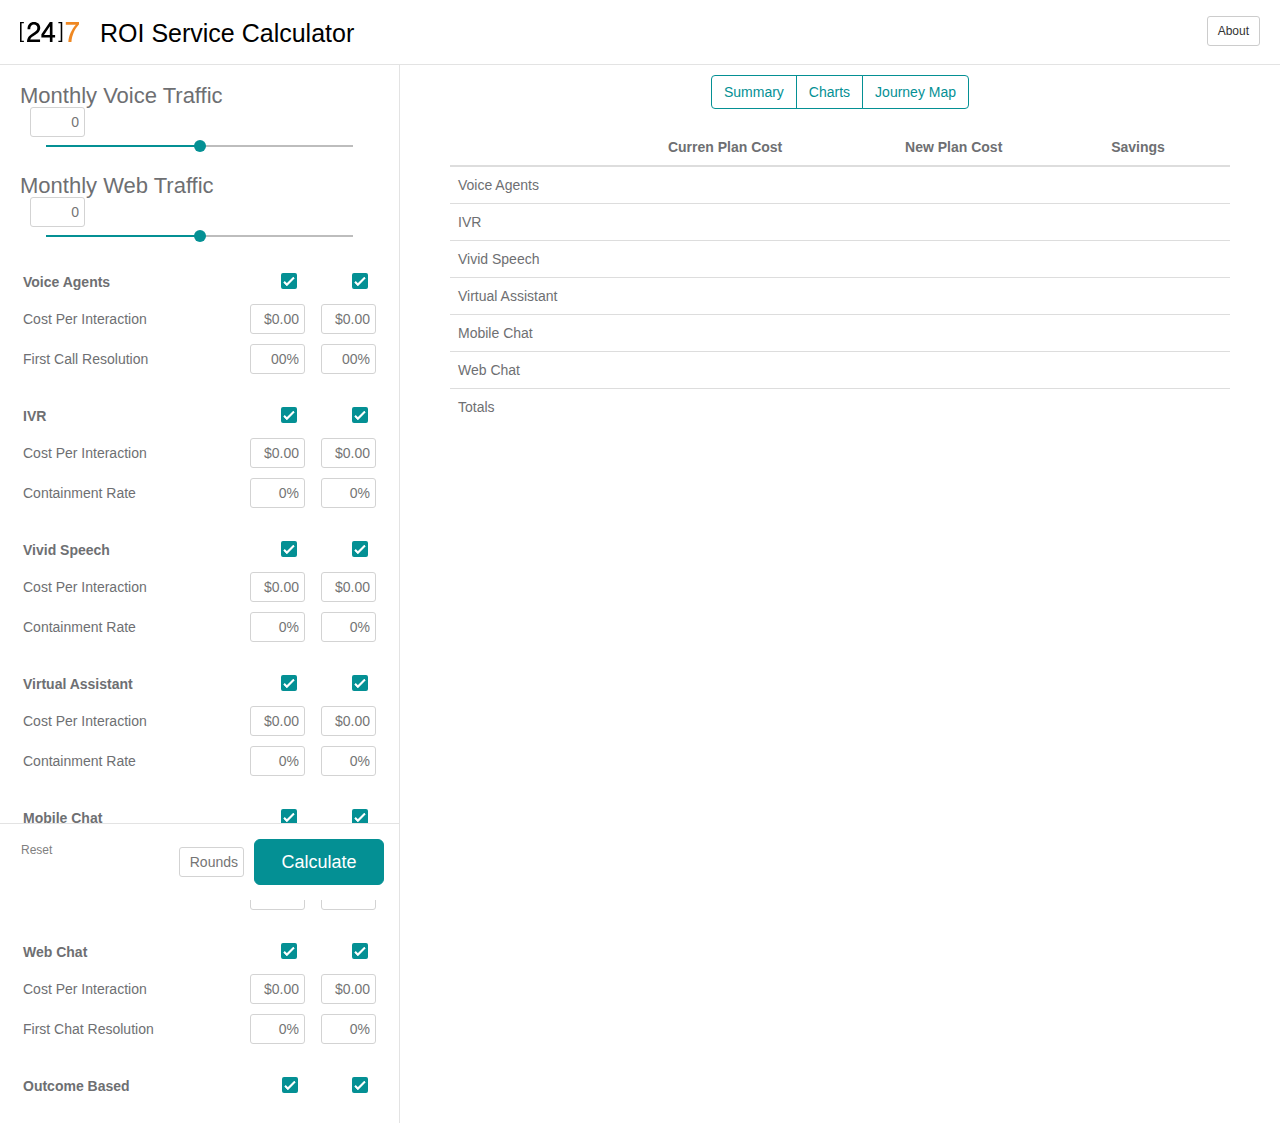
<file: 4.0/index.html>
<!doctype html>
<html>
<head>

	<!--jquery-->
	<script src="https://code.jquery.com/jquery-1.10.2.js"></script>
	<!--google charts related-->
	<script type="text/javascript" src="http://www.google.com/jsapi"></script>
	<!--bootstrap-->
	<link rel="stylesheet" href="bootstrap/css/bootstrap.css">
	<!-- <link rel="stylesheet" href="https://maxcdn.bootstrapcdn.com/bootstrap/3.3.5/css/bootstrap-theme.min.css"> -->
	<script src="bootstrap/js/bootstrap.min.js"></script>

	<link rel="stylesheet" type="text/css" href="style.css">
	<script type="text/javascript" src="app.js"></script>

	<!--material design library-->
	<link rel="stylesheet" href="mdl/material.css">
	<script src="mdl/material.js"></script>
	<link rel="stylesheet" href="https://fonts.googleapis.com/icon?family=Material+Icons">
	<meta name="viewport" content="width=device-width, initial-scale=1.0">
</head>
<body>

	<div class="topbar">
		<a onclick="move2();">
			<img id="logo" src="img/24_7_LOGO.svg">
			<div id="app-title">ROI Service Calculator</div>
		</a>
		<button id="about-btn" class="btn btn-default btn-sm">About</button>
	</div>
	<div class="lowersegment">
		<div class="lowerleft" id="lowerleft">
			<div class="settingsbar" id="settingsbar">
				<div class="channel-input-section monthly-section">
					<h2>Monthly Voice Traffic</h2>
					<input type="text" class="inputbox monthly-inputbox" placeholder="0" id="voicetraffic">
					<input class="mdl-slider mdl-js-slider" type="range" min="0" max="100" value="50" id="voicesplit">
				</div>
				<div class="channel-input-section monthly-section">
					<h2>Monthly Web Traffic</h2>
					<input type="text" class="inputbox monthly-inputbox" placeholder="0" id="webtraffic">
					<input class="mdl-slider mdl-js-slider" type="range" min="0" max="100" value="50" id="websplit">
				</div>
				<!--voice Agents-->
					<table class="channel-input-section">
						<tr>
							<td class="column-label channel-label">Voice Agents</td>
							<td class="column-before"><label class="mdl-checkbox mdl-js-checkbox mdl-js-ripple-effect" for="cbvoi1"><input type="checkbox" id="cbvoi1" class="mdl-checkbox__input" checked /><span class="mdl-checkbox__label"></span></label></td>
							<td class="column-after"><label class="mdl-checkbox mdl-js-checkbox" for="cbvoi2"><input type="checkbox" id="cbvoi2" class="mdl-checkbox__input" checked /><span class="mdl-checkbox__label"></span></label></td>
						</tr>
						<tr>
							<td class="column-label">Cost Per Interaction</td>
							<td class="column-before"><input type="text" class="inputbox" placeholder="$0.00" id="cpivoi1"></td>
							<td class="column-after"><input type="text" class="inputbox" placeholder="$0.00" id="cpivoi2"></td>
						</tr>
						<tr>
							<td class="column-label">First Call Resolution</td>
							<td class="column-before"><input type="text" class="inputbox" placeholder="00%" id="convoi1"></td>
							<td class="column-after"><input type="text" class="inputbox" placeholder="00%" id="convoi2"></td>
						</tr>
					</table>
				<!--IVR-->
					<table class="channel-input-section">
						<tr>
							<td class="column-label channel-label">IVR</td>
							<td class="column-before"><label class="mdl-checkbox mdl-js-checkbox mdl-js-ripple-effect" for="cbivr1"><input type="checkbox" id="cbivr1" class="mdl-checkbox__input" checked /><span class="mdl-checkbox__label"></span></label></td>
							<td class="column-after"><label class="mdl-checkbox mdl-js-checkbox mdl-js-ripple-effect" for="cbivr2"><input type="checkbox" id="cbivr2" class="mdl-checkbox__input" checked /><span class="mdl-checkbox__label"></span></label></td>
						</tr>
						<tr>
							<td class="column-label">Cost Per Interaction</td>
							<td class="column-before"><input type="text" class="inputbox" placeholder="$0.00" id="cpiivr1"></td>
							<td class="column-after"><input type="text" class="inputbox" placeholder="$0.00" id="cpiivr2"></td>
						</tr>
						<tr>
							<td class="column-label">Containment Rate</td>
							<td class="column-before"><input type="text" class="inputbox" placeholder="0%" id="conivr1"></td>
							<td class="column-after"><input type="text" class="inputbox" placeholder="0%" id="conivr2"></td>
						</tr>
					</table>
				<!--Vivid Speech-->
					<table class="channel-input-section">
						<tr>
							<td class="column-label channel-label">Vivid Speech</td>
							<td class="column-before"><label class="mdl-checkbox mdl-js-checkbox mdl-js-ripple-effect" for="cbvs1"><input type="checkbox" id="cbvs1" class="mdl-checkbox__input" checked /><span class="mdl-checkbox__label"></span></label></td>
							<td class="column-after"><label class="mdl-checkbox mdl-js-checkbox mdl-js-ripple-effect" for="cbvs2"><input type="checkbox" id="cbvs2" class="mdl-checkbox__input" checked /><span class="mdl-checkbox__label"></span></label></td>
						</tr>
						<tr>
							<td class="column-label">Cost Per Interaction</td>
							<td class="column-before"><input type="text" class="inputbox" placeholder="$0.00" id="cpivs1"></td>
							<td class="column-after"><input type="text" class="inputbox" placeholder="$0.00" id="cpivs2"></td>
						</tr>
						<tr>
							<td class="column-label">Containment Rate</td>
							<td class="column-before"><input type="text" class="inputbox" placeholder="0%" id="convs1"></td>
							<td class="column-after"><input type="text" class="inputbox" placeholder="0%" id="convs2"></td>
						</tr>
					</table>
				<!--Virtual Assistant-->
					<table class="channel-input-section">
						<tr>
							<td class="column-label channel-label">Virtual Assistant</td>
							<td class="column-before"><label class="mdl-checkbox mdl-js-checkbox mdl-js-ripple-effect" for="cbva1"><input type="checkbox" id="cbva1" class="mdl-checkbox__input" checked /><span class="mdl-checkbox__label"></span></label></td>
							<td class="column-after"><label class="mdl-checkbox mdl-js-checkbox mdl-js-ripple-effect" for="cbva2"><input type="checkbox" id="cbva2" class="mdl-checkbox__input" checked /><span class="mdl-checkbox__label"></span></label></td>
						</tr>
						<tr>
							<td class="column-label">Cost Per Interaction</td>
							<td class="column-before"><input type="text" class="inputbox" placeholder="$0.00" id="cpiva1"></td>
							<td class="column-after"><input type="text" class="inputbox" placeholder="$0.00" id="cpiva2"></td>
						</tr>
						<tr>
							<td class="column-label">Containment Rate</td>
							<td class="column-before"><input type="text" class="inputbox" placeholder="0%" id="conva1"></td>
							<td class="column-after"><input type="text" class="inputbox" placeholder="0%" id="conva2"></td>
						</tr>
					</table>
				<!--Mobile Chat-->
					<table class="channel-input-section">
						<tr>
							<td class="column-label channel-label">Mobile Chat</td>
							<td class="column-before"><label class="mdl-checkbox mdl-js-checkbox mdl-js-ripple-effect" for="cbmc1"><input type="checkbox" id="cbmc1" class="mdl-checkbox__input" checked /><span class="mdl-checkbox__label"></span></label></td>
							<td class="column-after"><label class="mdl-checkbox mdl-js-checkbox mdl-js-ripple-effect" for="cbmc2"><input type="checkbox" id="cbmc2" class="mdl-checkbox__input" checked /><span class="mdl-checkbox__label"></span></label></td>
						</tr>
						<tr>
							<td class="column-label">Cost Per Interaction</td>
							<td class="column-before"><input type="text" class="inputbox" placeholder="$0.00" id="cpimc1"></td>
							<td class="column-after"><input type="text" class="inputbox" placeholder="$0.00" id="cpimc2"></td>
						</tr>
						<tr>
							<td class="column-label">First Chat Resolution</td>
							<td class="column-before"><input type="text" class="inputbox" placeholder="0%" id="conmc1"></td>
							<td class="column-after"><input type="text" class="inputbox" placeholder="0%" id="conmc2"></td>
						</tr>
					</table>
				<!--Web Chat-->
					<table class="channel-input-section">
						<tr>
							<td class="column-label channel-label">Web Chat</td>
							<td class="column-before"><label class="mdl-checkbox mdl-js-checkbox mdl-js-ripple-effect" for="cbwc1"><input type="checkbox" id="cbwc1" class="mdl-checkbox__input" checked /><span class="mdl-checkbox__label"></span></label></td>
							<td class="column-after"><label class="mdl-checkbox mdl-js-checkbox mdl-js-ripple-effect" for="cbwc2"><input type="checkbox" id="cbwc2" class="mdl-checkbox__input" checked /><span class="mdl-checkbox__label"></span></label></td>
						</tr>
						<tr>
							<td class="column-label">Cost Per Interaction</td>
							<td class="column-before"><input type="text" class="inputbox" placeholder="$0.00" id="cpiwc1"></td>
							<td class="column-after"><input type="text" class="inputbox" placeholder="$0.00" id="cpiwc2"></td>
						</tr>
						<tr>
							<td class="column-label">First Chat Resolution</td>
							<td class="column-before"><input type="text" class="inputbox" placeholder="0%" id="conwc1"></td>
							<td class="column-after"><input type="text" class="inputbox" placeholder="0%" id="conwc2"></td>
						</tr>
					</table>
				<!--outcome based?-->
					<table class="channel-input-section">
						<tr>
							<td class="column-label channel-label">Outcome Based</td>
							<td class="column-before"><label class="mdl-checkbox mdl-js-checkbox mdl-js-ripple-effect" for="cbob1"><input type="checkbox" id="cbob1" class="mdl-checkbox__input" checked /><span class="mdl-checkbox__label"></span></label></td>
							<td class="column-after"><label class="mdl-checkbox mdl-js-checkbox mdl-js-ripple-effect" for="cbob2"><input type="checkbox" id="cbob2" class="mdl-checkbox__input" checked /><span class="mdl-checkbox__label"></span></label></td>
						</tr>
					</table>
			</div>
			<div class="calc-buttons-container">
				<button class="btn btn-link btn-xs" id="reset-btn" style="">Reset</button>

				<button class="btn btn-primary btn-lg" id="calculate-btn" style="">Calculate</button><input type="text" class="inputbox" placeholder="Rounds" id="rounds" style="float:right; margin-right:10px;margin-top:8px;width:65px;">
			</div>
		</div>
		<div class = "lowerright" id="lowerright">

			<div style="text-align:center; margin-top:10px;">
				<div class="btn-group tab-btn-group" role="group" style="display:inline-block;">
				  <button type="button" class="btn btn-default"><a href="#summary" data-toggle="pill" role="button">Summary</a></button>
				  <button type="button" class="btn btn-default"><a href="#chart" data-toggle="pill" role="button">Charts</a></button>
				  <button type="button" class="btn btn-default"><a href="#map" data-toggle="pill" role="button">Journey Map</a></button>
				</div>
			</div>

			<div class="tab-content">
			  <div id="summary" class="tab-pane fade in active">
			  	<br>
			    <div style="margin: 0 50px 0 50px;">
				    <table class="table">
					    <thead>
					      <tr>
					        <th></th>
					        <th>Curren Plan Cost</th>
					        <th>New Plan Cost</th>
					        <th>Savings</th>
					      </tr>
					    </thead>
				    <tbody>
				      <tr>
				        <td>Voice Agents</td>
				        <td id="voib"></td>
				        <td id="voia"></td>
				        <td id="vois"></td>
				      </tr>
				      <tr>
				        <td>IVR</td>
				        <td id="ivrb"></td>
				        <td id="ivra"></td>
				        <td id="ivrs"></td>
				      </tr>
				      <tr>
				        <td>Vivid Speech</td>
				        <td id="vsb"></td>
				        <td id="vsa"></td>
				        <td id="vss"></td>
				      </tr>
				      <tr>
				        <td>Virtual Assistant</td>
				        <td id="vab"></td>
				        <td id="vaa"></td>
				        <td id="vas"></td>
				      </tr>
				      <tr>
				        <td>Mobile Chat</td>
				        <td id="mcb"></td>
				        <td id="mca"></td>
				        <td id="mcs"></td>
				      </tr>
				      <tr>
				        <td>Web Chat</td>
				        <td id="wcb"></td>
				        <td id="wca"></td>
				        <td id="wcs"></td>
				      </tr>
				      <tr>
				        <td>Totals</td>
				        <td id="totalb"></td>
				        <td id="totala"></td>
				        <td id="totals"></td>
				      </tr>
				    </tbody>
				  </table>
				</div>
			  </div>
			  <div id="chart" class="tab-pane fade">
			    <div id="chart3"></div>
			    <div id="volumechart"></div>
			  </div>
			  <div id="map" class="tab-pane fade">
			  	<h2 style="text-align:center;">New Journey Map</h2>
			    <svg version="1.0" id="Layer_1" xmlns="http://www.w3.org/2000/svg" xmlns:xlink="http://www.w3.org/1999/xlink"   viewBox="-50 0 1395 446.5" xml:space="preserve">
							<!--22-->
									<path fill="none" stroke="#912370" class="22a"stroke-width="20" stroke-miterlimit="10" d="M1047,151h-27.2c-10.6,0-20.8,4.2-28.3,11.7L796.9,357.3c-15.2,15.2-35.8,23.7-57.3,23.7H711"/>
						    <!--1-->
									<path fill="none" stroke="#666666" class="1a" stroke-width="20" stroke-miterlimit="10" d="M229,140.5h-31.2c-15.9,0-31.2,6.3-42.4,17.6l-50.7,50.7c-7.5,7.5-17.7,11.7-28.3,11.7H13"/>
							<!--2-->
									<line fill="none" stroke="#666666" class="2a"stroke-width="20" stroke-miterlimit="10" x1="245" y1="221" x2="60" y2="221"/>
							<!--3-->
									<path fill="none" stroke="#666666" class="3a"stroke-width="20" stroke-miterlimit="10" d="M231,301.5h-33.4c-15.9,0-31.2-6.3-42.4-17.6l-50.7-50.7c-7.5-7.5-17.7-11.7-28.3-11.7H12.7"/>
							<!--7-->
									<line fill="none" stroke="#666666" class="7a"stroke-width="20" stroke-miterlimit="10" x1="360" y1="141" x2="230" y2="141"/>
							<!--8-->
									<line fill="none" stroke="#666666" class="8a"stroke-width="20" stroke-miterlimit="10" x1="334" y1="221" x2="245" y2="221"/>
							<!--9-->
									<line fill="none" stroke="#666666" class="9a"stroke-width="20" stroke-miterlimit="10" x1="360" y1="302" x2="230" y2="302"/>
							<!--11-->

									<path fill="none" stroke="#ffb972" class="11a" stroke-width="20" stroke-miterlimit="10" d="M789.3,60.7H597.4c-15.9,0-31.2,6.3-42.4,17.6L504.3,129c-7.5,7.5-17.7,11.7-28.3,11.7H374"/>
							<!--12-->
									<line fill="none" stroke="#ef8822" class="12a"stroke-width="20" stroke-miterlimit="10" x1="537.4" y1="220.7" x2="374" y2="220.7"/>
							<!--13-->
									<path fill="none" stroke="#ffb972" class="13a"stroke-width="20" stroke-miterlimit="10" d="M789.3,381H597.4c-15.9,0-31.2-6.3-42.4-17.6l-50.7-50.7c-7.5-7.5-17.7-11.7-28.3-11.7H374"/>
							<!--17-->
									<line fill="none" stroke="#ef8822" class="17a"stroke-width="5" stroke-miterlimit="10" stroke-dasharray="5" x1="563.6" y1="221" x2="703.6" y2="81"/>
							<!--18-->
									<line fill="none" stroke="#ef8822" class="18a"stroke-width="5" stroke-miterlimit="10" stroke-dasharray="5" x1="563.6" y1="221" x2="703.6" y2="361"/>
							<!--19-->
									<path fill="none" stroke="#912370" class="19a"stroke-width="20" stroke-miterlimit="10" d="M1056,151h-47.7c-10.6,0-20.8-4.2-28.3-11.7
											l-60.7-60.7C908,67.3,892.8,61,876.9,61H734.4"/>
							<!--20-->
									<path fill="none" stroke="#912370" class="20a"stroke-width="20" stroke-miterlimit="10" d="M1046,151H869H711.9c-15.9,0-31.2,6.3-42.4,17.6l-40.7,40.7c-7.5,7.5-17.7,11.7-28.3,11.7H597"/>
							<!--21-->
									<path fill="none" stroke="#049094" class="21a"stroke-width="20" stroke-miterlimit="10" d="M1046,291H869H711.9c-15.9,0-31.2-6.3-42.4-17.6l-40.7-40.7c-7.5-7.5-17.7-11.7-28.3-11.7H597"/>

							<!--23-->
									<path fill="none" stroke="#049094" class="23a" stroke-width="20" stroke-miterlimit="10" d="M1056,290.7h-33.4c-10.6,0-20.8,4.2-28.3,11.7l-60.7,60.7c-11.3,11.2-26.5,17.6-42.4,17.6H698.7"/>
							<!--26-->
									<path fill="none" stroke="#912370" class="26a"stroke-width="20" stroke-miterlimit="10" d="M1236,221h-33.4c-10.6,0-20.8-4.2-28.3-11.7l-40.4-40.4c-11.4-11.4-27-17.9-43.1-17.9H1077h-20"/>

							<!--27-->
									<path fill="none" stroke="#049094" class="27a" stroke-width="20" stroke-miterlimit="10" d="M1236,220.7h-33.4c-10.6,0-20.8,4.2-28.3,11.7l-40.4,40.4c-11.4,11.4-27,17.9-43.1,17.9H1077h-18h-3h-6"/>

							<!--0-->
									<g>

										<path fill="#FFFFFF" d="M50,268.5c-26.2,0-47.5-21.3-47.5-47.5s21.3-47.5,47.5-47.5s47.5,21.3,47.5,47.5S76.2,268.5,50,268.5z"/>

										<path fill="#666666" class="0a"d="M50,176c24.8,0,45,20.2,45,45s-20.2,45-45,45S5,245.8,5,221S25.2,176,50,176 M50,171
											c-27.6,0-50,22.4-50,50s22.4,50,50,50s50-22.4,50-50S77.6,171,50,171L50,171z"/>

										<circle fill="#666666" class="0a"cx="50" cy="221" r="40"/>

										<circle fill="#FFFFFF" cx="46" cy="217" r="5.6"/>

										<path fill="#FFFFFF" d="M56,233.2v-1.5c0-3.4-2.8-6.2-6.2-6.2h-7.5c-3.4,0-6.2,2.8-6.2,6.2v1.5H56z"/>

										<path fill="#FFFFFF" d="M53,209.4c0-0.7,0.2-1.4,0.7-2.1c0.4-0.7,1.1-1.3,2-1.8c0.9-0.5,1.9-0.7,3-0.7c1.1,0,2,0.2,2.8,0.6
											c0.8,0.4,1.4,0.9,1.9,1.6c0.4,0.7,0.7,1.4,0.7,2.2c0,0.6-0.1,1.2-0.4,1.6c-0.3,0.5-0.6,0.9-0.9,1.2c-0.3,0.3-1,0.9-1.9,1.7
											c-0.2,0.2-0.4,0.4-0.6,0.6s-0.3,0.3-0.3,0.5c-0.1,0.1-0.1,0.3-0.2,0.4c0,0.1-0.1,0.4-0.2,0.8c-0.1,0.8-0.6,1.1-1.3,1.1
											c-0.4,0-0.7-0.1-1-0.4s-0.4-0.6-0.4-1.1c0-0.6,0.1-1.1,0.3-1.6s0.4-0.8,0.8-1.2c0.3-0.3,0.7-0.7,1.3-1.2c0.5-0.4,0.8-0.7,1-0.9
											s0.4-0.4,0.5-0.7c0.1-0.3,0.2-0.5,0.2-0.8c0-0.6-0.2-1.1-0.7-1.5c-0.4-0.4-1-0.6-1.7-0.6c-0.8,0-1.4,0.2-1.8,0.6
											c-0.4,0.4-0.7,1-1,1.8c-0.2,0.8-0.7,1.2-1.4,1.2c-0.4,0-0.8-0.1-1-0.4C53.1,210,53,209.7,53,209.4z M58.4,221.4
											c-0.4,0-0.8-0.1-1.2-0.4c-0.3-0.3-0.5-0.7-0.5-1.2c0-0.5,0.2-0.9,0.5-1.2c0.3-0.3,0.7-0.5,1.2-0.5c0.5,0,0.9,0.2,1.2,0.5
											c0.3,0.3,0.5,0.7,0.5,1.2c0,0.5-0.2,0.9-0.5,1.2C59.2,221.3,58.8,221.4,58.4,221.4z"/>
									</g>
							<!--end 0-->

							<!--4-->
									<g>
										<path fill="#FFFFFF" d="M230,173.5c-17.9,0-32.5-14.6-32.5-32.5s14.6-32.5,32.5-32.5s32.5,14.6,32.5,32.5S247.9,173.5,230,173.5z"/>
										<path fill="#666666" class="4a"d="M230,111c16.5,0,30,13.5,30,30s-13.5,30-30,30s-30-13.5-30-30S213.5,111,230,111 M230,106c-19.3,0-35,15.7-35,35s15.7,35,35,35c19.3,0,35-15.7,35-35S249.3,106,230,106L230,106z"/>
										<circle fill="#666666" cx="230" class="4a"cy="141" r="25"/>
										<path fill="#FFFFFF" d="M216,146.5c0,1.1,0.9,2,2,2h24c1.1,0,2-0.9,2-2v-16c0-1.1-0.9-2-2-2h-24c-1.1,0-2,0.9-2,2V146.5z
											 M219,131.5h22v14h-22V131.5z"/>
										<path fill="#FFFFFF" d="M221.1,153.5c0.6-2,2-3,3.6-3h10c1.6,0,3,1,3.6,3H221.1z"/>
									</g>
							<!--end 4-->

							<!--5-->
									<g>
										<path fill="#FFFFFF" d="M230,253.5c-17.9,0-32.5-14.6-32.5-32.5s14.6-32.5,32.5-32.5s32.5,14.6,32.5,32.5S247.9,253.5,230,253.5z"/>
										<path fill="#666666" class="5a"d="M230,191c16.5,0,30,13.5,30,30s-13.5,30-30,30s-30-13.5-30-30S213.5,191,230,191 M230,186c-19.3,0-35,15.7-35,35s15.7,35,35,35c19.3,0,35-15.7,35-35S249.3,186,230,186L230,186z"/>
										<circle fill="#666666" class="5a"cx="230" cy="221" r="25"/>
										<path fill="#FFFFFF" d="M222,232c0,1.1,0.9,2,2,2h12c1.1,0,2-0.9,2-2v-22c0-1.1-0.9-2-2-2h-12c-1.1,0-2,0.9-2,2V232z M228.2,230.8c0-0.8,0.7-1.5,1.5-1.5s1.5,0.7,1.5,1.5s-0.7,1.5-1.5,1.5S228.2,231.6,228.2,230.8z M224,211h12v16h-12V211z"/>
									</g>
							<!--end 5-->

							<!--6-->
									<g>
										<path fill="#FFFFFF" d="M230,333.5c-17.9,0-32.5-14.6-32.5-32.5s14.6-32.5,32.5-32.5s32.5,14.6,32.5,32.5S247.9,333.5,230,333.5z"/>
										<path fill="#666666" class="6a"d="M230,271c16.5,0,30,13.5,30,30s-13.5,30-30,30s-30-13.5-30-30S213.5,271,230,271 M230,266c-19.3,0-35,15.7-35,35s15.7,35,35,35c19.3,0,35-15.7,35-35S249.3,266,230,266L230,266z"/>
										<circle fill="#666666" class="6a"cx="230" cy="301" r="25"/>
										<path fill="#FFFFFF" d="M241.8,308.7c-1.4,3.3-4.5,3.8-5.6,3.8c-0.3,0-5.1,0.3-11.9-6.2c-5.5-5.2-6.2-10.8-6.2-11.9c-0.1-1,0.2-3.6,3.8-5.6c0.4-0.2,1.3-0.3,1.6-0.1c0.1,0.1,3.1,5.1,3.2,5.2c0.1,0.2,0.1,0.3,0.1,0.5c0,0.2-0.2,0.5-0.5,0.8c-0.3,0.3-0.7,0.7-1.1,0.9c-0.4,0.3-0.7,0.6-1.1,0.9c-0.3,0.3-0.5,0.6-0.5,0.8c0,0.5,0.5,2.4,3.8,5.3c3.3,2.9,4.9,3.7,5,3.8c0.2,0.1,0.3,0.1,0.4,0.1c0.2,0,0.5-0.2,0.8-0.5c0.3-0.3,1.4-1.8,1.7-2.1c0.3-0.3,0.6-0.5,0.8-0.5c0.2,0,0.3,0,0.5,0.1c0.2,0.1,5.1,3,5.2,3.1C242.2,307.4,242,308.2,241.8,308.7"/>
									</g>
							<!--end 6-->

							<!--10-->
									<g>
										<path fill="#FFFFFF" d="M390,318.5c-53.8,0-97.5-43.7-97.5-97.5s43.7-97.5,97.5-97.5c53.8,0,97.5,43.7,97.5,97.5
											S443.8,318.5,390,318.5z"/>
										<path fill="#ef8822" class="10a"d="M390,126c52.4,0,95,42.6,95,95s-42.6,95-95,95s-95-42.6-95-95S337.6,126,390,126 M390,121c-55.2,0-100,44.8-100,100s44.8,100,100,100s100-44.8,100-100S445.2,121,390,121L390,121z"/>
										<circle fill="#ef8822" class="10a"cx="390" cy="221" r="90"/>
										<polygon fill="none"stroke="#FFFFFF" stroke-linejoin="round" stroke-miterlimit="10" points="410.5,215.5 390.3,226
											368.5,215.5 368.5,190.2 389.5,179.7 410.5,190.2 			"/>
										<circle fill="#FFFFFF" cx="368.9" cy="190.8" r="3.5"/>
										<circle fill="#FFFFFF"  cx="410.5" cy="190.8" r="3.5"/>
										<circle fill="#FFFFFF" cx="368.9" cy="215.2" r="3.5"/>
										<circle fill="#FFFFFF" cx="410.5" cy="215.2" r="3.5"/>
										<circle fill="#FFFFFF" cx="390" cy="200.9" r="3.5"/>
										<circle fill="#FFFFFF" cx="390" cy="226.2" r="3.5"/>
										<circle fill="#FFFFFF" cx="390" cy="179.8" r="3.5"/>


										<line fill="none" stroke="#FFFFFF" stroke-linejoin="round" stroke-miterlimit="10" x1="389.6" y1="200.7" x2="368.5" y2="190.2"/>

										<line fill="none" stroke="#FFFFFF" stroke-linejoin="round" stroke-miterlimit="10" x1="410.6" y1="190.2" x2="389.6" y2="200.7"/>
										<line fill="none"  stroke="#FFFFFF" stroke-linejoin="round" stroke-miterlimit="10" x1="389.5" y1="201" x2="389.5" y2="227"/>
										<text transform="matrix(1 0 0 1 380.0278 256.0078)" fill="#FFFFFF"   class="10alt"font-family="'HelveticaNeue-Bold'" font-size="16">Platform</text>
										<polygon fill="#FFFFFF"  class="10alt" name='1'points="361.8,256.3 361.8,255.5 363.2,255.5 363.2,245.1 361.8,245.1 361.8,244.3 364.2,244.3 364.2,256.3 				"/>
										<polygon fill="#FFFFFF" class="10alt"  points="338.5,256.3 338.5,244.3 340.9,244.3 340.9,245.1 339.5,245.1 339.5,255.5 340.9,255.5 340.9,256.3 				"/>
										<path fill="#FFFFFF"  class="10alt" d="M347.4,252.2c0.2-0.1,0.3-0.2,0.5-0.3c1.5-0.9,2.9-2,2.9-4.1c0-2.1-1.5-3.5-3.8-3.5c-1.2,0-2.2,0.4-2.9,1.1c-0.7,0.8-1.1,1.9-1,3.2l0,0.1h1.7l0-0.1c0-0.9,0.2-1.7,0.7-2.2c0.4-0.4,0.9-0.6,1.4-0.6c1.2,0,2.1,0.8,2.1,2c0,1.5-0.8,2.2-2.9,3.5c-1.8,1.1-3.1,2.1-3.4,4.9l0,0.1h7.9v-1.5h-6C345,253.6,346.2,253,347.4,252.2z"/>
										<path fill="#FFFFFF"  class="10alt" d="M358.2,252v-7.7h-1.6l-5.1,7.4l0,0.3v1.5h5.1v2.7h1.6v-2.7h1.6V252H358.2z M353.1,252l3.5-5.2v5.2H353.1z"/>
										<path fill="#FFFFFF"  class="10alt" d="M366.3,244.3v1.6h6.1c-2.6,2.9-4.3,6.6-4.5,10.2l0,0.1h1.9l0-0.1c0.2-3.6,2.1-8,4.5-10.4l0,0v-1.4H366.3z"/>
										<circle fill="none" class="10alt2"cx="390" cy="221" r="90"/>
									</g>
							<!--end 10-->

							<!--14-->
									<g>
										<path fill="#FFFFFF" d="M560,268.5c-26.2,0-47.5-21.3-47.5-47.5s21.3-47.5,47.5-47.5c26.2,0,47.5,21.3,47.5,47.5
											S586.2,268.5,560,268.5z"/>
										<path fill="#ef8822" class="14a"d="M560,176c24.8,0,45,20.2,45,45s-20.2,45-45,45s-45-20.2-45-45S535.2,176,560,176 M560,171
											c-27.6,0-50,22.4-50,50s22.4,50,50,50s50-22.4,50-50S587.6,171,560,171L560,171z"/>
										<circle fill="#ef8822"class="14a" cx="560" cy="221" r="40"/>
										<path fill="#FFFFFF" d="M560,235c-7.7,0-14-6.3-14-14s6.3-14,14-14s14,6.3,14,14S567.7,235,560,235z M560,209.3
											c-6.4,0-11.7,5.2-11.7,11.7s5.2,11.7,11.7,11.7s11.7-5.2,11.7-11.7S566.4,209.3,560,209.3z"/>
										<rect x="558.6" y="213.4" fill="#FFFFFF" width="2.8" height="2.6"/>
										<rect x="558.6" y="218.6" fill="#FFFFFF" width="2.8" height="10"/>
									</g>
							<!--end 14-->

							<!--15-->
									<g>
										<path fill="#FFFFFF" d="M710,123.5c-26.2,0-47.5-21.3-47.5-47.5s21.3-47.5,47.5-47.5c26.2,0,47.5,21.3,47.5,47.5S736.2,123.5,710,123.5z"/>
										<path fill="#ef8822" class="15a"d="M710,31c24.8,0,45,20.2,45,45s-20.2,45-45,45s-45-20.2-45-45S685.2,31,710,31 M710,26c-27.6,0-50,22.4-50,50s22.4,50,50,50s50-22.4,50-50S737.6,26,710,26L710,26z"/>
										<circle fill="#ef8822" class="15a"cx="710" cy="76" r="40"/>
										<circle fill="#FFFFFF" cx="703.6" cy="76.7" r="5.1"/>
										<path fill="#FFFFFF" d="M707,85h-6.8c-3.1,0-6.2,2-6.2,5.1V92h19v-1.9C713,87,710.1,85,707,85z"/>
										<path fill="#FFFFFF" d="M706.1,72.3v0.4c0,0.9,0.4,1.6,1.3,1.6h0.6C707.6,73.4,706.9,72.7,706.1,72.3z"/>
										<path fill="#FFFFFF" d="M726.9,60h-19.5c-0.9,0-1.5-0.4-1.5,0.5V70c2,0.7,3.5,3,4.3,5h3.4l0.1,5.1l4.6-4.2l1.2-0.9h7.4c0.9,0,1.1-1.5,1.1-2.4v-7.8v-4.3C728,59.6,727.8,60,726.9,60z M722,66h-2v-1h-2v5h2v2h-6v-2h2v-5h-2v1h-2v-3h10V66z"/>
									</g>
							<!--end 15-->

							<!--16-->
									<g>
										<path fill="#FFFFFF" d="M710,413.5c-26.2,0-47.5-21.3-47.5-47.5s21.3-47.5,47.5-47.5c26.2,0,47.5,21.3,47.5,47.5
											S736.2,413.5,710,413.5z"/>
										<path fill="#ef8822" class="16a"d="M710,321c24.8,0,45,20.2,45,45s-20.2,45-45,45s-45-20.2-45-45S685.2,321,710,321 M710,316
											c-27.6,0-50,22.4-50,50s22.4,50,50,50s50-22.4,50-50S737.6,316,710,316L710,316z"/>
										<circle fill="#ef8822"class="16a" cx="710" cy="366" r="40"/>
										<circle fill="#FFFFFF" cx="702.1" cy="366.5" r="5.1"/>
										<path fill="#FFFFFF" d="M705.5,374h-6.8c-3.1,0-5.7,2.8-5.7,5.9v1.1h18v-1.1C711,376.8,708.6,374,705.5,374z"/>
										<path fill="#FFFFFF" d="M725.4,349h-19.5c-0.9,0-0.9,0.5-0.9,1.3v9.5c2,0.7,3,2.2,3.7,4.2h3.4l0.1,5.5l4.6-4.4l1.2-1.1h7.4c0.9,0,1.6-0.6,1.6-1.5v-7.8v-4.3C727,349.5,726.3,349,725.4,349z M712.3,358c-0.1,0.1-0.3,0.2-0.5,0.2c-0.2,0-0.4-0.1-0.5-0.2c-0.3-0.3-0.3-0.7,0-1c0.2-0.2,0.3-0.4,0.3-0.7c0-0.3-0.1-0.5-0.3-0.7c-0.1-0.1-0.2-0.3-0.2-0.5c0-0.2,0.1-0.4,0.2-0.5c0.3-0.3,0.7-0.3,1,0c0.5,0.5,0.7,1.1,0.7,1.7C713,357,712.7,357.6,712.3,358z M714.1,360c-0.2,0-0.4-0.1-0.5-0.2c-0.3-0.3-0.3-0.7,0-1c0.7-0.7,1.1-1.6,1.1-2.5c0-1-0.4-1.8-1.1-2.5c-0.3-0.3-0.3-0.7,0-1c0.3-0.3,0.7-0.3,1,0c1,0.9,1.5,2.2,1.5,3.5c0,1.3-0.5,2.6-1.5,3.5C714.5,360,714.3,360,714.1,360z M716.9,361.6c-0.1,0.1-0.3,0.2-0.5,0.2c-0.2,0-0.4-0.1-0.5-0.2c-0.1-0.1-0.2-0.3-0.2-0.5c0-0.2,0.1-0.4,0.2-0.5c1.2-1.2,1.8-2.7,1.8-4.3c0-1.6-0.6-3.2-1.8-4.3c-0.3-0.3-0.3-0.7,0-1c0.3-0.3,0.7-0.3,1,0c1.4,1.4,2.2,3.3,2.2,5.3C719.2,358.3,718.4,360.2,716.9,361.6z"/>
									</g>
							<!--end 16-->

							<!--24-->
									<g>
										<path fill="#FFFFFF" d="M1050,188.5c-20.7,0-37.5-16.8-37.5-37.5s16.8-37.5,37.5-37.5s37.5,16.8,37.5,37.5S1070.7,188.5,1050,188.5z"/>
										<path fill="#912370" class="24a"d="M1050,116c19.3,0,35,15.7,35,35s-15.7,35-35,35s-35-15.7-35-35S1030.7,116,1050,116 M1050,111c-22.1,0-40,17.9-40,40s17.9,40,40,40c22.1,0,40-17.9,40-40S1072.1,111,1050,111L1050,111z"/>
										<circle fill="#912370" class="24a"cx="1050" cy="151" r="30"/>
										<path fill="#FFFFFF" d="M1050,161.2c-8.6,0-14.6-9.1-14.8-9.5c-0.3-0.4-0.3-0.9,0-1.3c0.2-0.4,6-9.5,14.8-9.5c8.6,0,14.6,9.1,14.8,9.5c0.3,0.4,0.3,0.9,0,1.4C1064.5,152.1,1058.4,161.2,1050,161.2z M1037.8,151c1.5,2,6.2,7.7,12.2,7.7c5.8,0,10.7-5.7,12.2-7.7c-1.5-2-6.2-7.7-12.2-7.7C1043.9,143.3,1039.2,149,1037.8,151z"/>
										<path fill="#FFFFFF" d="M1050.2,156.1c-2.9,0-5.2-2.3-5.2-5.2c0-2.9,2.3-5.2,5.2-5.2c2.9,0,5.2,2.3,5.2,5.2C1055.4,153.8,1053,156.1,1050.2,156.1z M1050.2,148.2c-1.5,0-2.7,1.2-2.7,2.7c0,1.5,1.2,2.7,2.7,2.7c1.5,0,2.7-1.2,2.7-2.7C1052.9,149.4,1051.7,148.2,1050.2,148.2z"/>
									</g>
							<!--end 24-->

							<!--25-->
									<g>
										<path fill="#FFFFFF" d="M1050,328.5c-20.7,0-37.5-16.8-37.5-37.5s16.8-37.5,37.5-37.5s37.5,16.8,37.5,37.5
											S1070.7,328.5,1050,328.5z"/>
										<path fill="#049094"class="25a" d="M1050,256c19.3,0,35,15.7,35,35s-15.7,35-35,35s-35-15.7-35-35S1030.7,256,1050,256 M1050,251
											c-22.1,0-40,17.9-40,40c0,22.1,17.9,40,40,40c22.1,0,40-17.9,40-40C1090,268.9,1072.1,251,1050,251L1050,251z"/>
										<circle fill="#049094"class="25a" cx="1050" cy="291" r="30"/>
										<path fill="#FFFFFF" d="M1043.8,287.3c-0.6-0.6-1.6-0.6-2.2,0c-0.3,0.3-0.5,0.7-0.5,1.1c0,0.4,0.2,0.8,0.5,1.1c0.4,0.4,0.7,1,0.7,1.5c0,0.6-0.2,1.1-0.7,1.6c-0.6,0.6-0.6,1.5,0,2.1c0.3,0.3,0.7,0.4,1.1,0.4c0.4,0,0.8-0.2,1.1-0.4c1-1,1.6-2.3,1.6-3.7C1045.3,289.6,1044.8,288.3,1043.8,287.3"/>
										<path fill="#FFFFFF" d="M1048.9,283.4c-0.6-0.6-1.6-0.6-2.2,0c-0.6,0.6-0.6,1.5,0,2.1c1.5,1.5,2.3,3.4,2.3,5.5c0,2.1-0.8,4-2.3,5.5c-0.6,0.6-0.6,1.6,0,2.1c0.3,0.3,0.7,0.4,1.1,0.4c0.4,0,0.8-0.2,1.1-0.4c2.1-2,3.2-4.7,3.2-7.6C1052.1,288.1,1051,285.4,1048.9,283.4"/>
										<path fill="#FFFFFF" d="M1051.8,279.4c-0.6,0.6-0.6,1.6,0,2.1c2.6,2.5,4,5.9,4,9.4c0,3.6-1.4,6.9-4,9.4c-0.3,0.3-0.5,0.7-0.5,1.1c0,0.4,0.2,0.8,0.5,1.1c0.3,0.3,0.7,0.4,1.1,0.4c0.4,0,0.8-0.1,1.1-0.4c3.2-3.1,4.9-7.2,4.9-11.6c0-4.4-1.7-8.5-4.9-11.6C1053.4,278.9,1052.4,278.9,1051.8,279.4"/>
									</g>
							<!--end 25-->

							<!--28-->
									<g>
										<path fill="#FFFFFF" d="M1246,268.5c-26.2,0-47.5-21.3-47.5-47.5s21.3-47.5,47.5-47.5s47.5,21.3,47.5,47.5
											S1272.2,268.5,1246,268.5z"/>
										<path fill="#666666" class="28a"d="M1246,176c24.8,0,45,20.2,45,45s-20.2,45-45,45s-45-20.2-45-45S1221.2,176,1246,176 M1246,171
												c-27.6,0-50,22.4-50,50s22.4,50,50,50s50-22.4,50-50S1273.6,171,1246,171L1246,171z"/>
										<circle fill="#666666" class="28a"cx="1246" cy="221" r="40"/>
										<circle fill="#FFFFFF" cx="1242.3" cy="217.2" r="5.6"/>
										<path fill="#FFFFFF" d="M1252.3,233.5V232c0-3.4-2.8-6.2-6.2-6.2h-7.5c-3.4,0-6.2,2.8-6.2,6.2v1.5H1252.3z"/>
										<polyline fill="none" stroke="#FFFFFF" stroke-width="2.7" stroke-linecap="round" stroke-linejoin="round" stroke-miterlimit="10" points="1251.9,213.7 1255.7,218.5 1262.9,208.1 		"/>
									</g>
							<!--end 28-->
						</svg>
				<img src="img/labels.png" style="width:94%; margin-left:3%">
			  </div>
			</div>

		</div>
	</div>
</body>
</html>
</file>
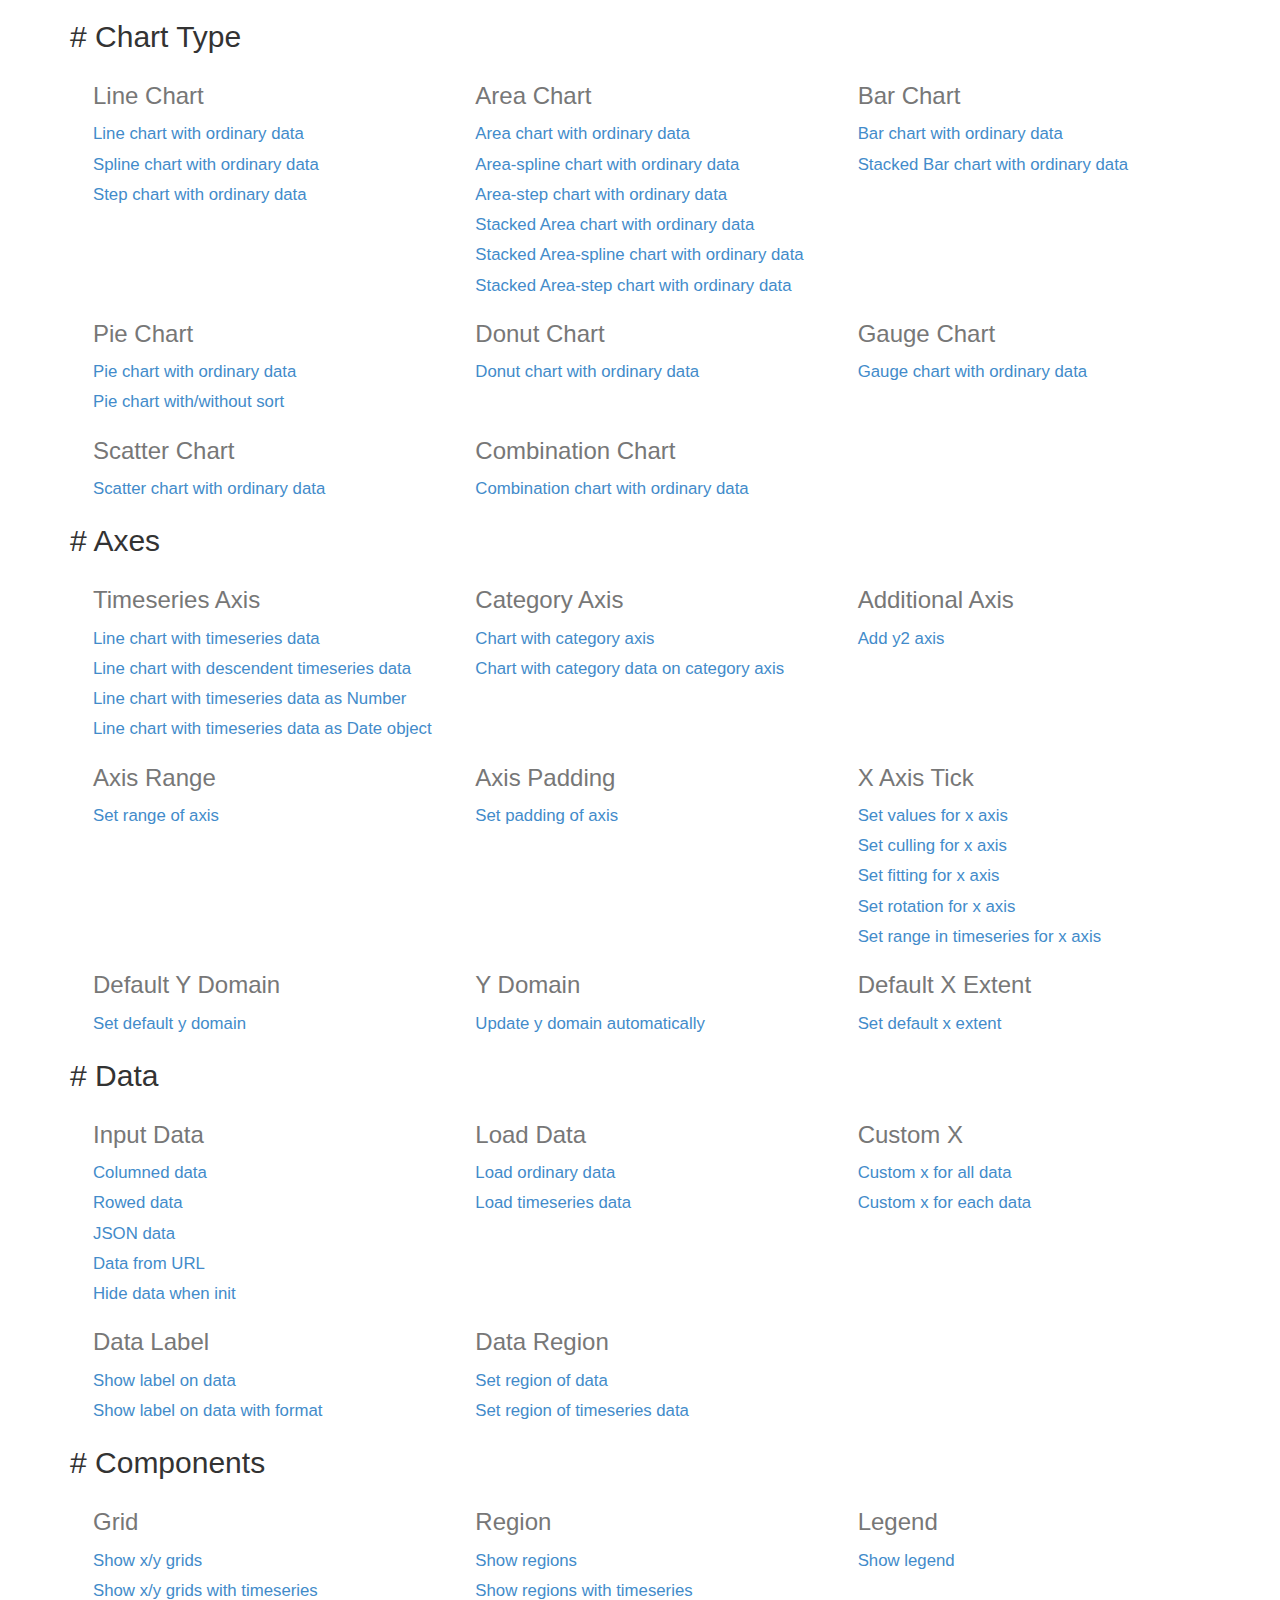
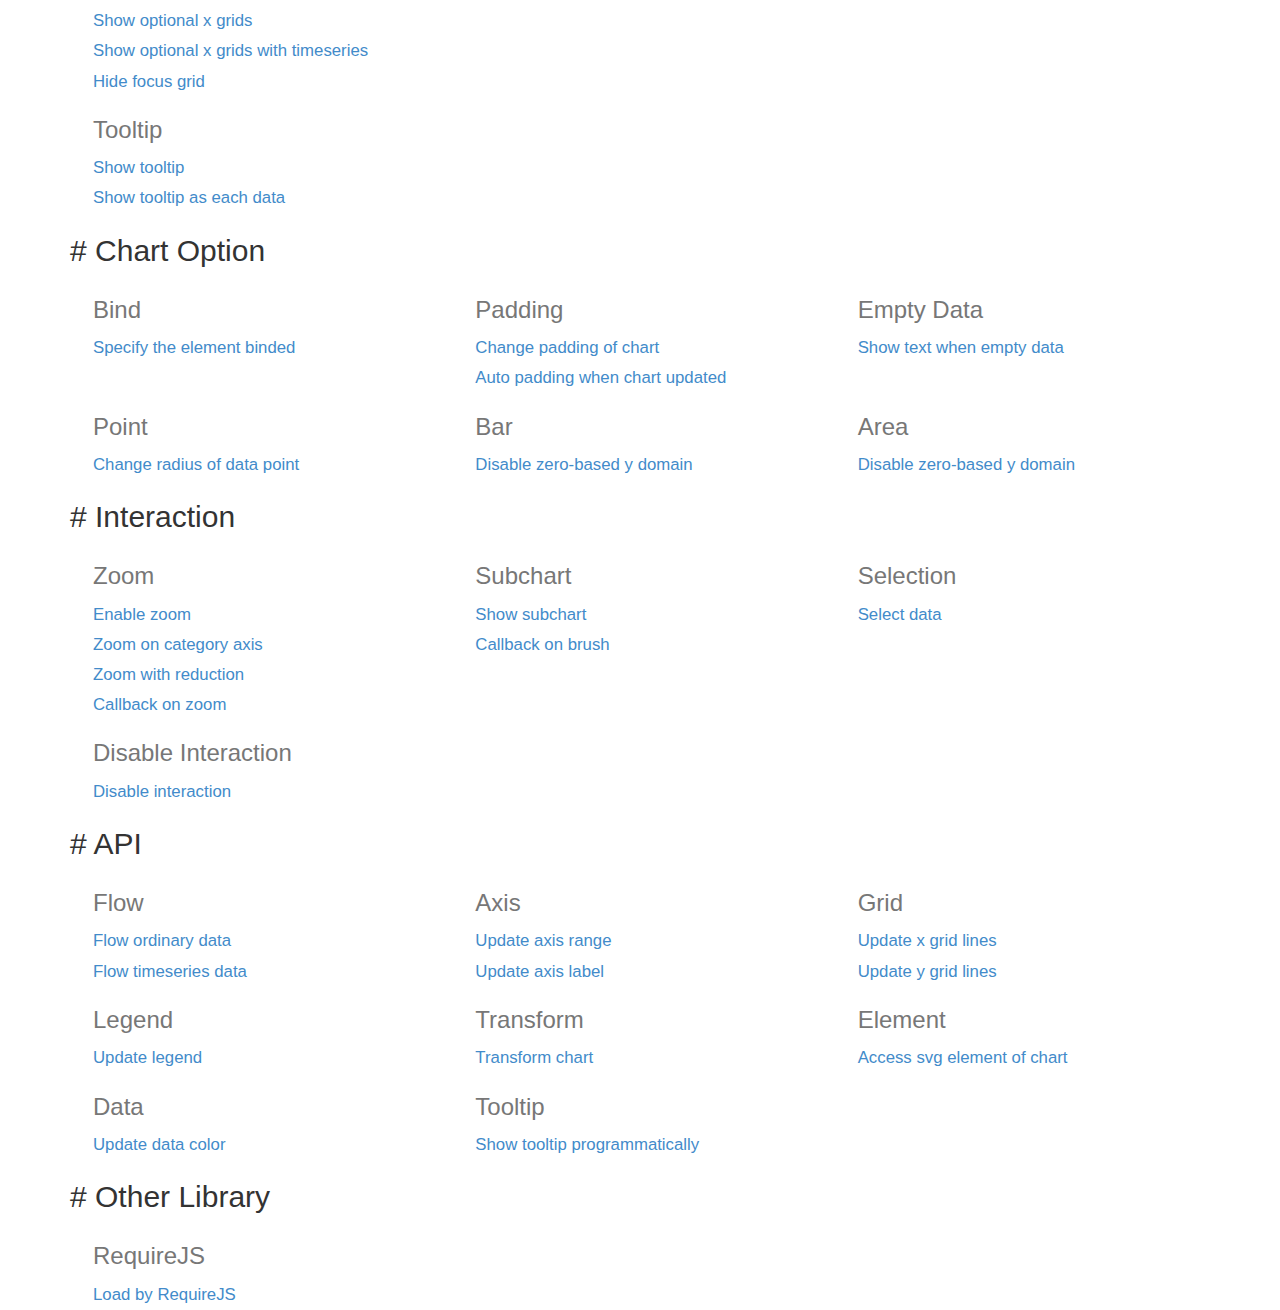
<file: c3/htdocs/index.html>
<html>
  <head>
    <link href="./css/bootstrap.min.css" rel="stylesheet">
    <link href="./css/index.css" rel="stylesheet">
  </head>
  <body>
    <div class="container">
      <div class="section">
        <h2># <span>Chart Type</span></h2>
        <div>
          <div class="row">
            <div class="col-md-4">
              <h3>Line Chart</h3>
              <a href="./samples/simple.html">
                Line chart with ordinary data
              </a>
              <a href="./samples/chart_spline.html">
                Spline chart with ordinary data
              </a>
              <a href="./samples/chart_step.html">
                Step chart with ordinary data
              </a>
            </div>
            <div class="col-md-4">
              <h3>Area Chart</h3>
              <a href="./samples/chart_area.html">
                Area chart with ordinary data
              </a>
              <a href="./samples/chart_area_spline.html">
                Area-spline chart with ordinary data
              </a>
              <a href="./samples/chart_area_step.html">
                Area-step chart with ordinary data
              </a>
              <a href="./samples/chart_area_stacked.html">
                Stacked Area chart with ordinary data
              </a>
              <a href="./samples/chart_area_spline_stacked.html">
                Stacked Area-spline chart with ordinary data
              </a>
              <a href="./samples/chart_area_step_stacked.html">
                Stacked Area-step chart with ordinary data
              </a>
            </div>
            <div class="col-md-4">
              <h3>Bar Chart</h3>
              <a href="./samples/chart_bar.html">
                Bar chart with ordinary data
              </a>
              <a href="./samples/chart_bar_stacked.html">
                Stacked Bar chart with ordinary data
              </a>
            </div>
          </div>
          <div class="row">
            <div class="col-md-4">
              <h3>Pie Chart</h3>
              <a href="./samples/chart_pie.html">
                Pie chart with ordinary data
              </a>
              <a href="./samples/chart_pie_sort.html">
                Pie chart with/without sort
              </a>
            </div>
            <div class="col-md-4">
              <h3>Donut Chart</h3>
              <a href="./samples/chart_donut.html">
                Donut chart with ordinary data
              </a>
            </div>
            <div class="col-md-4">
              <h3>Gauge Chart</h3>
              <a href="./samples/chart_gauge.html">
                Gauge chart with ordinary data
              </a>
            </div>
          </div>
          <div class="row">
            <div class="col-md-4">
              <h3>Scatter Chart</h3>
              <a href="./samples/chart_scatter.html">
                Scatter chart with ordinary data
              </a>
            </div>
            <div class="col-md-4">
              <h3>Combination Chart</h3>
              <a href="./samples/chart_combination.html">
                Combination chart with ordinary data
              </a>
            </div>
          </div>
        </div>
      </div>

      <div class="section">
        <h2># <span>Axes</span></h2>
        <div>
          <div class="row">
            <div class="col-md-4">
              <h3>Timeseries Axis</h3>
              <a href="./samples/timeseries.html">
                Line chart with timeseries data
              </a>
              <a href="./samples/timeseries_descendent.html">
                Line chart with descendent timeseries data
              </a>
              <a href="./samples/timeseries_raw.html">
                Line chart with timeseries data as Number
              </a>
              <a href="./samples/timeseries_date.html">
                Line chart with timeseries data as Date object
              </a>
            </div>
            <div class="col-md-4">
              <h3>Category Axis</h3>
              <a href="./samples/categorized.html">
                Chart with category axis
              </a>
              <a href="./samples/custom_x_categorized.html">
                Chart with category data on category axis
              </a>
            </div>
            <div class="col-md-4">
              <h3>Additional Axis</h3>
              <a href="./samples/axes_y2.html">
                Add y2 axis
              </a>
            </div>
          </div>
          <div class="row">
            <div class="col-md-4">
              <h3>Axis Range</h3>
              <a href="./samples/axes_range.html">
                Set range of axis
              </a>
            </div>
            <div class="col-md-4">
              <h3>Axis Padding</h3>
              <a href="./samples/axes_padding.html">
                Set padding of axis
              </a>
            </div>
            <div class="col-md-4">
              <h3>X Axis Tick</h3>
              <a href="./samples/axes_x_tick_values.html">
                Set values for x axis
              </a>
              <a href="./samples/axes_x_tick_culling.html">
                Set culling for x axis
              </a>
              <a href="./samples/axes_x_tick_fit.html">
                Set fitting for x axis
              </a>
              <a href="./samples/axes_x_tick_rotate.html">
                Set rotation for x axis
              </a>
              <a href="./samples/axes_x_range_timeseries.html">
                Set range in timeseries for x axis
              </a>
            </div>
          </div>
          <div class="row">
            <div class="col-md-4">
              <h3>Default Y Domain</h3>
              <a href="./samples/axes_y_default.html">
                Set default y domain
              </a>
            </div>
            <div class="col-md-4">
              <h3>Y Domain</h3>
              <a href="./samples/domain_y.html">
                Update y domain automatically
              </a>
            </div>
            <div class="col-md-4">
              <h3>Default X Extent</h3>
              <a href="./samples/axes_x_extent.html">
                Set default x extent
              </a>
            </div>
          </div>
        </div>
      </div>

      <div class="section">
        <h2># <span>Data</span></h2>
        <div>
          <div class="row">
            <div class="col-md-4">
              <h3>Input Data</h3>
              <a href="./samples/data_columned.html">
                Columned data
              </a>
              <a href="./samples/data_rowed.html">
                Rowed data
              </a>
              <a href="./samples/data_json.html">
                JSON data
              </a>
              <a href="./samples/data_url.html">
                Data from URL
              </a>
              <a href="./samples/data_hide.html">
                Hide data when init
              </a>
            </div>
            <div class="col-md-4">
              <h3>Load Data</h3>
              <a href="./samples/data_load.html">
                Load ordinary data
              </a>
              <a href="./samples/data_load_timeseries.html">
                Load timeseries data
              </a>
            </div>
            <div class="col-md-4">
              <h3>Custom X</h3>
              <a href="./samples/custom_x_scale.html">
                Custom x for all data
              </a>
              <a href="./samples/custom_xs_scale.html">
                Custom x for each data
              </a>
            </div>
          </div>
          <div class="row">
            <div class="col-md-4">
              <h3>Data Label</h3>
              <a href="./samples/data_label.html">
                Show label on data
              </a>
              <a href="./samples/data_label_format.html">
                Show label on data with format
              </a>
            </div>
            <div class="col-md-4">
              <h3>Data Region</h3>
              <a href="./samples/data_region.html">
                Set region of data
              </a>
              <a href="./samples/data_region_timeseries.html">
                Set region of timeseries data
              </a>
            </div>
          </div>
        </div>
      </div>

      <div class="section">
        <h2># <span>Components</span></h2>
        <div>
          <div class="row">
            <div class="col-md-4">
              <h3>Grid</h3>
              <a href="./samples/grids.html">
                 Show x/y grids
              </a>
              <a href="./samples/grids_timeseries.html">
                 Show x/y grids with timeseries
              </a>
              <a href="./samples/grid_x_lines.html">
                 Show optional x grids
              </a>
              <a href="./samples/grid_x_lines_timeseries.html">
                 Show optional x grids with timeseries
              </a>
              <a href="./samples/grid_focus.html">
                 Hide focus grid
              </a>
            </div>
            <div class="col-md-4">
              <h3>Region</h3>
              <a href="./samples/regions.html">
                 Show regions
              </a>
              <a href="./samples/regions_timeseries.html">
                 Show regions with timeseries
              </a>
            </div>
            <div class="col-md-4">
              <h3>Legend</h3>
              <a href="./samples/legend.html">
                 Show legend
              </a>
            </div>
          </div>
          <div class="row">
            <div class="col-md-4">
              <h3>Tooltip</h3>
              <a href="./samples/tooltip_show.html">
                Show tooltip
              </a>
              <a href="./samples/tooltip_grouped.html">
                Show tooltip as each data
              </a>
            </div>
          </div>
        </div>
      </div>

      <div class="section">
        <h2># <span>Chart Option</span></h2>
        <div>
          <div class="row">
            <div class="col-md-4">
              <h3>Bind</h3>
              <a href="./samples/bindto.html">
                Specify the element binded
              </a>
            </div>
            <div class="col-md-4">
              <h3>Padding</h3>
              <a href="./samples/padding.html">
                Change padding of chart
              </a>
              <a href="./samples/padding_update.html">
                Auto padding when chart updated
              </a>
            </div>
            <div class="col-md-4">
              <h3>Empty Data</h3>
              <a href="./samples/emptydata.html">
                Show text when empty data
              </a>
            </div>
          </div>
          <div class="row">
            <div class="col-md-4">
              <h3>Point</h3>
              <a href="./samples/point_r.html">
                Change radius of data point
              </a>
            </div>
            <div class="col-md-4">
              <h3>Bar</h3>
              <a href="./samples/bar_zerobased.html">
                Disable zero-based y domain
              </a>
            </div>
            <div class="col-md-4">
              <h3>Area</h3>
              <a href="./samples/area_zerobased.html">
                Disable zero-based y domain
              </a>
            </div>
          </div>
        </div>
      </div>

      <div class="section">
        <h2># <span>Interaction</span></h2>
        <div>
          <div class="row">
            <div class="col-md-4">
              <h3>Zoom</h3>
              <a href="./samples/zoom.html">
                Enable zoom
              </a>
              <a href="./samples/zoom.html">
                Zoom on category axis
              </a>
              <a href="./samples/zoom_reduction.html">
                Zoom with reduction
              </a>
              <a href="./samples/zoom_onzoom.html">
                Callback on zoom
              </a>
            </div>
            <div class="col-md-4">
              <h3>Subchart</h3>
              <a href="./samples/subchart.html">
                Show subchart
              </a>
              <a href="./samples/subchart_onbrush.html">
                Callback on brush
              </a>
            </div>
            <div class="col-md-4">
              <h3>Selection</h3>
              <a href="./samples/selection.html">
                Select data
              </a>
            </div>
          </div>
          <div class="row">
            <div class="col-md-4">
              <h3>Disable Interaction</h3>
              <a href="./samples/interaction_enabled.html">
                Disable interaction
              </a>
            </div>
          </div>
        </div>
      </div>

      <div class="section">
        <h2># <span>API</span></h2>
        <div>
          <div class="row">
            <div class="col-md-4">
              <h3>Flow</h3>
              <a href="./samples/api_flow.html">
                Flow ordinary data
              </a>
              <a href="./samples/api_flow_timeseries.html">
                Flow timeseries data
              </a>
            </div>
            <div class="col-md-4">
              <h3>Axis</h3>
              <a href="./samples/api_axis_range.html">
                Update axis range
              </a>
              <a href="./samples/api_axis_label.html">
                Update axis label
              </a>
            </div>
            <div class="col-md-4">
              <h3>Grid</h3>
              <a href="./samples/api_xgrid_lines.html">
                Update x grid lines
              </a>
              <a href="./samples/api_ygrid_lines.html">
                Update y grid lines
              </a>
            </div>
          </div>
          <div class="row">
            <div class="col-md-4">
              <h3>Legend</h3>
              <a href="./samples/api_legend.html">
                Update legend
              </a>
            </div>
            <div class="col-md-4">
              <h3>Transform</h3>
              <a href="./samples/api_transform.html">
                Transform chart
              </a>
            </div>
            <div class="col-md-4">
              <h3>Element</h3>
              <a href="./samples/element.html">
                Access svg element of chart
              </a>
            </div>
          </div>
          <div class="row">
            <div class="col-md-4">
              <h3>Data</h3>
              <a href="./samples/api_data_colors.html">
                Update data color
              </a>
            </div>
            <div class="col-md-4">
              <h3>Tooltip</h3>
              <a href="./samples/api_tooltip_show.html">
                Show tooltip programmatically
              </a>
            </div>
          </div>
        </div>
      </div>

      <div class="section">
        <h2># <span>Other Library</span></h2>
        <div>
          <div class="row">
            <div class="col-md-4">
              <h3>RequireJS</h3>
              <a href="./samples/requirejs.html">
                Load by RequireJS
              </a>
            </div>
          </div>
        </div>
      </div>

    </div>
  </body>
</html>
</file>
<file: 4.0/style.css>
body{
	font-family:Arial;
	color: #6E6F72;
	font-weight: 300;
	margin:0;
	padding:0;
	background-color:white;
	height:100%;
	width:100%;
}
a {
	color:black;
}
.primary{
	background-color:#049094 !important;
}
.secondary{
	background-color:#ef8822 !important;
}

/*Header bar*/
.topbar {
	background-color: white;
	height:65px;
	position: fixed;
	top:0;
	left:0;
	width:100%;
	z-index: 20;
	border-bottom: 1px solid #e3e3e3;
}
.topbar > * {
	display: block;
}
#logo{
	height: 20px;
	position: absolute; top: 22px; left: 20px;
}
#app-title{
	font-size:25px;
	font-weight: 300;
	position: absolute; top: 23px; left: 100px;
}
#about-btn{
	position: absolute; top: 16px; right: 20px;
}

/*End Header bar*/



.lowersegments{
	background-color:#e5e6e7;
	margin-top:65px;
}

/*Side bar*/
.lowerleft{
	width:400px;
	border-right: 1px solid #e3e3e3;
	float:left;
	height: 100%;
}
.lowerleft h2 {
	font-size:22px;
	line-height:22px;
	margin:0;
	font-weight: 300;
}
.settingsbar {
	overflow-y:scroll;
	overflow-x:hidden;
	padding:85px 20px 0px 20px;
}

/*Monthlies*/
.monthly-section{
	margin: 0px 20px 0px 0px;
}
.monthly-inputbox{
}

.channel-input-section{
	margin: 0px 0px 20px 0px;
	width: 100%;
}
.column-label, .column-before, .column-after{
	padding: 5px 3px;
}
tr:hover{
	background-color: #E6F4F4;
}
.channel-label{
	font-weight: bold;
}
.column-before, .column-after{
	width:70px;
	text-align: right;
}
.mdl-checkbox{
	width: auto !important; 	/*to override the 100% width from mdl*/
}
.customcheckbox{
	margin:0 auto;
}
.inputbox{
	border:1px solid lightgrey;
	background-color:white;
	border-radius:3px;
	text-align:right;
	padding:0;
	margin:0;
	height:30px;
	width:55px;
	margin-left:10px;
	padding:5px;
}

/*Buttons*/

.btn-primary{
	background-color:#049094 !important;
	border-color:#049094 !important;
}

/*Calculate and Reset buttons and container*/
.calc-buttons-container{
	position:fixed;
	bottom:0px;
	left:0px;
	padding: 15px;
	width:400px;
	border-top: 1px solid #e3e3e3;
	border-right: 1px solid #e3e3e3;
	z-index: 20;
	background-color: white;
}
#calculate-btn{
	float: right;
	min-width: 130px;
}
#reset-btn, #reset-btn:hover{
	color: #808080;
}

/*Tab Control Button Group */
.tab-btn-group button{
	border-color:#049094 !important;
}
button.active{
	background-color:#049094 !important;
	border-color:#049094 !important;
}
button a, button a:hover{
	text-decoration: none;
	color: #049094 !important;
}
button.active a, .active a:hover{
	color: white !important;
}



.lowerright{
	padding-top:65px;
	float:left;
	background-color:#e5e6e7;
	width:calc(100% - 400px);
	background-color:white;
	height: calc(100% - 65px);
}


/* Let's get this party started */
::-webkit-scrollbar {
    width: 4px;
}

/* Track */
::-webkit-scrollbar-track {
    -webkit-box-shadow: inset 0 0 6px rgba(0,0,0,0.3);
    -webkit-border-radius: 10px;
    border-radius: 10px;
}

/* Handle */
::-webkit-scrollbar-thumb {
    -webkit-border-radius: 10px;
    border-radius: 10px;
    background: rgba(4,144,148,0.8);
}
::-webkit-scrollbar-thumb:window-inactive {
	background: rgba(255,0,0,0.0);
}
</file>
<file: 4.0/mdl/material.css>
/**
 * material-design-lite - Material Design Components in CSS, JS and HTML
 * @version v1.0.2
 * @license Apache-2.0
 * @copyright 2015 Google, Inc.
 * @link https://github.com/google/material-design-lite
 */
@charset "UTF-8";
/**
 * Copyright 2015 Google Inc. All Rights Reserved.
 *
 * Licensed under the Apache License, Version 2.0 (the "License");
 * you may not use this file except in compliance with the License.
 * You may obtain a copy of the License at
 *
 *      http://www.apache.org/licenses/LICENSE-2.0
 *
 * Unless required by applicable law or agreed to in writing, software
 * distributed under the License is distributed on an "AS IS" BASIS,
 * WITHOUT WARRANTIES OR CONDITIONS OF ANY KIND, either express or implied.
 * See the License for the specific language governing permissions and
 * limitations under the License.
 */
/**
 * Copyright 2015 Google Inc. All Rights Reserved.
 *
 * Licensed under the Apache License, Version 2.0 (the "License");
 * you may not use this file except in compliance with the License.
 * You may obtain a copy of the License at
 *
 *      http://www.apache.org/licenses/LICENSE-2.0
 *
 * Unless required by applicable law or agreed to in writing, software
 * distributed under the License is distributed on an "AS IS" BASIS,
 * WITHOUT WARRANTIES OR CONDITIONS OF ANY KIND, either express or implied.
 * See the License for the specific language governing permissions and
 * limitations under the License.
 */
/* Material Design Lite */
/**
 * Copyright 2015 Google Inc. All Rights Reserved.
 *
 * Licensed under the Apache License, Version 2.0 (the "License");
 * you may not use this file except in compliance with the License.
 * You may obtain a copy of the License at
 *
 *      http://www.apache.org/licenses/LICENSE-2.0
 *
 * Unless required by applicable law or agreed to in writing, software
 * distributed under the License is distributed on an "AS IS" BASIS,
 * WITHOUT WARRANTIES OR CONDITIONS OF ANY KIND, either express or implied.
 * See the License for the specific language governing permissions and
 * limitations under the License.
 */
/*------------------------------------*    $CONTENTS
\*------------------------------------*/
/**
 * STYLE GUIDE VARIABLES------------------Declarations of Sass variables
 * -----Typography
 * -----Colors
 * -----Textfield
 * -----Switch
 * -----Spinner
 * -----Radio
 * -----Menu
 * -----List
 * -----Layout
 * -----Icon toggles
 * -----Footer
 * -----Column
 * -----Checkbox
 * -----Card
 * -----Button
 * -----Animation
 * -----Progress
 * -----Badge
 * -----Shadows
 * -----Grid
 * -----Data table
 */
/* ==========  TYPOGRAPHY  ========== */
/* We're splitting fonts into "preferred" and "performance" in order to optimize
   page loading. For important text, such as the body, we want it to load
   immediately and not wait for the web font load, whereas for other sections,
   such as headers and titles, we're OK with things taking a bit longer to load.
   We do have some optional classes and parameters in the mixins, in case you
   definitely want to make sure you're using the preferred font and don't mind
   the performance hit.
   We should be able to improve on this once CSS Font Loading L3 becomes more
   widely available.
*/
/* ==========  COLORS  ========== */
/**
*
* Material design color palettes.
* @see http://www.google.com/design/spec/style/color.html
*
**/
/**
 * Copyright 2015 Google Inc. All Rights Reserved.
 *
 * Licensed under the Apache License, Version 2.0 (the "License");
 * you may not use this file except in compliance with the License.
 * You may obtain a copy of the License at
 *
 *      http://www.apache.org/licenses/LICENSE-2.0
 *
 * Unless required by applicable law or agreed to in writing, software
 * distributed under the License is distributed on an "AS IS" BASIS,
 * WITHOUT WARRANTIES OR CONDITIONS OF ANY KIND, either express or implied.
 * See the License for the specific language governing permissions and
 * limitations under the License.
 */
/* ==========  Color Palettes  ========== */
/* colors.scss */
/* ==========  Color & Themes  ========== */
/* ==========  Typography  ========== */
/* ==========  Components  ========== */
/* ==========  Standard Buttons  ========== */
/* ==========  Icon Toggles  ========== */
/* ==========  Radio Buttons  ========== */
/* ==========  Ripple effect  ========== */
/* ==========  Layout  ========== */
/* ==========  Content Tabs  ========== */
/* ==========  Checkboxes  ========== */
/* ==========  Switches  ========== */
/* ==========  Spinner  ========== */
/* ==========  Text fields  ========== */
/* ==========  Card  ========== */
/* ==========  Sliders ========== */
/* ========== Progress ========== */
/* ==========  List ========== */
/* ==========  Item ========== */
/* ==========  Dropdown menu ========== */
/* ==========  Tooltips  ========== */
/* ==========  Footer  ========== */
/* TEXTFIELD */
/* SWITCH */
/* SPINNER */
/* RADIO */
/* MENU */
/* LIST */
/* ICONS */
/* ICON TOGGLE */
/* FOOTER */
/*mega-footer*/
/**************
 *
 * Sizes
 *
 *************/
/*mini-footer*/
/**************
 *
 * Sizes
 *
 *************/
/* COLUMN LAYOUT */
/* CHECKBOX */
/* CARD */
/* Card dimensions */
/* Cover image */
/* BUTTON */
/**
 *
 * Dimensions
 *
 */
/* ANIMATION */
/* PROGRESS */
/* BADGE */
/* SHADOWS */
/* GRID */
/* DATA TABLE */
/**
 * Copyright 2015 Google Inc. All Rights Reserved.
 *
 * Licensed under the Apache License, Version 2.0 (the "License");
 * you may not use this file except in compliance with the License.
 * You may obtain a copy of the License at
 *
 *      http://www.apache.org/licenses/LICENSE-2.0
 *
 * Unless required by applicable law or agreed to in writing, software
 * distributed under the License is distributed on an "AS IS" BASIS,
 * WITHOUT WARRANTIES OR CONDITIONS OF ANY KIND, either express or implied.
 * See the License for the specific language governing permissions and
 * limitations under the License.
 */
/* Typography */
/* Shadows */
/* Animations */
/**
 * Copyright 2015 Google Inc. All Rights Reserved.
 *
 * Licensed under the Apache License, Version 2.0 (the "License");
 * you may not use this file except in compliance with the License.
 * You may obtain a copy of the License at
 *
 *      http://www.apache.org/licenses/LICENSE-2.0
 *
 * Unless required by applicable law or agreed to in writing, software
 * distributed under the License is distributed on an "AS IS" BASIS,
 * WITHOUT WARRANTIES OR CONDITIONS OF ANY KIND, either express or implied.
 * See the License for the specific language governing permissions and
 * limitations under the License.
 */
/**
 * Copyright 2015 Google Inc. All Rights Reserved.
 *
 * Licensed under the Apache License, Version 2.0 (the "License");
 * you may not use this file except in compliance with the License.
 * You may obtain a copy of the License at
 *
 *      http://www.apache.org/licenses/LICENSE-2.0
 *
 * Unless required by applicable law or agreed to in writing, software
 * distributed under the License is distributed on an "AS IS" BASIS,
 * WITHOUT WARRANTIES OR CONDITIONS OF ANY KIND, either express or implied.
 * See the License for the specific language governing permissions and
 * limitations under the License.
 */
/**
 * Copyright 2015 Google Inc. All Rights Reserved.
 *
 * Licensed under the Apache License, Version 2.0 (the "License");
 * you may not use this file except in compliance with the License.
 * You may obtain a copy of the License at
 *
 *      http://www.apache.org/licenses/LICENSE-2.0
 *
 * Unless required by applicable law or agreed to in writing, software
 * distributed under the License is distributed on an "AS IS" BASIS,
 * WITHOUT WARRANTIES OR CONDITIONS OF ANY KIND, either express or implied.
 * See the License for the specific language governing permissions and
 * limitations under the License.
 */
/*------------------------------------*    $CONTENTS
\*------------------------------------*/
/**
 * STYLE GUIDE VARIABLES------------------Declarations of Sass variables
 * -----Typography
 * -----Colors
 * -----Textfield
 * -----Switch
 * -----Spinner
 * -----Radio
 * -----Menu
 * -----List
 * -----Layout
 * -----Icon toggles
 * -----Footer
 * -----Column
 * -----Checkbox
 * -----Card
 * -----Button
 * -----Animation
 * -----Progress
 * -----Badge
 * -----Shadows
 * -----Grid
 * -----Data table
 */
/* ==========  TYPOGRAPHY  ========== */
/* We're splitting fonts into "preferred" and "performance" in order to optimize
   page loading. For important text, such as the body, we want it to load
   immediately and not wait for the web font load, whereas for other sections,
   such as headers and titles, we're OK with things taking a bit longer to load.
   We do have some optional classes and parameters in the mixins, in case you
   definitely want to make sure you're using the preferred font and don't mind
   the performance hit.
   We should be able to improve on this once CSS Font Loading L3 becomes more
   widely available.
*/
/* ==========  COLORS  ========== */
/**
*
* Material design color palettes.
* @see http://www.google.com/design/spec/style/color.html
*
**/
/**
 * Copyright 2015 Google Inc. All Rights Reserved.
 *
 * Licensed under the Apache License, Version 2.0 (the "License");
 * you may not use this file except in compliance with the License.
 * You may obtain a copy of the License at
 *
 *      http://www.apache.org/licenses/LICENSE-2.0
 *
 * Unless required by applicable law or agreed to in writing, software
 * distributed under the License is distributed on an "AS IS" BASIS,
 * WITHOUT WARRANTIES OR CONDITIONS OF ANY KIND, either express or implied.
 * See the License for the specific language governing permissions and
 * limitations under the License.
 */
/* ==========  Color Palettes  ========== */
/* colors.scss */
/* ==========  Color & Themes  ========== */
/* ==========  Typography  ========== */
/* ==========  Components  ========== */
/* ==========  Standard Buttons  ========== */
/* ==========  Icon Toggles  ========== */
/* ==========  Radio Buttons  ========== */
/* ==========  Ripple effect  ========== */
/* ==========  Layout  ========== */
/* ==========  Content Tabs  ========== */
/* ==========  Checkboxes  ========== */
/* ==========  Switches  ========== */
/* ==========  Spinner  ========== */
/* ==========  Text fields  ========== */
/* ==========  Card  ========== */
/* ==========  Sliders ========== */
/* ========== Progress ========== */
/* ==========  List ========== */
/* ==========  Item ========== */
/* ==========  Dropdown menu ========== */
/* ==========  Tooltips  ========== */
/* ==========  Footer  ========== */
/* TEXTFIELD */
/* SWITCH */
/* SPINNER */
/* RADIO */
/* MENU */
/* LIST */
/* ICONS */
/* ICON TOGGLE */
/* FOOTER */
/*mega-footer*/
/**************
 *
 * Sizes
 *
 *************/
/*mini-footer*/
/**************
 *
 * Sizes
 *
 *************/
/* COLUMN LAYOUT */
/* CHECKBOX */
/* CARD */
/* Card dimensions */
/* Cover image */
/* BUTTON */
/**
 *
 * Dimensions
 *
 */
/* ANIMATION */
/* PROGRESS */
/* BADGE */
/* SHADOWS */
/* GRID */
/* DATA TABLE */
/*
 * What follows is the result of much research on cross-browser styling.
 * Credit left inline and big thanks to Nicolas Gallagher, Jonathan Neal,
 * Kroc Camen, and the H5BP dev community and team.
 */
/* ==========================================================================
   Base styles: opinionated defaults
   ========================================================================== */
html {
  color: rgba(0,0,0, 0.87);
  font-size: 1em;
  line-height: 1.4; }

/*
 * Remove text-shadow in selection highlight: h5bp.com/i
 * These selection rule sets have to be separate.
 * Customize the background color to match your design.
 */
::-moz-selection {
  background: #b3d4fc;
  text-shadow: none; }

::selection {
  background: #b3d4fc;
  text-shadow: none; }

/*
 * A better looking default horizontal rule
 */
hr {
  display: block;
  height: 1px;
  border: 0;
  border-top: 1px solid #ccc;
  margin: 1em 0;
  padding: 0; }

/*
 * Remove the gap between images, videos, audio and canvas and the bottom of
 * their containers: h5bp.com/i/440
 */
audio,
canvas,
img,
svg,
video {
  vertical-align: middle; }

/*
 * Remove default fieldset styles.
 */
fieldset {
  border: 0;
  margin: 0;
  padding: 0; }

/*
 * Allow only vertical resizing of textareas.
 */
textarea {
  resize: vertical; }

/* ==========================================================================
   Browse Happy prompt
   ========================================================================== */
.browsehappy {
  margin: 0.2em 0;
  background: #ccc;
  color: #000;
  padding: 0.2em 0; }

/* ==========================================================================
   Author's custom styles
   ========================================================================== */
/* ==========================================================================
   Helper classes
   ========================================================================== */
/*
 * Hide visually and from screen readers: h5bp.com/u
 */
.hidden {
  display: none !important;
  visibility: hidden; }

/*
 * Hide only visually, but have it available for screen readers: h5bp.com/v
 */
.visuallyhidden {
  border: 0;
  clip: rect(0 0 0 0);
  height: 1px;
  margin: -1px;
  overflow: hidden;
  padding: 0;
  position: absolute;
  width: 1px; }

/*
 * Extends the .visuallyhidden class to allow the element to be focusable
 * when navigated to via the keyboard: h5bp.com/p
 */
.visuallyhidden.focusable:active,
.visuallyhidden.focusable:focus {
  clip: auto;
  height: auto;
  margin: 0;
  overflow: visible;
  position: static;
  width: auto; }

/*
 * Hide visually and from screen readers, but maintain layout
 */
.invisible {
  visibility: hidden; }

/*
 * Clearfix: contain floats
 *
 * For modern browsers
 * 1. The space content is one way to avoid an Opera bug when the
 *    `contenteditable` attribute is included anywhere else in the document.
 *    Otherwise it causes space to appear at the top and bottom of elements
 *    that receive the `clearfix` class.
 * 2. The use of `table` rather than `block` is only necessary if using
 *    `:before` to contain the top-margins of child elements.
 */
.clearfix:before,
.clearfix:after {
  content: " ";
  /* 1 */
  display: table;
  /* 2 */ }

.clearfix:after {
  clear: both; }

/* ==========================================================================
   EXAMPLE Media Queries for Responsive Design.
   These examples override the primary ('mobile first') styles.
   Modify as content requires.
   ========================================================================== */
/* ==========================================================================
   Print styles.
   Inlined to avoid the additional HTTP request: h5bp.com/r
   ========================================================================== */
@media print {
  *,
  *:before,
  *:after {
    background: transparent !important;
    color: #000 !important;
    /* Black prints faster: h5bp.com/s */
    box-shadow: none !important;
    text-shadow: none !important; }
  a,
  a:visited {
    text-decoration: underline; }
  a[href]:after {
    content: " (" attr(href) ")"; }
  abbr[title]:after {
    content: " (" attr(title) ")"; }
  /*
     * Don't show links that are fragment identifiers,
     * or use the `javascript:` pseudo protocol
     */
  a[href^="#"]:after,
  a[href^="javascript:"]:after {
    content: ""; }
  pre,
  blockquote {
    border: 1px solid #999;
    page-break-inside: avoid; }
  thead {
    display: table-header-group;
    /* h5bp.com/t */ }
  tr,
  img {
    page-break-inside: avoid; }
  img {
    max-width: 100% !important; }
  p,
  h2,
  h3 {
    orphans: 3;
    widows: 3; }
  h2,
  h3 {
    page-break-after: avoid; } }

/**
 * Copyright 2015 Google Inc. All Rights Reserved.
 *
 * Licensed under the Apache License, Version 2.0 (the "License");
 * you may not use this file except in compliance with the License.
 * You may obtain a copy of the License at
 *
 *      http://www.apache.org/licenses/LICENSE-2.0
 *
 * Unless required by applicable law or agreed to in writing, software
 * distributed under the License is distributed on an "AS IS" BASIS,
 * WITHOUT WARRANTIES OR CONDITIONS OF ANY KIND, either express or implied.
 * See the License for the specific language governing permissions and
 * limitations under the License.
 */
/* Remove the unwanted box around FAB buttons */
/* More info: http://goo.gl/IPwKi */
a, .mdl-accordion, .mdl-button, .mdl-card, .mdl-checkbox, .mdl-dropdown-menu,
.mdl-icon-toggle, .mdl-item, .mdl-radio, .mdl-slider, .mdl-switch, .mdl-tabs__tab {
  -webkit-tap-highlight-color: transparent;
  -webkit-tap-highlight-color: rgba(255, 255, 255, 0); }

/*
 * Make html take up the entire screen
 * Then set touch-action to avoid touch delay on mobile IE
 */
html {
  width: 100%;
  height: 100%;
  -ms-touch-action: manipulation;
  touch-action: manipulation; }

/*
* Make body take up the entire screen
* Remove body margin so layout containers don't cause extra overflow.
*/
body {
  width: 100%;
  min-height: 100%;
  margin: 0; }

/*
 * Main display reset for IE support.
 * Source: http://weblog.west-wind.com/posts/2015/Jan/12/main-HTML5-Tag-not-working-in-Internet-Explorer-91011
 */
main {
  display: block; }

/*
* Apply no display to elements with the hidden attribute.
* IE 9 and 10 support.
*/
*[hidden] {
  display: none !important; }

/**
 * Copyright 2015 Google Inc. All Rights Reserved.
 *
 * Licensed under the Apache License, Version 2.0 (the "License");
 * you may not use this file except in compliance with the License.
 * You may obtain a copy of the License at
 *
 *      http://www.apache.org/licenses/LICENSE-2.0
 *
 * Unless required by applicable law or agreed to in writing, software
 * distributed under the License is distributed on an "AS IS" BASIS,
 * WITHOUT WARRANTIES OR CONDITIONS OF ANY KIND, either express or implied.
 * See the License for the specific language governing permissions and
 * limitations under the License.
 */
/**
 * Copyright 2015 Google Inc. All Rights Reserved.
 *
 * Licensed under the Apache License, Version 2.0 (the "License");
 * you may not use this file except in compliance with the License.
 * You may obtain a copy of the License at
 *
 *      http://www.apache.org/licenses/LICENSE-2.0
 *
 * Unless required by applicable law or agreed to in writing, software
 * distributed under the License is distributed on an "AS IS" BASIS,
 * WITHOUT WARRANTIES OR CONDITIONS OF ANY KIND, either express or implied.
 * See the License for the specific language governing permissions and
 * limitations under the License.
 */
/*------------------------------------*    $CONTENTS
\*------------------------------------*/
/**
 * STYLE GUIDE VARIABLES------------------Declarations of Sass variables
 * -----Typography
 * -----Colors
 * -----Textfield
 * -----Switch
 * -----Spinner
 * -----Radio
 * -----Menu
 * -----List
 * -----Layout
 * -----Icon toggles
 * -----Footer
 * -----Column
 * -----Checkbox
 * -----Card
 * -----Button
 * -----Animation
 * -----Progress
 * -----Badge
 * -----Shadows
 * -----Grid
 * -----Data table
 */
/* ==========  TYPOGRAPHY  ========== */
/* We're splitting fonts into "preferred" and "performance" in order to optimize
   page loading. For important text, such as the body, we want it to load
   immediately and not wait for the web font load, whereas for other sections,
   such as headers and titles, we're OK with things taking a bit longer to load.
   We do have some optional classes and parameters in the mixins, in case you
   definitely want to make sure you're using the preferred font and don't mind
   the performance hit.
   We should be able to improve on this once CSS Font Loading L3 becomes more
   widely available.
*/
/* ==========  COLORS  ========== */
/**
*
* Material design color palettes.
* @see http://www.google.com/design/spec/style/color.html
*
**/
/**
 * Copyright 2015 Google Inc. All Rights Reserved.
 *
 * Licensed under the Apache License, Version 2.0 (the "License");
 * you may not use this file except in compliance with the License.
 * You may obtain a copy of the License at
 *
 *      http://www.apache.org/licenses/LICENSE-2.0
 *
 * Unless required by applicable law or agreed to in writing, software
 * distributed under the License is distributed on an "AS IS" BASIS,
 * WITHOUT WARRANTIES OR CONDITIONS OF ANY KIND, either express or implied.
 * See the License for the specific language governing permissions and
 * limitations under the License.
 */
/* ==========  Color Palettes  ========== */
/* colors.scss */
/* ==========  Color & Themes  ========== */
/* ==========  Typography  ========== */
/* ==========  Components  ========== */
/* ==========  Standard Buttons  ========== */
/* ==========  Icon Toggles  ========== */
/* ==========  Radio Buttons  ========== */
/* ==========  Ripple effect  ========== */
/* ==========  Layout  ========== */
/* ==========  Content Tabs  ========== */
/* ==========  Checkboxes  ========== */
/* ==========  Switches  ========== */
/* ==========  Spinner  ========== */
/* ==========  Text fields  ========== */
/* ==========  Card  ========== */
/* ==========  Sliders ========== */
/* ========== Progress ========== */
/* ==========  List ========== */
/* ==========  Item ========== */
/* ==========  Dropdown menu ========== */
/* ==========  Tooltips  ========== */
/* ==========  Footer  ========== */
/* TEXTFIELD */
/* SWITCH */
/* SPINNER */
/* RADIO */
/* MENU */
/* LIST */
/* ICONS */
/* ICON TOGGLE */
/* FOOTER */
/*mega-footer*/
/**************
 *
 * Sizes
 *
 *************/
/*mini-footer*/
/**************
 *
 * Sizes
 *
 *************/
/* COLUMN LAYOUT */
/* CHECKBOX */
/* CARD */
/* Card dimensions */
/* Cover image */
/* BUTTON */
/**
 *
 * Dimensions
 *
 */
/* ANIMATION */
/* PROGRESS */
/* BADGE */
/* SHADOWS */
/* GRID */
/* DATA TABLE */
/**
 * Copyright 2015 Google Inc. All Rights Reserved.
 *
 * Licensed under the Apache License, Version 2.0 (the "License");
 * you may not use this file except in compliance with the License.
 * You may obtain a copy of the License at
 *
 *      http://www.apache.org/licenses/LICENSE-2.0
 *
 * Unless required by applicable law or agreed to in writing, software
 * distributed under the License is distributed on an "AS IS" BASIS,
 * WITHOUT WARRANTIES OR CONDITIONS OF ANY KIND, either express or implied.
 * See the License for the specific language governing permissions and
 * limitations under the License.
 */
/* Typography */
/* Shadows */
/* Animations */
html, body {
  font-family: "Helvetica", "Arial", sans-serif;
  font-size: 14px;
  font-weight: 400;
  line-height: 20px; }

h1, h2, h3, h4, h5, h6, p {
  margin: 0;
  padding: 0; }

/**
  * Styles for HTML elements
  */
h1 small, h2 small, h3 small, h4 small, h5 small, h6 small {
  font-family: "Roboto", "Helvetica", "Arial", sans-serif;
  font-size: 56px;
  font-weight: 400;
  line-height: 1.35;
  letter-spacing: -0.02em;
  opacity: 0.54;
  font-size: 0.6em; }

h1 {
  font-family: "Roboto", "Helvetica", "Arial", sans-serif;
  font-size: 56px;
  font-weight: 400;
  line-height: 1.35;
  letter-spacing: -0.02em;
  margin-top: 24px;
  margin-bottom: 24px; }

h2 {
  font-family: "Roboto", "Helvetica", "Arial", sans-serif;
  font-size: 45px;
  font-weight: 400;
  line-height: 48px;
  margin-top: 24px;
  margin-bottom: 24px; }

h3 {
  font-family: "Roboto", "Helvetica", "Arial", sans-serif;
  font-size: 34px;
  font-weight: 400;
  line-height: 40px;
  margin-top: 24px;
  margin-bottom: 24px; }

h4 {
  font-family: "Roboto", "Helvetica", "Arial", sans-serif;
  font-size: 24px;
  font-weight: 400;
  line-height: 32px;
  -moz-osx-font-smoothing: grayscale;
  margin-top: 24px;
  margin-bottom: 16px; }

h5 {
  font-family: "Roboto", "Helvetica", "Arial", sans-serif;
  font-size: 20px;
  font-weight: 500;
  line-height: 1;
  letter-spacing: 0.02em;
  margin-top: 24px;
  margin-bottom: 16px; }

h6 {
  font-family: "Roboto", "Helvetica", "Arial", sans-serif;
  font-size: 16px;
  font-weight: 400;
  line-height: 24px;
  letter-spacing: 0.04em;
  margin-top: 24px;
  margin-bottom: 16px; }

p {
  font-size: 14px;
  font-weight: 400;
  line-height: 24px;
  letter-spacing: 0;
  margin-bottom: 16px; }

a {
  /*color: rgb(255,64,129);*/
  font-weight: 500; }

blockquote {
  font-family: "Roboto", "Helvetica", "Arial", sans-serif;
  position: relative;
  font-size: 24px;
  font-weight: 300;
  font-style: italic;
  line-height: 1.35;
  letter-spacing: 0.08em; }
  blockquote:before {
    position: absolute;
    left: -0.5em;
    content: '“'; }
  blockquote:after {
    content: '”';
    margin-left: -0.05em; }

mark {
  background-color: #f4ff81; }

dt {
  font-weight: 700; }

address {
  font-size: 12px;
  font-weight: 400;
  line-height: 1;
  letter-spacing: 0;
  font-style: normal; }

ul, ol {
  font-size: 14px;
  font-weight: 400;
  line-height: 24px;
  letter-spacing: 0; }

/**
 * Class Name Styles
 */
.mdl-typography--display-4 {
  font-family: "Roboto", "Helvetica", "Arial", sans-serif;
  font-size: 112px;
  font-weight: 300;
  line-height: 1;
  letter-spacing: -0.04em; }

.mdl-typography--display-4-color-contrast {
  font-family: "Roboto", "Helvetica", "Arial", sans-serif;
  font-size: 112px;
  font-weight: 300;
  line-height: 1;
  letter-spacing: -0.04em;
  opacity: 0.54; }

.mdl-typography--display-3 {
  font-family: "Roboto", "Helvetica", "Arial", sans-serif;
  font-size: 56px;
  font-weight: 400;
  line-height: 1.35;
  letter-spacing: -0.02em; }

.mdl-typography--display-3-color-contrast {
  font-family: "Roboto", "Helvetica", "Arial", sans-serif;
  font-size: 56px;
  font-weight: 400;
  line-height: 1.35;
  letter-spacing: -0.02em;
  opacity: 0.54; }

.mdl-typography--display-2 {
  font-family: "Roboto", "Helvetica", "Arial", sans-serif;
  font-size: 45px;
  font-weight: 400;
  line-height: 48px; }

.mdl-typography--display-2-color-contrast {
  font-family: "Roboto", "Helvetica", "Arial", sans-serif;
  font-size: 45px;
  font-weight: 400;
  line-height: 48px;
  opacity: 0.54; }

.mdl-typography--display-1 {
  font-family: "Roboto", "Helvetica", "Arial", sans-serif;
  font-size: 34px;
  font-weight: 400;
  line-height: 40px; }

.mdl-typography--display-1-color-contrast {
  font-family: "Roboto", "Helvetica", "Arial", sans-serif;
  font-size: 34px;
  font-weight: 400;
  line-height: 40px;
  opacity: 0.54; }

.mdl-typography--headline {
  font-family: "Roboto", "Helvetica", "Arial", sans-serif;
  font-size: 24px;
  font-weight: 400;
  line-height: 32px;
  -moz-osx-font-smoothing: grayscale; }

.mdl-typography--headline-color-contrast {
  font-family: "Roboto", "Helvetica", "Arial", sans-serif;
  font-size: 24px;
  font-weight: 400;
  line-height: 32px;
  -moz-osx-font-smoothing: grayscale;
  opacity: 0.87; }

.mdl-typography--title {
  font-family: "Roboto", "Helvetica", "Arial", sans-serif;
  font-size: 20px;
  font-weight: 500;
  line-height: 1;
  letter-spacing: 0.02em; }

.mdl-typography--title-color-contrast {
  font-family: "Roboto", "Helvetica", "Arial", sans-serif;
  font-size: 20px;
  font-weight: 500;
  line-height: 1;
  letter-spacing: 0.02em;
  opacity: 0.87; }

.mdl-typography--subhead {
  font-family: "Roboto", "Helvetica", "Arial", sans-serif;
  font-size: 16px;
  font-weight: 400;
  line-height: 24px;
  letter-spacing: 0.04em; }

.mdl-typography--subhead-color-contrast {
  font-family: "Roboto", "Helvetica", "Arial", sans-serif;
  font-size: 16px;
  font-weight: 400;
  line-height: 24px;
  letter-spacing: 0.04em;
  opacity: 0.87; }

.mdl-typography--body-2 {
  font-size: 14px;
  font-weight: bold;
  line-height: 24px;
  letter-spacing: 0; }

.mdl-typography--body-2-color-contrast {
  font-size: 14px;
  font-weight: bold;
  line-height: 24px;
  letter-spacing: 0;
  opacity: 0.87; }

.mdl-typography--body-1 {
  font-size: 14px;
  font-weight: 400;
  line-height: 24px;
  letter-spacing: 0; }

.mdl-typography--body-1-color-contrast {
  font-size: 14px;
  font-weight: 400;
  line-height: 24px;
  letter-spacing: 0;
  opacity: 0.87; }

.mdl-typography--body-2-force-preferred-font {
  font-family: "Roboto", "Helvetica", "Arial", sans-serif;
  font-size: 14px;
  font-weight: 500;
  line-height: 24px;
  letter-spacing: 0; }

.mdl-typography--body-2-force-preferred-font-color-contrast {
  font-family: "Roboto", "Helvetica", "Arial", sans-serif;
  font-size: 14px;
  font-weight: 500;
  line-height: 24px;
  letter-spacing: 0;
  opacity: 0.87; }

.mdl-typography--body-1-force-preferred-font {
  font-family: "Roboto", "Helvetica", "Arial", sans-serif;
  font-size: 14px;
  font-weight: 400;
  line-height: 24px;
  letter-spacing: 0; }

.mdl-typography--body-1-force-preferred-font-color-contrast {
  font-family: "Roboto", "Helvetica", "Arial", sans-serif;
  font-size: 14px;
  font-weight: 400;
  line-height: 24px;
  letter-spacing: 0;
  opacity: 0.87; }

.mdl-typography--caption {
  font-size: 12px;
  font-weight: 400;
  line-height: 1;
  letter-spacing: 0; }

.mdl-typography--caption-force-preferred-font {
  font-family: "Roboto", "Helvetica", "Arial", sans-serif;
  font-size: 12px;
  font-weight: 400;
  line-height: 1;
  letter-spacing: 0; }

.mdl-typography--caption-color-contrast {
  font-size: 12px;
  font-weight: 400;
  line-height: 1;
  letter-spacing: 0;
  opacity: 0.54; }

.mdl-typography--caption-force-preferred-font-color-contrast {
  font-family: "Roboto", "Helvetica", "Arial", sans-serif;
  font-size: 12px;
  font-weight: 400;
  line-height: 1;
  letter-spacing: 0;
  opacity: 0.54; }

.mdl-typography--menu {
  font-family: "Roboto", "Helvetica", "Arial", sans-serif;
  font-size: 14px;
  font-weight: 500;
  line-height: 1;
  letter-spacing: 0; }

.mdl-typography--menu-color-contrast {
  font-family: "Roboto", "Helvetica", "Arial", sans-serif;
  font-size: 14px;
  font-weight: 500;
  line-height: 1;
  letter-spacing: 0;
  opacity: 0.87; }

.mdl-typography--button {
  font-family: "Roboto", "Helvetica", "Arial", sans-serif;
  font-size: 14px;
  font-weight: 500;
  text-transform: uppercase;
  line-height: 1;
  letter-spacing: 0; }

.mdl-typography--button-color-contrast {
  font-family: "Roboto", "Helvetica", "Arial", sans-serif;
  font-size: 14px;
  font-weight: 500;
  text-transform: uppercase;
  line-height: 1;
  letter-spacing: 0;
  opacity: 0.87; }

.mdl-typography--text-left {
  text-align: left; }

.mdl-typography--text-right {
  text-align: right; }

.mdl-typography--text-center {
  text-align: center; }

.mdl-typography--text-justify {
  text-align: justify; }

.mdl-typography--text-nowrap {
  white-space: nowrap; }

.mdl-typography--text-lowercase {
  text-transform: lowercase; }

.mdl-typography--text-uppercase {
  text-transform: uppercase; }

.mdl-typography--text-capitalize {
  text-transform: capitalize; }

.mdl-typography--font-thin {
  font-weight: 200 !important; }

.mdl-typography--font-light {
  font-weight: 300 !important; }

.mdl-typography--font-regular {
  font-weight: 400 !important; }

.mdl-typography--font-medium {
  font-weight: 500 !important; }

.mdl-typography--font-bold {
  font-weight: 700 !important; }

.mdl-typography--font-black {
  font-weight: 900 !important; }

/**
 * Copyright 2015 Google Inc. All Rights Reserved.
 *
 * Licensed under the Apache License, Version 2.0 (the "License");
 * you may not use this file except in compliance with the License.
 * You may obtain a copy of the License at
 *
 *      http://www.apache.org/licenses/LICENSE-2.0
 *
 * Unless required by applicable law or agreed to in writing, software
 * distributed under the License is distributed on an "AS IS" BASIS,
 * WITHOUT WARRANTIES OR CONDITIONS OF ANY KIND, either express or implied.
 * See the License for the specific language governing permissions and
 * limitations under the License.
 */
/**
 * Copyright 2015 Google Inc. All Rights Reserved.
 *
 * Licensed under the Apache License, Version 2.0 (the "License");
 * you may not use this file except in compliance with the License.
 * You may obtain a copy of the License at
 *
 *      http://www.apache.org/licenses/LICENSE-2.0
 *
 * Unless required by applicable law or agreed to in writing, software
 * distributed under the License is distributed on an "AS IS" BASIS,
 * WITHOUT WARRANTIES OR CONDITIONS OF ANY KIND, either express or implied.
 * See the License for the specific language governing permissions and
 * limitations under the License.
 */
/*------------------------------------*    $CONTENTS
\*------------------------------------*/
/**
 * STYLE GUIDE VARIABLES------------------Declarations of Sass variables
 * -----Typography
 * -----Colors
 * -----Textfield
 * -----Switch
 * -----Spinner
 * -----Radio
 * -----Menu
 * -----List
 * -----Layout
 * -----Icon toggles
 * -----Footer
 * -----Column
 * -----Checkbox
 * -----Card
 * -----Button
 * -----Animation
 * -----Progress
 * -----Badge
 * -----Shadows
 * -----Grid
 * -----Data table
 */
/* ==========  TYPOGRAPHY  ========== */
/* We're splitting fonts into "preferred" and "performance" in order to optimize
   page loading. For important text, such as the body, we want it to load
   immediately and not wait for the web font load, whereas for other sections,
   such as headers and titles, we're OK with things taking a bit longer to load.
   We do have some optional classes and parameters in the mixins, in case you
   definitely want to make sure you're using the preferred font and don't mind
   the performance hit.
   We should be able to improve on this once CSS Font Loading L3 becomes more
   widely available.
*/
/* ==========  COLORS  ========== */
/**
*
* Material design color palettes.
* @see http://www.google.com/design/spec/style/color.html
*
**/
/**
 * Copyright 2015 Google Inc. All Rights Reserved.
 *
 * Licensed under the Apache License, Version 2.0 (the "License");
 * you may not use this file except in compliance with the License.
 * You may obtain a copy of the License at
 *
 *      http://www.apache.org/licenses/LICENSE-2.0
 *
 * Unless required by applicable law or agreed to in writing, software
 * distributed under the License is distributed on an "AS IS" BASIS,
 * WITHOUT WARRANTIES OR CONDITIONS OF ANY KIND, either express or implied.
 * See the License for the specific language governing permissions and
 * limitations under the License.
 */
/* ==========  Color Palettes  ========== */
/* colors.scss */
/* ==========  Color & Themes  ========== */
/* ==========  Typography  ========== */
/* ==========  Components  ========== */
/* ==========  Standard Buttons  ========== */
/* ==========  Icon Toggles  ========== */
/* ==========  Radio Buttons  ========== */
/* ==========  Ripple effect  ========== */
/* ==========  Layout  ========== */
/* ==========  Content Tabs  ========== */
/* ==========  Checkboxes  ========== */
/* ==========  Switches  ========== */
/* ==========  Spinner  ========== */
/* ==========  Text fields  ========== */
/* ==========  Card  ========== */
/* ==========  Sliders ========== */
/* ========== Progress ========== */
/* ==========  List ========== */
/* ==========  Item ========== */
/* ==========  Dropdown menu ========== */
/* ==========  Tooltips  ========== */
/* ==========  Footer  ========== */
/* TEXTFIELD */
/* SWITCH */
/* SPINNER */
/* RADIO */
/* MENU */
/* LIST */
/* ICONS */
/* ICON TOGGLE */
/* FOOTER */
/*mega-footer*/
/**************
 *
 * Sizes
 *
 *************/
/*mini-footer*/
/**************
 *
 * Sizes
 *
 *************/
/* COLUMN LAYOUT */
/* CHECKBOX */
/* CARD */
/* Card dimensions */
/* Cover image */
/* BUTTON */
/**
 *
 * Dimensions
 *
 */
/* ANIMATION */
/* PROGRESS */
/* BADGE */
/* SHADOWS */
/* GRID */
/* DATA TABLE */
.mdl-color-text--red {
  color: rgb(244,67,54) !important; }

.mdl-color--red {
  background-color: rgb(244,67,54) !important; }

.mdl-color-text--red-50 {
  color: rgb(255,235,238) !important; }

.mdl-color--red-50 {
  background-color: rgb(255,235,238) !important; }

.mdl-color-text--red-100 {
  color: rgb(255,205,210) !important; }

.mdl-color--red-100 {
  background-color: rgb(255,205,210) !important; }

.mdl-color-text--red-200 {
  color: rgb(239,154,154) !important; }

.mdl-color--red-200 {
  background-color: rgb(239,154,154) !important; }

.mdl-color-text--red-300 {
  color: rgb(229,115,115) !important; }

.mdl-color--red-300 {
  background-color: rgb(229,115,115) !important; }

.mdl-color-text--red-400 {
  color: rgb(239,83,80) !important; }

.mdl-color--red-400 {
  background-color: rgb(239,83,80) !important; }

.mdl-color-text--red-500 {
  color: rgb(244,67,54) !important; }

.mdl-color--red-500 {
  background-color: rgb(244,67,54) !important; }

.mdl-color-text--red-600 {
  color: rgb(229,57,53) !important; }

.mdl-color--red-600 {
  background-color: rgb(229,57,53) !important; }

.mdl-color-text--red-700 {
  color: rgb(211,47,47) !important; }

.mdl-color--red-700 {
  background-color: rgb(211,47,47) !important; }

.mdl-color-text--red-800 {
  color: rgb(198,40,40) !important; }

.mdl-color--red-800 {
  background-color: rgb(198,40,40) !important; }

.mdl-color-text--red-900 {
  color: rgb(183,28,28) !important; }

.mdl-color--red-900 {
  background-color: rgb(183,28,28) !important; }

.mdl-color-text--red-A100 {
  color: rgb(255,138,128) !important; }

.mdl-color--red-A100 {
  background-color: rgb(255,138,128) !important; }

.mdl-color-text--red-A200 {
  color: rgb(255,82,82) !important; }

.mdl-color--red-A200 {
  background-color: rgb(255,82,82) !important; }

.mdl-color-text--red-A400 {
  color: rgb(255,23,68) !important; }

.mdl-color--red-A400 {
  background-color: rgb(255,23,68) !important; }

.mdl-color-text--red-A700 {
  color: rgb(213,0,0) !important; }

.mdl-color--red-A700 {
  background-color: rgb(213,0,0) !important; }

.mdl-color-text--pink {
  color: rgb(233,30,99) !important; }

.mdl-color--pink {
  background-color: rgb(233,30,99) !important; }

.mdl-color-text--pink-50 {
  color: rgb(252,228,236) !important; }

.mdl-color--pink-50 {
  background-color: rgb(252,228,236) !important; }

.mdl-color-text--pink-100 {
  color: rgb(248,187,208) !important; }

.mdl-color--pink-100 {
  background-color: rgb(248,187,208) !important; }

.mdl-color-text--pink-200 {
  color: rgb(244,143,177) !important; }

.mdl-color--pink-200 {
  background-color: rgb(244,143,177) !important; }

.mdl-color-text--pink-300 {
  color: rgb(240,98,146) !important; }

.mdl-color--pink-300 {
  background-color: rgb(240,98,146) !important; }

.mdl-color-text--pink-400 {
  color: rgb(236,64,122) !important; }

.mdl-color--pink-400 {
  background-color: rgb(236,64,122) !important; }

.mdl-color-text--pink-500 {
  color: rgb(233,30,99) !important; }

.mdl-color--pink-500 {
  background-color: rgb(233,30,99) !important; }

.mdl-color-text--pink-600 {
  color: rgb(216,27,96) !important; }

.mdl-color--pink-600 {
  background-color: rgb(216,27,96) !important; }

.mdl-color-text--pink-700 {
  color: rgb(194,24,91) !important; }

.mdl-color--pink-700 {
  background-color: rgb(194,24,91) !important; }

.mdl-color-text--pink-800 {
  color: rgb(173,20,87) !important; }

.mdl-color--pink-800 {
  background-color: rgb(173,20,87) !important; }

.mdl-color-text--pink-900 {
  color: rgb(136,14,79) !important; }

.mdl-color--pink-900 {
  background-color: rgb(136,14,79) !important; }

.mdl-color-text--pink-A100 {
  color: rgb(255,128,171) !important; }

.mdl-color--pink-A100 {
  background-color: rgb(255,128,171) !important; }

.mdl-color-text--pink-A200 {
  color: rgb(255,64,129) !important; }

.mdl-color--pink-A200 {
  background-color: rgb(255,64,129) !important; }

.mdl-color-text--pink-A400 {
  color: rgb(245,0,87) !important; }

.mdl-color--pink-A400 {
  background-color: rgb(245,0,87) !important; }

.mdl-color-text--pink-A700 {
  color: rgb(197,17,98) !important; }

.mdl-color--pink-A700 {
  background-color: rgb(197,17,98) !important; }

.mdl-color-text--purple {
  color: rgb(156,39,176) !important; }

.mdl-color--purple {
  background-color: rgb(156,39,176) !important; }

.mdl-color-text--purple-50 {
  color: rgb(243,229,245) !important; }

.mdl-color--purple-50 {
  background-color: rgb(243,229,245) !important; }

.mdl-color-text--purple-100 {
  color: rgb(225,190,231) !important; }

.mdl-color--purple-100 {
  background-color: rgb(225,190,231) !important; }

.mdl-color-text--purple-200 {
  color: rgb(206,147,216) !important; }

.mdl-color--purple-200 {
  background-color: rgb(206,147,216) !important; }

.mdl-color-text--purple-300 {
  color: rgb(186,104,200) !important; }

.mdl-color--purple-300 {
  background-color: rgb(186,104,200) !important; }

.mdl-color-text--purple-400 {
  color: rgb(171,71,188) !important; }

.mdl-color--purple-400 {
  background-color: rgb(171,71,188) !important; }

.mdl-color-text--purple-500 {
  color: rgb(156,39,176) !important; }

.mdl-color--purple-500 {
  background-color: rgb(156,39,176) !important; }

.mdl-color-text--purple-600 {
  color: rgb(142,36,170) !important; }

.mdl-color--purple-600 {
  background-color: rgb(142,36,170) !important; }

.mdl-color-text--purple-700 {
  color: rgb(123,31,162) !important; }

.mdl-color--purple-700 {
  background-color: rgb(123,31,162) !important; }

.mdl-color-text--purple-800 {
  color: rgb(106,27,154) !important; }

.mdl-color--purple-800 {
  background-color: rgb(106,27,154) !important; }

.mdl-color-text--purple-900 {
  color: rgb(74,20,140) !important; }

.mdl-color--purple-900 {
  background-color: rgb(74,20,140) !important; }

.mdl-color-text--purple-A100 {
  color: rgb(234,128,252) !important; }

.mdl-color--purple-A100 {
  background-color: rgb(234,128,252) !important; }

.mdl-color-text--purple-A200 {
  color: rgb(224,64,251) !important; }

.mdl-color--purple-A200 {
  background-color: rgb(224,64,251) !important; }

.mdl-color-text--purple-A400 {
  color: rgb(213,0,249) !important; }

.mdl-color--purple-A400 {
  background-color: rgb(213,0,249) !important; }

.mdl-color-text--purple-A700 {
  color: rgb(170,0,255) !important; }

.mdl-color--purple-A700 {
  background-color: rgb(170,0,255) !important; }

.mdl-color-text--deep-purple {
  color: rgb(103,58,183) !important; }

.mdl-color--deep-purple {
  background-color: rgb(103,58,183) !important; }

.mdl-color-text--deep-purple-50 {
  color: rgb(237,231,246) !important; }

.mdl-color--deep-purple-50 {
  background-color: rgb(237,231,246) !important; }

.mdl-color-text--deep-purple-100 {
  color: rgb(209,196,233) !important; }

.mdl-color--deep-purple-100 {
  background-color: rgb(209,196,233) !important; }

.mdl-color-text--deep-purple-200 {
  color: rgb(179,157,219) !important; }

.mdl-color--deep-purple-200 {
  background-color: rgb(179,157,219) !important; }

.mdl-color-text--deep-purple-300 {
  color: rgb(149,117,205) !important; }

.mdl-color--deep-purple-300 {
  background-color: rgb(149,117,205) !important; }

.mdl-color-text--deep-purple-400 {
  color: rgb(126,87,194) !important; }

.mdl-color--deep-purple-400 {
  background-color: rgb(126,87,194) !important; }

.mdl-color-text--deep-purple-500 {
  color: rgb(103,58,183) !important; }

.mdl-color--deep-purple-500 {
  background-color: rgb(103,58,183) !important; }

.mdl-color-text--deep-purple-600 {
  color: rgb(94,53,177) !important; }

.mdl-color--deep-purple-600 {
  background-color: rgb(94,53,177) !important; }

.mdl-color-text--deep-purple-700 {
  color: rgb(81,45,168) !important; }

.mdl-color--deep-purple-700 {
  background-color: rgb(81,45,168) !important; }

.mdl-color-text--deep-purple-800 {
  color: rgb(69,39,160) !important; }

.mdl-color--deep-purple-800 {
  background-color: rgb(69,39,160) !important; }

.mdl-color-text--deep-purple-900 {
  color: rgb(49,27,146) !important; }

.mdl-color--deep-purple-900 {
  background-color: rgb(49,27,146) !important; }

.mdl-color-text--deep-purple-A100 {
  color: rgb(179,136,255) !important; }

.mdl-color--deep-purple-A100 {
  background-color: rgb(179,136,255) !important; }

.mdl-color-text--deep-purple-A200 {
  color: rgb(124,77,255) !important; }

.mdl-color--deep-purple-A200 {
  background-color: rgb(124,77,255) !important; }

.mdl-color-text--deep-purple-A400 {
  color: rgb(101,31,255) !important; }

.mdl-color--deep-purple-A400 {
  background-color: rgb(101,31,255) !important; }

.mdl-color-text--deep-purple-A700 {
  color: rgb(98,0,234) !important; }

.mdl-color--deep-purple-A700 {
  background-color: rgb(98,0,234) !important; }

.mdl-color-text--indigo {
  color: #049094 !important; }

.mdl-color--indigo {
  background-color: #049094 !important; }

.mdl-color-text--indigo-50 {
  color: rgb(232,234,246) !important; }

.mdl-color--indigo-50 {
  background-color: rgb(232,234,246) !important; }

.mdl-color-text--indigo-100 {
  color: rgb(197,202,233) !important; }

.mdl-color--indigo-100 {
  background-color: rgb(197,202,233) !important; }

.mdl-color-text--indigo-200 {
  color: rgb(159,168,218) !important; }

.mdl-color--indigo-200 {
  background-color: rgb(159,168,218) !important; }

.mdl-color-text--indigo-300 {
  color: rgb(121,134,203) !important; }

.mdl-color--indigo-300 {
  background-color: rgb(121,134,203) !important; }

.mdl-color-text--indigo-400 {
  color: rgb(92,107,192) !important; }

.mdl-color--indigo-400 {
  background-color: rgb(92,107,192) !important; }

.mdl-color-text--indigo-500 {
  color: #049094 !important; }

.mdl-color--indigo-500 {
  background-color: #049094 !important; }

.mdl-color-text--indigo-600 {
  color: rgb(57,73,171) !important; }

.mdl-color--indigo-600 {
  background-color: rgb(57,73,171) !important; }

.mdl-color-text--indigo-700 {
  color: rgb(48,63,159) !important; }

.mdl-color--indigo-700 {
  background-color: rgb(48,63,159) !important; }

.mdl-color-text--indigo-800 {
  color: rgb(40,53,147) !important; }

.mdl-color--indigo-800 {
  background-color: rgb(40,53,147) !important; }

.mdl-color-text--indigo-900 {
  color: rgb(26,35,126) !important; }

.mdl-color--indigo-900 {
  background-color: rgb(26,35,126) !important; }

.mdl-color-text--indigo-A100 {
  color: rgb(140,158,255) !important; }

.mdl-color--indigo-A100 {
  background-color: rgb(140,158,255) !important; }

.mdl-color-text--indigo-A200 {
  color: rgb(83,109,254) !important; }

.mdl-color--indigo-A200 {
  background-color: rgb(83,109,254) !important; }

.mdl-color-text--indigo-A400 {
  color: rgb(61,90,254) !important; }

.mdl-color--indigo-A400 {
  background-color: rgb(61,90,254) !important; }

.mdl-color-text--indigo-A700 {
  color: rgb(48,79,254) !important; }

.mdl-color--indigo-A700 {
  background-color: rgb(48,79,254) !important; }

.mdl-color-text--blue {
  color: rgb(33,150,243) !important; }

.mdl-color--blue {
  background-color: rgb(33,150,243) !important; }

.mdl-color-text--blue-50 {
  color: rgb(227,242,253) !important; }

.mdl-color--blue-50 {
  background-color: rgb(227,242,253) !important; }

.mdl-color-text--blue-100 {
  color: rgb(187,222,251) !important; }

.mdl-color--blue-100 {
  background-color: rgb(187,222,251) !important; }

.mdl-color-text--blue-200 {
  color: rgb(144,202,249) !important; }

.mdl-color--blue-200 {
  background-color: rgb(144,202,249) !important; }

.mdl-color-text--blue-300 {
  color: rgb(100,181,246) !important; }

.mdl-color--blue-300 {
  background-color: rgb(100,181,246) !important; }

.mdl-color-text--blue-400 {
  color: rgb(66,165,245) !important; }

.mdl-color--blue-400 {
  background-color: rgb(66,165,245) !important; }

.mdl-color-text--blue-500 {
  color: rgb(33,150,243) !important; }

.mdl-color--blue-500 {
  background-color: rgb(33,150,243) !important; }

.mdl-color-text--blue-600 {
  color: rgb(30,136,229) !important; }

.mdl-color--blue-600 {
  background-color: rgb(30,136,229) !important; }

.mdl-color-text--blue-700 {
  color: rgb(25,118,210) !important; }

.mdl-color--blue-700 {
  background-color: rgb(25,118,210) !important; }

.mdl-color-text--blue-800 {
  color: rgb(21,101,192) !important; }

.mdl-color--blue-800 {
  background-color: rgb(21,101,192) !important; }

.mdl-color-text--blue-900 {
  color: rgb(13,71,161) !important; }

.mdl-color--blue-900 {
  background-color: rgb(13,71,161) !important; }

.mdl-color-text--blue-A100 {
  color: rgb(130,177,255) !important; }

.mdl-color--blue-A100 {
  background-color: rgb(130,177,255) !important; }

.mdl-color-text--blue-A200 {
  color: rgb(68,138,255) !important; }

.mdl-color--blue-A200 {
  background-color: rgb(68,138,255) !important; }

.mdl-color-text--blue-A400 {
  color: rgb(41,121,255) !important; }

.mdl-color--blue-A400 {
  background-color: rgb(41,121,255) !important; }

.mdl-color-text--blue-A700 {
  color: rgb(41,98,255) !important; }

.mdl-color--blue-A700 {
  background-color: rgb(41,98,255) !important; }

.mdl-color-text--light-blue {
  color: rgb(3,169,244) !important; }

.mdl-color--light-blue {
  background-color: rgb(3,169,244) !important; }

.mdl-color-text--light-blue-50 {
  color: rgb(225,245,254) !important; }

.mdl-color--light-blue-50 {
  background-color: rgb(225,245,254) !important; }

.mdl-color-text--light-blue-100 {
  color: rgb(179,229,252) !important; }

.mdl-color--light-blue-100 {
  background-color: rgb(179,229,252) !important; }

.mdl-color-text--light-blue-200 {
  color: rgb(129,212,250) !important; }

.mdl-color--light-blue-200 {
  background-color: rgb(129,212,250) !important; }

.mdl-color-text--light-blue-300 {
  color: rgb(79,195,247) !important; }

.mdl-color--light-blue-300 {
  background-color: rgb(79,195,247) !important; }

.mdl-color-text--light-blue-400 {
  color: rgb(41,182,246) !important; }

.mdl-color--light-blue-400 {
  background-color: rgb(41,182,246) !important; }

.mdl-color-text--light-blue-500 {
  color: rgb(3,169,244) !important; }

.mdl-color--light-blue-500 {
  background-color: rgb(3,169,244) !important; }

.mdl-color-text--light-blue-600 {
  color: rgb(3,155,229) !important; }

.mdl-color--light-blue-600 {
  background-color: rgb(3,155,229) !important; }

.mdl-color-text--light-blue-700 {
  color: rgb(2,136,209) !important; }

.mdl-color--light-blue-700 {
  background-color: rgb(2,136,209) !important; }

.mdl-color-text--light-blue-800 {
  color: rgb(2,119,189) !important; }

.mdl-color--light-blue-800 {
  background-color: rgb(2,119,189) !important; }

.mdl-color-text--light-blue-900 {
  color: rgb(1,87,155) !important; }

.mdl-color--light-blue-900 {
  background-color: rgb(1,87,155) !important; }

.mdl-color-text--light-blue-A100 {
  color: rgb(128,216,255) !important; }

.mdl-color--light-blue-A100 {
  background-color: rgb(128,216,255) !important; }

.mdl-color-text--light-blue-A200 {
  color: rgb(64,196,255) !important; }

.mdl-color--light-blue-A200 {
  background-color: rgb(64,196,255) !important; }

.mdl-color-text--light-blue-A400 {
  color: rgb(0,176,255) !important; }

.mdl-color--light-blue-A400 {
  background-color: rgb(0,176,255) !important; }

.mdl-color-text--light-blue-A700 {
  color: rgb(0,145,234) !important; }

.mdl-color--light-blue-A700 {
  background-color: rgb(0,145,234) !important; }

.mdl-color-text--cyan {
  color: rgb(0,188,212) !important; }

.mdl-color--cyan {
  background-color: rgb(0,188,212) !important; }

.mdl-color-text--cyan-50 {
  color: rgb(224,247,250) !important; }

.mdl-color--cyan-50 {
  background-color: rgb(224,247,250) !important; }

.mdl-color-text--cyan-100 {
  color: rgb(178,235,242) !important; }

.mdl-color--cyan-100 {
  background-color: rgb(178,235,242) !important; }

.mdl-color-text--cyan-200 {
  color: rgb(128,222,234) !important; }

.mdl-color--cyan-200 {
  background-color: rgb(128,222,234) !important; }

.mdl-color-text--cyan-300 {
  color: rgb(77,208,225) !important; }

.mdl-color--cyan-300 {
  background-color: rgb(77,208,225) !important; }

.mdl-color-text--cyan-400 {
  color: rgb(38,198,218) !important; }

.mdl-color--cyan-400 {
  background-color: rgb(38,198,218) !important; }

.mdl-color-text--cyan-500 {
  color: rgb(0,188,212) !important; }

.mdl-color--cyan-500 {
  background-color: rgb(0,188,212) !important; }

.mdl-color-text--cyan-600 {
  color: rgb(0,172,193) !important; }

.mdl-color--cyan-600 {
  background-color: rgb(0,172,193) !important; }

.mdl-color-text--cyan-700 {
  color: rgb(0,151,167) !important; }

.mdl-color--cyan-700 {
  background-color: rgb(0,151,167) !important; }

.mdl-color-text--cyan-800 {
  color: rgb(0,131,143) !important; }

.mdl-color--cyan-800 {
  background-color: rgb(0,131,143) !important; }

.mdl-color-text--cyan-900 {
  color: rgb(0,96,100) !important; }

.mdl-color--cyan-900 {
  background-color: rgb(0,96,100) !important; }

.mdl-color-text--cyan-A100 {
  color: rgb(132,255,255) !important; }

.mdl-color--cyan-A100 {
  background-color: rgb(132,255,255) !important; }

.mdl-color-text--cyan-A200 {
  color: rgb(24,255,255) !important; }

.mdl-color--cyan-A200 {
  background-color: rgb(24,255,255) !important; }

.mdl-color-text--cyan-A400 {
  color: rgb(0,229,255) !important; }

.mdl-color--cyan-A400 {
  background-color: rgb(0,229,255) !important; }

.mdl-color-text--cyan-A700 {
  color: rgb(0,184,212) !important; }

.mdl-color--cyan-A700 {
  background-color: rgb(0,184,212) !important; }

.mdl-color-text--teal {
  color: rgb(0,150,136) !important; }

.mdl-color--teal {
  background-color: rgb(0,150,136) !important; }

.mdl-color-text--teal-50 {
  color: rgb(224,242,241) !important; }

.mdl-color--teal-50 {
  background-color: rgb(224,242,241) !important; }

.mdl-color-text--teal-100 {
  color: rgb(178,223,219) !important; }

.mdl-color--teal-100 {
  background-color: rgb(178,223,219) !important; }

.mdl-color-text--teal-200 {
  color: rgb(128,203,196) !important; }

.mdl-color--teal-200 {
  background-color: rgb(128,203,196) !important; }

.mdl-color-text--teal-300 {
  color: rgb(77,182,172) !important; }

.mdl-color--teal-300 {
  background-color: rgb(77,182,172) !important; }

.mdl-color-text--teal-400 {
  color: rgb(38,166,154) !important; }

.mdl-color--teal-400 {
  background-color: rgb(38,166,154) !important; }

.mdl-color-text--teal-500 {
  color: rgb(0,150,136) !important; }

.mdl-color--teal-500 {
  background-color: rgb(0,150,136) !important; }

.mdl-color-text--teal-600 {
  color: rgb(0,137,123) !important; }

.mdl-color--teal-600 {
  background-color: rgb(0,137,123) !important; }

.mdl-color-text--teal-700 {
  color: rgb(0,121,107) !important; }

.mdl-color--teal-700 {
  background-color: rgb(0,121,107) !important; }

.mdl-color-text--teal-800 {
  color: rgb(0,105,92) !important; }

.mdl-color--teal-800 {
  background-color: rgb(0,105,92) !important; }

.mdl-color-text--teal-900 {
  color: rgb(0,77,64) !important; }

.mdl-color--teal-900 {
  background-color: rgb(0,77,64) !important; }

.mdl-color-text--teal-A100 {
  color: rgb(167,255,235) !important; }

.mdl-color--teal-A100 {
  background-color: rgb(167,255,235) !important; }

.mdl-color-text--teal-A200 {
  color: rgb(100,255,218) !important; }

.mdl-color--teal-A200 {
  background-color: rgb(100,255,218) !important; }

.mdl-color-text--teal-A400 {
  color: rgb(29,233,182) !important; }

.mdl-color--teal-A400 {
  background-color: rgb(29,233,182) !important; }

.mdl-color-text--teal-A700 {
  color: rgb(0,191,165) !important; }

.mdl-color--teal-A700 {
  background-color: rgb(0,191,165) !important; }

.mdl-color-text--green {
  color: rgb(76,175,80) !important; }

.mdl-color--green {
  background-color: rgb(76,175,80) !important; }

.mdl-color-text--green-50 {
  color: rgb(232,245,233) !important; }

.mdl-color--green-50 {
  background-color: rgb(232,245,233) !important; }

.mdl-color-text--green-100 {
  color: rgb(200,230,201) !important; }

.mdl-color--green-100 {
  background-color: rgb(200,230,201) !important; }

.mdl-color-text--green-200 {
  color: rgb(165,214,167) !important; }

.mdl-color--green-200 {
  background-color: rgb(165,214,167) !important; }

.mdl-color-text--green-300 {
  color: rgb(129,199,132) !important; }

.mdl-color--green-300 {
  background-color: rgb(129,199,132) !important; }

.mdl-color-text--green-400 {
  color: rgb(102,187,106) !important; }

.mdl-color--green-400 {
  background-color: rgb(102,187,106) !important; }

.mdl-color-text--green-500 {
  color: rgb(76,175,80) !important; }

.mdl-color--green-500 {
  background-color: rgb(76,175,80) !important; }

.mdl-color-text--green-600 {
  color: rgb(67,160,71) !important; }

.mdl-color--green-600 {
  background-color: rgb(67,160,71) !important; }

.mdl-color-text--green-700 {
  color: rgb(56,142,60) !important; }

.mdl-color--green-700 {
  background-color: rgb(56,142,60) !important; }

.mdl-color-text--green-800 {
  color: rgb(46,125,50) !important; }

.mdl-color--green-800 {
  background-color: rgb(46,125,50) !important; }

.mdl-color-text--green-900 {
  color: rgb(27,94,32) !important; }

.mdl-color--green-900 {
  background-color: rgb(27,94,32) !important; }

.mdl-color-text--green-A100 {
  color: rgb(185,246,202) !important; }

.mdl-color--green-A100 {
  background-color: rgb(185,246,202) !important; }

.mdl-color-text--green-A200 {
  color: rgb(105,240,174) !important; }

.mdl-color--green-A200 {
  background-color: rgb(105,240,174) !important; }

.mdl-color-text--green-A400 {
  color: rgb(0,230,118) !important; }

.mdl-color--green-A400 {
  background-color: rgb(0,230,118) !important; }

.mdl-color-text--green-A700 {
  color: rgb(0,200,83) !important; }

.mdl-color--green-A700 {
  background-color: rgb(0,200,83) !important; }

.mdl-color-text--light-green {
  color: rgb(139,195,74) !important; }

.mdl-color--light-green {
  background-color: rgb(139,195,74) !important; }

.mdl-color-text--light-green-50 {
  color: rgb(241,248,233) !important; }

.mdl-color--light-green-50 {
  background-color: rgb(241,248,233) !important; }

.mdl-color-text--light-green-100 {
  color: rgb(220,237,200) !important; }

.mdl-color--light-green-100 {
  background-color: rgb(220,237,200) !important; }

.mdl-color-text--light-green-200 {
  color: rgb(197,225,165) !important; }

.mdl-color--light-green-200 {
  background-color: rgb(197,225,165) !important; }

.mdl-color-text--light-green-300 {
  color: rgb(174,213,129) !important; }

.mdl-color--light-green-300 {
  background-color: rgb(174,213,129) !important; }

.mdl-color-text--light-green-400 {
  color: rgb(156,204,101) !important; }

.mdl-color--light-green-400 {
  background-color: rgb(156,204,101) !important; }

.mdl-color-text--light-green-500 {
  color: rgb(139,195,74) !important; }

.mdl-color--light-green-500 {
  background-color: rgb(139,195,74) !important; }

.mdl-color-text--light-green-600 {
  color: rgb(124,179,66) !important; }

.mdl-color--light-green-600 {
  background-color: rgb(124,179,66) !important; }

.mdl-color-text--light-green-700 {
  color: rgb(104,159,56) !important; }

.mdl-color--light-green-700 {
  background-color: rgb(104,159,56) !important; }

.mdl-color-text--light-green-800 {
  color: rgb(85,139,47) !important; }

.mdl-color--light-green-800 {
  background-color: rgb(85,139,47) !important; }

.mdl-color-text--light-green-900 {
  color: rgb(51,105,30) !important; }

.mdl-color--light-green-900 {
  background-color: rgb(51,105,30) !important; }

.mdl-color-text--light-green-A100 {
  color: rgb(204,255,144) !important; }

.mdl-color--light-green-A100 {
  background-color: rgb(204,255,144) !important; }

.mdl-color-text--light-green-A200 {
  color: rgb(178,255,89) !important; }

.mdl-color--light-green-A200 {
  background-color: rgb(178,255,89) !important; }

.mdl-color-text--light-green-A400 {
  color: rgb(118,255,3) !important; }

.mdl-color--light-green-A400 {
  background-color: rgb(118,255,3) !important; }

.mdl-color-text--light-green-A700 {
  color: rgb(100,221,23) !important; }

.mdl-color--light-green-A700 {
  background-color: rgb(100,221,23) !important; }

.mdl-color-text--lime {
  color: rgb(205,220,57) !important; }

.mdl-color--lime {
  background-color: rgb(205,220,57) !important; }

.mdl-color-text--lime-50 {
  color: rgb(249,251,231) !important; }

.mdl-color--lime-50 {
  background-color: rgb(249,251,231) !important; }

.mdl-color-text--lime-100 {
  color: rgb(240,244,195) !important; }

.mdl-color--lime-100 {
  background-color: rgb(240,244,195) !important; }

.mdl-color-text--lime-200 {
  color: rgb(230,238,156) !important; }

.mdl-color--lime-200 {
  background-color: rgb(230,238,156) !important; }

.mdl-color-text--lime-300 {
  color: rgb(220,231,117) !important; }

.mdl-color--lime-300 {
  background-color: rgb(220,231,117) !important; }

.mdl-color-text--lime-400 {
  color: rgb(212,225,87) !important; }

.mdl-color--lime-400 {
  background-color: rgb(212,225,87) !important; }

.mdl-color-text--lime-500 {
  color: rgb(205,220,57) !important; }

.mdl-color--lime-500 {
  background-color: rgb(205,220,57) !important; }

.mdl-color-text--lime-600 {
  color: rgb(192,202,51) !important; }

.mdl-color--lime-600 {
  background-color: rgb(192,202,51) !important; }

.mdl-color-text--lime-700 {
  color: rgb(175,180,43) !important; }

.mdl-color--lime-700 {
  background-color: rgb(175,180,43) !important; }

.mdl-color-text--lime-800 {
  color: rgb(158,157,36) !important; }

.mdl-color--lime-800 {
  background-color: rgb(158,157,36) !important; }

.mdl-color-text--lime-900 {
  color: rgb(130,119,23) !important; }

.mdl-color--lime-900 {
  background-color: rgb(130,119,23) !important; }

.mdl-color-text--lime-A100 {
  color: rgb(244,255,129) !important; }

.mdl-color--lime-A100 {
  background-color: rgb(244,255,129) !important; }

.mdl-color-text--lime-A200 {
  color: rgb(238,255,65) !important; }

.mdl-color--lime-A200 {
  background-color: rgb(238,255,65) !important; }

.mdl-color-text--lime-A400 {
  color: rgb(198,255,0) !important; }

.mdl-color--lime-A400 {
  background-color: rgb(198,255,0) !important; }

.mdl-color-text--lime-A700 {
  color: rgb(174,234,0) !important; }

.mdl-color--lime-A700 {
  background-color: rgb(174,234,0) !important; }

.mdl-color-text--yellow {
  color: rgb(255,235,59) !important; }

.mdl-color--yellow {
  background-color: rgb(255,235,59) !important; }

.mdl-color-text--yellow-50 {
  color: rgb(255,253,231) !important; }

.mdl-color--yellow-50 {
  background-color: rgb(255,253,231) !important; }

.mdl-color-text--yellow-100 {
  color: rgb(255,249,196) !important; }

.mdl-color--yellow-100 {
  background-color: rgb(255,249,196) !important; }

.mdl-color-text--yellow-200 {
  color: rgb(255,245,157) !important; }

.mdl-color--yellow-200 {
  background-color: rgb(255,245,157) !important; }

.mdl-color-text--yellow-300 {
  color: rgb(255,241,118) !important; }

.mdl-color--yellow-300 {
  background-color: rgb(255,241,118) !important; }

.mdl-color-text--yellow-400 {
  color: rgb(255,238,88) !important; }

.mdl-color--yellow-400 {
  background-color: rgb(255,238,88) !important; }

.mdl-color-text--yellow-500 {
  color: rgb(255,235,59) !important; }

.mdl-color--yellow-500 {
  background-color: rgb(255,235,59) !important; }

.mdl-color-text--yellow-600 {
  color: rgb(253,216,53) !important; }

.mdl-color--yellow-600 {
  background-color: rgb(253,216,53) !important; }

.mdl-color-text--yellow-700 {
  color: rgb(251,192,45) !important; }

.mdl-color--yellow-700 {
  background-color: rgb(251,192,45) !important; }

.mdl-color-text--yellow-800 {
  color: rgb(249,168,37) !important; }

.mdl-color--yellow-800 {
  background-color: rgb(249,168,37) !important; }

.mdl-color-text--yellow-900 {
  color: rgb(245,127,23) !important; }

.mdl-color--yellow-900 {
  background-color: rgb(245,127,23) !important; }

.mdl-color-text--yellow-A100 {
  color: rgb(255,255,141) !important; }

.mdl-color--yellow-A100 {
  background-color: rgb(255,255,141) !important; }

.mdl-color-text--yellow-A200 {
  color: rgb(255,255,0) !important; }

.mdl-color--yellow-A200 {
  background-color: rgb(255,255,0) !important; }

.mdl-color-text--yellow-A400 {
  color: rgb(255,234,0) !important; }

.mdl-color--yellow-A400 {
  background-color: rgb(255,234,0) !important; }

.mdl-color-text--yellow-A700 {
  color: rgb(255,214,0) !important; }

.mdl-color--yellow-A700 {
  background-color: rgb(255,214,0) !important; }

.mdl-color-text--amber {
  color: rgb(255,193,7) !important; }

.mdl-color--amber {
  background-color: rgb(255,193,7) !important; }

.mdl-color-text--amber-50 {
  color: rgb(255,248,225) !important; }

.mdl-color--amber-50 {
  background-color: rgb(255,248,225) !important; }

.mdl-color-text--amber-100 {
  color: rgb(255,236,179) !important; }

.mdl-color--amber-100 {
  background-color: rgb(255,236,179) !important; }

.mdl-color-text--amber-200 {
  color: rgb(255,224,130) !important; }

.mdl-color--amber-200 {
  background-color: rgb(255,224,130) !important; }

.mdl-color-text--amber-300 {
  color: rgb(255,213,79) !important; }

.mdl-color--amber-300 {
  background-color: rgb(255,213,79) !important; }

.mdl-color-text--amber-400 {
  color: rgb(255,202,40) !important; }

.mdl-color--amber-400 {
  background-color: rgb(255,202,40) !important; }

.mdl-color-text--amber-500 {
  color: rgb(255,193,7) !important; }

.mdl-color--amber-500 {
  background-color: rgb(255,193,7) !important; }

.mdl-color-text--amber-600 {
  color: rgb(255,179,0) !important; }

.mdl-color--amber-600 {
  background-color: rgb(255,179,0) !important; }

.mdl-color-text--amber-700 {
  color: rgb(255,160,0) !important; }

.mdl-color--amber-700 {
  background-color: rgb(255,160,0) !important; }

.mdl-color-text--amber-800 {
  color: rgb(255,143,0) !important; }

.mdl-color--amber-800 {
  background-color: rgb(255,143,0) !important; }

.mdl-color-text--amber-900 {
  color: rgb(255,111,0) !important; }

.mdl-color--amber-900 {
  background-color: rgb(255,111,0) !important; }

.mdl-color-text--amber-A100 {
  color: rgb(255,229,127) !important; }

.mdl-color--amber-A100 {
  background-color: rgb(255,229,127) !important; }

.mdl-color-text--amber-A200 {
  color: rgb(255,215,64) !important; }

.mdl-color--amber-A200 {
  background-color: rgb(255,215,64) !important; }

.mdl-color-text--amber-A400 {
  color: rgb(255,196,0) !important; }

.mdl-color--amber-A400 {
  background-color: rgb(255,196,0) !important; }

.mdl-color-text--amber-A700 {
  color: rgb(255,171,0) !important; }

.mdl-color--amber-A700 {
  background-color: rgb(255,171,0) !important; }

.mdl-color-text--orange {
  color: rgb(255,152,0) !important; }

.mdl-color--orange {
  background-color: rgb(255,152,0) !important; }

.mdl-color-text--orange-50 {
  color: rgb(255,243,224) !important; }

.mdl-color--orange-50 {
  background-color: rgb(255,243,224) !important; }

.mdl-color-text--orange-100 {
  color: rgb(255,224,178) !important; }

.mdl-color--orange-100 {
  background-color: rgb(255,224,178) !important; }

.mdl-color-text--orange-200 {
  color: rgb(255,204,128) !important; }

.mdl-color--orange-200 {
  background-color: rgb(255,204,128) !important; }

.mdl-color-text--orange-300 {
  color: rgb(255,183,77) !important; }

.mdl-color--orange-300 {
  background-color: rgb(255,183,77) !important; }

.mdl-color-text--orange-400 {
  color: rgb(255,167,38) !important; }

.mdl-color--orange-400 {
  background-color: rgb(255,167,38) !important; }

.mdl-color-text--orange-500 {
  color: rgb(255,152,0) !important; }

.mdl-color--orange-500 {
  background-color: rgb(255,152,0) !important; }

.mdl-color-text--orange-600 {
  color: rgb(251,140,0) !important; }

.mdl-color--orange-600 {
  background-color: rgb(251,140,0) !important; }

.mdl-color-text--orange-700 {
  color: rgb(245,124,0) !important; }

.mdl-color--orange-700 {
  background-color: rgb(245,124,0) !important; }

.mdl-color-text--orange-800 {
  color: rgb(239,108,0) !important; }

.mdl-color--orange-800 {
  background-color: rgb(239,108,0) !important; }

.mdl-color-text--orange-900 {
  color: rgb(230,81,0) !important; }

.mdl-color--orange-900 {
  background-color: rgb(230,81,0) !important; }

.mdl-color-text--orange-A100 {
  color: rgb(255,209,128) !important; }

.mdl-color--orange-A100 {
  background-color: rgb(255,209,128) !important; }

.mdl-color-text--orange-A200 {
  color: rgb(255,171,64) !important; }

.mdl-color--orange-A200 {
  background-color: rgb(255,171,64) !important; }

.mdl-color-text--orange-A400 {
  color: rgb(255,145,0) !important; }

.mdl-color--orange-A400 {
  background-color: rgb(255,145,0) !important; }

.mdl-color-text--orange-A700 {
  color: rgb(255,109,0) !important; }

.mdl-color--orange-A700 {
  background-color: rgb(255,109,0) !important; }

.mdl-color-text--deep-orange {
  color: rgb(255,87,34) !important; }

.mdl-color--deep-orange {
  background-color: rgb(255,87,34) !important; }

.mdl-color-text--deep-orange-50 {
  color: rgb(251,233,231) !important; }

.mdl-color--deep-orange-50 {
  background-color: rgb(251,233,231) !important; }

.mdl-color-text--deep-orange-100 {
  color: rgb(255,204,188) !important; }

.mdl-color--deep-orange-100 {
  background-color: rgb(255,204,188) !important; }

.mdl-color-text--deep-orange-200 {
  color: rgb(255,171,145) !important; }

.mdl-color--deep-orange-200 {
  background-color: rgb(255,171,145) !important; }

.mdl-color-text--deep-orange-300 {
  color: rgb(255,138,101) !important; }

.mdl-color--deep-orange-300 {
  background-color: rgb(255,138,101) !important; }

.mdl-color-text--deep-orange-400 {
  color: rgb(255,112,67) !important; }

.mdl-color--deep-orange-400 {
  background-color: rgb(255,112,67) !important; }

.mdl-color-text--deep-orange-500 {
  color: rgb(255,87,34) !important; }

.mdl-color--deep-orange-500 {
  background-color: rgb(255,87,34) !important; }

.mdl-color-text--deep-orange-600 {
  color: rgb(244,81,30) !important; }

.mdl-color--deep-orange-600 {
  background-color: rgb(244,81,30) !important; }

.mdl-color-text--deep-orange-700 {
  color: rgb(230,74,25) !important; }

.mdl-color--deep-orange-700 {
  background-color: rgb(230,74,25) !important; }

.mdl-color-text--deep-orange-800 {
  color: rgb(216,67,21) !important; }

.mdl-color--deep-orange-800 {
  background-color: rgb(216,67,21) !important; }

.mdl-color-text--deep-orange-900 {
  color: rgb(191,54,12) !important; }

.mdl-color--deep-orange-900 {
  background-color: rgb(191,54,12) !important; }

.mdl-color-text--deep-orange-A100 {
  color: rgb(255,158,128) !important; }

.mdl-color--deep-orange-A100 {
  background-color: rgb(255,158,128) !important; }

.mdl-color-text--deep-orange-A200 {
  color: rgb(255,110,64) !important; }

.mdl-color--deep-orange-A200 {
  background-color: rgb(255,110,64) !important; }

.mdl-color-text--deep-orange-A400 {
  color: rgb(255,61,0) !important; }

.mdl-color--deep-orange-A400 {
  background-color: rgb(255,61,0) !important; }

.mdl-color-text--deep-orange-A700 {
  color: rgb(221,44,0) !important; }

.mdl-color--deep-orange-A700 {
  background-color: rgb(221,44,0) !important; }

.mdl-color-text--brown {
  color: rgb(121,85,72) !important; }

.mdl-color--brown {
  background-color: rgb(121,85,72) !important; }

.mdl-color-text--brown-50 {
  color: rgb(239,235,233) !important; }

.mdl-color--brown-50 {
  background-color: rgb(239,235,233) !important; }

.mdl-color-text--brown-100 {
  color: rgb(215,204,200) !important; }

.mdl-color--brown-100 {
  background-color: rgb(215,204,200) !important; }

.mdl-color-text--brown-200 {
  color: rgb(188,170,164) !important; }

.mdl-color--brown-200 {
  background-color: rgb(188,170,164) !important; }

.mdl-color-text--brown-300 {
  color: rgb(161,136,127) !important; }

.mdl-color--brown-300 {
  background-color: rgb(161,136,127) !important; }

.mdl-color-text--brown-400 {
  color: rgb(141,110,99) !important; }

.mdl-color--brown-400 {
  background-color: rgb(141,110,99) !important; }

.mdl-color-text--brown-500 {
  color: rgb(121,85,72) !important; }

.mdl-color--brown-500 {
  background-color: rgb(121,85,72) !important; }

.mdl-color-text--brown-600 {
  color: rgb(109,76,65) !important; }

.mdl-color--brown-600 {
  background-color: rgb(109,76,65) !important; }

.mdl-color-text--brown-700 {
  color: rgb(93,64,55) !important; }

.mdl-color--brown-700 {
  background-color: rgb(93,64,55) !important; }

.mdl-color-text--brown-800 {
  color: rgb(78,52,46) !important; }

.mdl-color--brown-800 {
  background-color: rgb(78,52,46) !important; }

.mdl-color-text--brown-900 {
  color: rgb(62,39,35) !important; }

.mdl-color--brown-900 {
  background-color: rgb(62,39,35) !important; }

.mdl-color-text--grey {
  color: rgb(158,158,158) !important; }

.mdl-color--grey {
  background-color: rgb(158,158,158) !important; }

.mdl-color-text--grey-50 {
  color: rgb(250,250,250) !important; }

.mdl-color--grey-50 {
  background-color: rgb(250,250,250) !important; }

.mdl-color-text--grey-100 {
  color: rgb(245,245,245) !important; }

.mdl-color--grey-100 {
  background-color: rgb(245,245,245) !important; }

.mdl-color-text--grey-200 {
  color: rgb(238,238,238) !important; }

.mdl-color--grey-200 {
  background-color: rgb(238,238,238) !important; }

.mdl-color-text--grey-300 {
  color: rgb(224,224,224) !important; }

.mdl-color--grey-300 {
  background-color: rgb(224,224,224) !important; }

.mdl-color-text--grey-400 {
  color: rgb(189,189,189) !important; }

.mdl-color--grey-400 {
  background-color: rgb(189,189,189) !important; }

.mdl-color-text--grey-500 {
  color: rgb(158,158,158) !important; }

.mdl-color--grey-500 {
  background-color: rgb(158,158,158) !important; }

.mdl-color-text--grey-600 {
  color: rgb(117,117,117) !important; }

.mdl-color--grey-600 {
  background-color: rgb(117,117,117) !important; }

.mdl-color-text--grey-700 {
  color: rgb(97,97,97) !important; }

.mdl-color--grey-700 {
  background-color: rgb(97,97,97) !important; }

.mdl-color-text--grey-800 {
  color: rgb(66,66,66) !important; }

.mdl-color--grey-800 {
  background-color: rgb(66,66,66) !important; }

.mdl-color-text--grey-900 {
  color: rgb(33,33,33) !important; }

.mdl-color--grey-900 {
  background-color: rgb(33,33,33) !important; }

.mdl-color-text--blue-grey {
  color: rgb(96,125,139) !important; }

.mdl-color--blue-grey {
  background-color: rgb(96,125,139) !important; }

.mdl-color-text--blue-grey-50 {
  color: rgb(236,239,241) !important; }

.mdl-color--blue-grey-50 {
  background-color: rgb(236,239,241) !important; }

.mdl-color-text--blue-grey-100 {
  color: rgb(207,216,220) !important; }

.mdl-color--blue-grey-100 {
  background-color: rgb(207,216,220) !important; }

.mdl-color-text--blue-grey-200 {
  color: rgb(176,190,197) !important; }

.mdl-color--blue-grey-200 {
  background-color: rgb(176,190,197) !important; }

.mdl-color-text--blue-grey-300 {
  color: rgb(144,164,174) !important; }

.mdl-color--blue-grey-300 {
  background-color: rgb(144,164,174) !important; }

.mdl-color-text--blue-grey-400 {
  color: rgb(120,144,156) !important; }

.mdl-color--blue-grey-400 {
  background-color: rgb(120,144,156) !important; }

.mdl-color-text--blue-grey-500 {
  color: rgb(96,125,139) !important; }

.mdl-color--blue-grey-500 {
  background-color: rgb(96,125,139) !important; }

.mdl-color-text--blue-grey-600 {
  color: rgb(84,110,122) !important; }

.mdl-color--blue-grey-600 {
  background-color: rgb(84,110,122) !important; }

.mdl-color-text--blue-grey-700 {
  color: rgb(69,90,100) !important; }

.mdl-color--blue-grey-700 {
  background-color: rgb(69,90,100) !important; }

.mdl-color-text--blue-grey-800 {
  color: rgb(55,71,79) !important; }

.mdl-color--blue-grey-800 {
  background-color: rgb(55,71,79) !important; }

.mdl-color-text--blue-grey-900 {
  color: rgb(38,50,56) !important; }

.mdl-color--blue-grey-900 {
  background-color: rgb(38,50,56) !important; }

.mdl-color--black {
  background-color: rgb(0,0,0) !important; }

.mdl-color-text--black {
  color: rgb(0,0,0) !important; }

.mdl-color--white {
  background-color: rgb(255,255,255) !important; }

.mdl-color-text--white {
  color: rgb(255,255,255) !important; }

.mdl-color--primary {
  background-color: #049094 !important; }

.mdl-color--primary-contrast {
  background-color: rgb(255,255,255) !important; }

.mdl-color--primary-dark {
  background-color: rgb(48,63,159) !important; }

.mdl-color--accent {
  background-color: rgb(255,64,129) !important; }

.mdl-color--accent-contrast {
  background-color: rgb(255,255,255) !important; }

.mdl-color-text--primary {
  color: #049094 !important; }

.mdl-color-text--primary-contrast {
  color: rgb(255,255,255) !important; }

.mdl-color-text--primary-dark {
  color: rgb(48,63,159) !important; }

.mdl-color-text--accent {
  color: rgb(255,64,129) !important; }

.mdl-color-text--accent-contrast {
  color: rgb(255,255,255) !important; }

/**
 * Copyright 2015 Google Inc. All Rights Reserved.
 *
 * Licensed under the Apache License, Version 2.0 (the "License");
 * you may not use this file except in compliance with the License.
 * You may obtain a copy of the License at
 *
 *      http://www.apache.org/licenses/LICENSE-2.0
 *
 * Unless required by applicable law or agreed to in writing, software
 * distributed under the License is distributed on an "AS IS" BASIS,
 * WITHOUT WARRANTIES OR CONDITIONS OF ANY KIND, either express or implied.
 * See the License for the specific language governing permissions and
 * limitations under the License.
 */
/**
 * Copyright 2015 Google Inc. All Rights Reserved.
 *
 * Licensed under the Apache License, Version 2.0 (the "License");
 * you may not use this file except in compliance with the License.
 * You may obtain a copy of the License at
 *
 *      http://www.apache.org/licenses/LICENSE-2.0
 *
 * Unless required by applicable law or agreed to in writing, software
 * distributed under the License is distributed on an "AS IS" BASIS,
 * WITHOUT WARRANTIES OR CONDITIONS OF ANY KIND, either express or implied.
 * See the License for the specific language governing permissions and
 * limitations under the License.
 */
/*------------------------------------*    $CONTENTS
\*------------------------------------*/
/**
 * STYLE GUIDE VARIABLES------------------Declarations of Sass variables
 * -----Typography
 * -----Colors
 * -----Textfield
 * -----Switch
 * -----Spinner
 * -----Radio
 * -----Menu
 * -----List
 * -----Layout
 * -----Icon toggles
 * -----Footer
 * -----Column
 * -----Checkbox
 * -----Card
 * -----Button
 * -----Animation
 * -----Progress
 * -----Badge
 * -----Shadows
 * -----Grid
 * -----Data table
 */
/* ==========  TYPOGRAPHY  ========== */
/* We're splitting fonts into "preferred" and "performance" in order to optimize
   page loading. For important text, such as the body, we want it to load
   immediately and not wait for the web font load, whereas for other sections,
   such as headers and titles, we're OK with things taking a bit longer to load.
   We do have some optional classes and parameters in the mixins, in case you
   definitely want to make sure you're using the preferred font and don't mind
   the performance hit.
   We should be able to improve on this once CSS Font Loading L3 becomes more
   widely available.
*/
/* ==========  COLORS  ========== */
/**
*
* Material design color palettes.
* @see http://www.google.com/design/spec/style/color.html
*
**/
/**
 * Copyright 2015 Google Inc. All Rights Reserved.
 *
 * Licensed under the Apache License, Version 2.0 (the "License");
 * you may not use this file except in compliance with the License.
 * You may obtain a copy of the License at
 *
 *      http://www.apache.org/licenses/LICENSE-2.0
 *
 * Unless required by applicable law or agreed to in writing, software
 * distributed under the License is distributed on an "AS IS" BASIS,
 * WITHOUT WARRANTIES OR CONDITIONS OF ANY KIND, either express or implied.
 * See the License for the specific language governing permissions and
 * limitations under the License.
 */
/* ==========  Color Palettes  ========== */
/* colors.scss */
/* ==========  Color & Themes  ========== */
/* ==========  Typography  ========== */
/* ==========  Components  ========== */
/* ==========  Standard Buttons  ========== */
/* ==========  Icon Toggles  ========== */
/* ==========  Radio Buttons  ========== */
/* ==========  Ripple effect  ========== */
/* ==========  Layout  ========== */
/* ==========  Content Tabs  ========== */
/* ==========  Checkboxes  ========== */
/* ==========  Switches  ========== */
/* ==========  Spinner  ========== */
/* ==========  Text fields  ========== */
/* ==========  Card  ========== */
/* ==========  Sliders ========== */
/* ========== Progress ========== */
/* ==========  List ========== */
/* ==========  Item ========== */
/* ==========  Dropdown menu ========== */
/* ==========  Tooltips  ========== */
/* ==========  Footer  ========== */
/* TEXTFIELD */
/* SWITCH */
/* SPINNER */
/* RADIO */
/* MENU */
/* LIST */
/* ICONS */
/* ICON TOGGLE */
/* FOOTER */
/*mega-footer*/
/**************
 *
 * Sizes
 *
 *************/
/*mini-footer*/
/**************
 *
 * Sizes
 *
 *************/
/* COLUMN LAYOUT */
/* CHECKBOX */
/* CARD */
/* Card dimensions */
/* Cover image */
/* BUTTON */
/**
 *
 * Dimensions
 *
 */
/* ANIMATION */
/* PROGRESS */
/* BADGE */
/* SHADOWS */
/* GRID */
/* DATA TABLE */
.mdl-ripple {
  background: rgb(0,0,0);
  border-radius: 50%;
  height: 50px;
  left: 0;
  opacity: 0;
  pointer-events: none;
  position: absolute;
  top: 0;
  -webkit-transform: translate(-50%, -50%);
      -ms-transform: translate(-50%, -50%);
          transform: translate(-50%, -50%);
  width: 50px;
  overflow: hidden; }
  .mdl-ripple.is-animating {
    -webkit-transition: -webkit-transform 0.3s cubic-bezier(0, 0, 0.2, 1), width 0.3s cubic-bezier(0, 0, 0.2, 1), height 0.3s cubic-bezier(0, 0, 0.2, 1), opacity 0.6s cubic-bezier(0, 0, 0.2, 1);
            transition: transform 0.3s cubic-bezier(0, 0, 0.2, 1), width 0.3s cubic-bezier(0, 0, 0.2, 1), height 0.3s cubic-bezier(0, 0, 0.2, 1), opacity 0.6s cubic-bezier(0, 0, 0.2, 1); }
  .mdl-ripple.is-visible {
    opacity: 0.3; }

/**
 * Copyright 2015 Google Inc. All Rights Reserved.
 *
 * Licensed under the Apache License, Version 2.0 (the "License");
 * you may not use this file except in compliance with the License.
 * You may obtain a copy of the License at
 *
 *      http://www.apache.org/licenses/LICENSE-2.0
 *
 * Unless required by applicable law or agreed to in writing, software
 * distributed under the License is distributed on an "AS IS" BASIS,
 * WITHOUT WARRANTIES OR CONDITIONS OF ANY KIND, either express or implied.
 * See the License for the specific language governing permissions and
 * limitations under the License.
 */
/**
 * Copyright 2015 Google Inc. All Rights Reserved.
 *
 * Licensed under the Apache License, Version 2.0 (the "License");
 * you may not use this file except in compliance with the License.
 * You may obtain a copy of the License at
 *
 *      http://www.apache.org/licenses/LICENSE-2.0
 *
 * Unless required by applicable law or agreed to in writing, software
 * distributed under the License is distributed on an "AS IS" BASIS,
 * WITHOUT WARRANTIES OR CONDITIONS OF ANY KIND, either express or implied.
 * See the License for the specific language governing permissions and
 * limitations under the License.
 */
/*------------------------------------*    $CONTENTS
\*------------------------------------*/
/**
 * STYLE GUIDE VARIABLES------------------Declarations of Sass variables
 * -----Typography
 * -----Colors
 * -----Textfield
 * -----Switch
 * -----Spinner
 * -----Radio
 * -----Menu
 * -----List
 * -----Layout
 * -----Icon toggles
 * -----Footer
 * -----Column
 * -----Checkbox
 * -----Card
 * -----Button
 * -----Animation
 * -----Progress
 * -----Badge
 * -----Shadows
 * -----Grid
 * -----Data table
 */
/* ==========  TYPOGRAPHY  ========== */
/* We're splitting fonts into "preferred" and "performance" in order to optimize
   page loading. For important text, such as the body, we want it to load
   immediately and not wait for the web font load, whereas for other sections,
   such as headers and titles, we're OK with things taking a bit longer to load.
   We do have some optional classes and parameters in the mixins, in case you
   definitely want to make sure you're using the preferred font and don't mind
   the performance hit.
   We should be able to improve on this once CSS Font Loading L3 becomes more
   widely available.
*/
/* ==========  COLORS  ========== */
/**
*
* Material design color palettes.
* @see http://www.google.com/design/spec/style/color.html
*
**/
/**
 * Copyright 2015 Google Inc. All Rights Reserved.
 *
 * Licensed under the Apache License, Version 2.0 (the "License");
 * you may not use this file except in compliance with the License.
 * You may obtain a copy of the License at
 *
 *      http://www.apache.org/licenses/LICENSE-2.0
 *
 * Unless required by applicable law or agreed to in writing, software
 * distributed under the License is distributed on an "AS IS" BASIS,
 * WITHOUT WARRANTIES OR CONDITIONS OF ANY KIND, either express or implied.
 * See the License for the specific language governing permissions and
 * limitations under the License.
 */
/* ==========  Color Palettes  ========== */
/* colors.scss */
/* ==========  Color & Themes  ========== */
/* ==========  Typography  ========== */
/* ==========  Components  ========== */
/* ==========  Standard Buttons  ========== */
/* ==========  Icon Toggles  ========== */
/* ==========  Radio Buttons  ========== */
/* ==========  Ripple effect  ========== */
/* ==========  Layout  ========== */
/* ==========  Content Tabs  ========== */
/* ==========  Checkboxes  ========== */
/* ==========  Switches  ========== */
/* ==========  Spinner  ========== */
/* ==========  Text fields  ========== */
/* ==========  Card  ========== */
/* ==========  Sliders ========== */
/* ========== Progress ========== */
/* ==========  List ========== */
/* ==========  Item ========== */
/* ==========  Dropdown menu ========== */
/* ==========  Tooltips  ========== */
/* ==========  Footer  ========== */
/* TEXTFIELD */
/* SWITCH */
/* SPINNER */
/* RADIO */
/* MENU */
/* LIST */
/* ICONS */
/* ICON TOGGLE */
/* FOOTER */
/*mega-footer*/
/**************
 *
 * Sizes
 *
 *************/
/*mini-footer*/
/**************
 *
 * Sizes
 *
 *************/
/* COLUMN LAYOUT */
/* CHECKBOX */
/* CARD */
/* Card dimensions */
/* Cover image */
/* BUTTON */
/**
 *
 * Dimensions
 *
 */
/* ANIMATION */
/* PROGRESS */
/* BADGE */
/* SHADOWS */
/* GRID */
/* DATA TABLE */
.mdl-animation--default {
  -webkit-transition-timing-function: cubic-bezier(0.4, 0, 0.2, 1);
          transition-timing-function: cubic-bezier(0.4, 0, 0.2, 1); }

.mdl-animation--fast-out-slow-in {
  -webkit-transition-timing-function: cubic-bezier(0.4, 0, 0.2, 1);
          transition-timing-function: cubic-bezier(0.4, 0, 0.2, 1); }

.mdl-animation--linear-out-slow-in {
  -webkit-transition-timing-function: cubic-bezier(0, 0, 0.2, 1);
          transition-timing-function: cubic-bezier(0, 0, 0.2, 1); }

.mdl-animation--fast-out-linear-in {
  -webkit-transition-timing-function: cubic-bezier(0.4, 0, 1, 1);
          transition-timing-function: cubic-bezier(0.4, 0, 1, 1); }

/**
 * Copyright 2015 Google Inc. All Rights Reserved.
 *
 * Licensed under the Apache License, Version 2.0 (the "License");
 * you may not use this file except in compliance with the License.
 * You may obtain a copy of the License at
 *
 *      http://www.apache.org/licenses/LICENSE-2.0
 *
 * Unless required by applicable law or agreed to in writing, software
 * distributed under the License is distributed on an "AS IS" BASIS,
 * WITHOUT WARRANTIES OR CONDITIONS OF ANY KIND, either express or implied.
 * See the License for the specific language governing permissions and
 * limitations under the License.
 */
/**
 * Copyright 2015 Google Inc. All Rights Reserved.
 *
 * Licensed under the Apache License, Version 2.0 (the "License");
 * you may not use this file except in compliance with the License.
 * You may obtain a copy of the License at
 *
 *      http://www.apache.org/licenses/LICENSE-2.0
 *
 * Unless required by applicable law or agreed to in writing, software
 * distributed under the License is distributed on an "AS IS" BASIS,
 * WITHOUT WARRANTIES OR CONDITIONS OF ANY KIND, either express or implied.
 * See the License for the specific language governing permissions and
 * limitations under the License.
 */
/*------------------------------------*    $CONTENTS
\*------------------------------------*/
/**
 * STYLE GUIDE VARIABLES------------------Declarations of Sass variables
 * -----Typography
 * -----Colors
 * -----Textfield
 * -----Switch
 * -----Spinner
 * -----Radio
 * -----Menu
 * -----List
 * -----Layout
 * -----Icon toggles
 * -----Footer
 * -----Column
 * -----Checkbox
 * -----Card
 * -----Button
 * -----Animation
 * -----Progress
 * -----Badge
 * -----Shadows
 * -----Grid
 * -----Data table
 */
/* ==========  TYPOGRAPHY  ========== */
/* We're splitting fonts into "preferred" and "performance" in order to optimize
   page loading. For important text, such as the body, we want it to load
   immediately and not wait for the web font load, whereas for other sections,
   such as headers and titles, we're OK with things taking a bit longer to load.
   We do have some optional classes and parameters in the mixins, in case you
   definitely want to make sure you're using the preferred font and don't mind
   the performance hit.
   We should be able to improve on this once CSS Font Loading L3 becomes more
   widely available.
*/
/* ==========  COLORS  ========== */
/**
*
* Material design color palettes.
* @see http://www.google.com/design/spec/style/color.html
*
**/
/**
 * Copyright 2015 Google Inc. All Rights Reserved.
 *
 * Licensed under the Apache License, Version 2.0 (the "License");
 * you may not use this file except in compliance with the License.
 * You may obtain a copy of the License at
 *
 *      http://www.apache.org/licenses/LICENSE-2.0
 *
 * Unless required by applicable law or agreed to in writing, software
 * distributed under the License is distributed on an "AS IS" BASIS,
 * WITHOUT WARRANTIES OR CONDITIONS OF ANY KIND, either express or implied.
 * See the License for the specific language governing permissions and
 * limitations under the License.
 */
/* ==========  Color Palettes  ========== */
/* colors.scss */
/* ==========  Color & Themes  ========== */
/* ==========  Typography  ========== */
/* ==========  Components  ========== */
/* ==========  Standard Buttons  ========== */
/* ==========  Icon Toggles  ========== */
/* ==========  Radio Buttons  ========== */
/* ==========  Ripple effect  ========== */
/* ==========  Layout  ========== */
/* ==========  Content Tabs  ========== */
/* ==========  Checkboxes  ========== */
/* ==========  Switches  ========== */
/* ==========  Spinner  ========== */
/* ==========  Text fields  ========== */
/* ==========  Card  ========== */
/* ==========  Sliders ========== */
/* ========== Progress ========== */
/* ==========  List ========== */
/* ==========  Item ========== */
/* ==========  Dropdown menu ========== */
/* ==========  Tooltips  ========== */
/* ==========  Footer  ========== */
/* TEXTFIELD */
/* SWITCH */
/* SPINNER */
/* RADIO */
/* MENU */
/* LIST */
/* ICONS */
/* ICON TOGGLE */
/* FOOTER */
/*mega-footer*/
/**************
 *
 * Sizes
 *
 *************/
/*mini-footer*/
/**************
 *
 * Sizes
 *
 *************/
/* COLUMN LAYOUT */
/* CHECKBOX */
/* CARD */
/* Card dimensions */
/* Cover image */
/* BUTTON */
/**
 *
 * Dimensions
 *
 */
/* ANIMATION */
/* PROGRESS */
/* BADGE */
/* SHADOWS */
/* GRID */
/* DATA TABLE */
.mdl-badge {
  position: relative;
  white-space: nowrap;
  margin-right: 24px; }
  .mdl-badge:not([data-badge]) {
    margin-right: auto; }
  .mdl-badge[data-badge]:after {
    content: attr(data-badge);
    display: -webkit-box;
    display: -webkit-flex;
    display: -ms-flexbox;
    display: flex;
    -webkit-box-orient: horizontal;
    -webkit-box-direction: normal;
    -webkit-flex-direction: row;
        -ms-flex-direction: row;
            flex-direction: row;
    -webkit-flex-wrap: wrap;
        -ms-flex-wrap: wrap;
            flex-wrap: wrap;
    -webkit-box-pack: center;
    -webkit-justify-content: center;
        -ms-flex-pack: center;
            justify-content: center;
    -webkit-align-content: center;
        -ms-flex-line-pack: center;
            align-content: center;
    -webkit-box-align: center;
    -webkit-align-items: center;
        -ms-flex-align: center;
            align-items: center;
    position: absolute;
    top: -11px;
    right: -24px;
    font-family: "Roboto", "Helvetica", "Arial", sans-serif;
    font-weight: 600;
    font-size: 12px;
    width: 22px;
    height: 22px;
    border-radius: 50%;
    background: rgb(255,64,129);
    color: rgb(255,255,255); }
    .mdl-button .mdl-badge[data-badge]:after {
      top: -10px;
      right: -5px; }
  .mdl-badge.mdl-badge--no-background[data-badge]:after {
    color: rgb(255,64,129);
    background: rgba(255,255,255,0.2);
    box-shadow: 0 0 1px gray; }

/**
 * Copyright 2015 Google Inc. All Rights Reserved.
 *
 * Licensed under the Apache License, Version 2.0 (the "License");
 * you may not use this file except in compliance with the License.
 * You may obtain a copy of the License at
 *
 *      http://www.apache.org/licenses/LICENSE-2.0
 *
 * Unless required by applicable law or agreed to in writing, software
 * distributed under the License is distributed on an "AS IS" BASIS,
 * WITHOUT WARRANTIES OR CONDITIONS OF ANY KIND, either express or implied.
 * See the License for the specific language governing permissions and
 * limitations under the License.
 */
/**
 * Copyright 2015 Google Inc. All Rights Reserved.
 *
 * Licensed under the Apache License, Version 2.0 (the "License");
 * you may not use this file except in compliance with the License.
 * You may obtain a copy of the License at
 *
 *      http://www.apache.org/licenses/LICENSE-2.0
 *
 * Unless required by applicable law or agreed to in writing, software
 * distributed under the License is distributed on an "AS IS" BASIS,
 * WITHOUT WARRANTIES OR CONDITIONS OF ANY KIND, either express or implied.
 * See the License for the specific language governing permissions and
 * limitations under the License.
 */
/*------------------------------------*    $CONTENTS
\*------------------------------------*/
/**
 * STYLE GUIDE VARIABLES------------------Declarations of Sass variables
 * -----Typography
 * -----Colors
 * -----Textfield
 * -----Switch
 * -----Spinner
 * -----Radio
 * -----Menu
 * -----List
 * -----Layout
 * -----Icon toggles
 * -----Footer
 * -----Column
 * -----Checkbox
 * -----Card
 * -----Button
 * -----Animation
 * -----Progress
 * -----Badge
 * -----Shadows
 * -----Grid
 * -----Data table
 */
/* ==========  TYPOGRAPHY  ========== */
/* We're splitting fonts into "preferred" and "performance" in order to optimize
   page loading. For important text, such as the body, we want it to load
   immediately and not wait for the web font load, whereas for other sections,
   such as headers and titles, we're OK with things taking a bit longer to load.
   We do have some optional classes and parameters in the mixins, in case you
   definitely want to make sure you're using the preferred font and don't mind
   the performance hit.
   We should be able to improve on this once CSS Font Loading L3 becomes more
   widely available.
*/
/* ==========  COLORS  ========== */
/**
*
* Material design color palettes.
* @see http://www.google.com/design/spec/style/color.html
*
**/
/**
 * Copyright 2015 Google Inc. All Rights Reserved.
 *
 * Licensed under the Apache License, Version 2.0 (the "License");
 * you may not use this file except in compliance with the License.
 * You may obtain a copy of the License at
 *
 *      http://www.apache.org/licenses/LICENSE-2.0
 *
 * Unless required by applicable law or agreed to in writing, software
 * distributed under the License is distributed on an "AS IS" BASIS,
 * WITHOUT WARRANTIES OR CONDITIONS OF ANY KIND, either express or implied.
 * See the License for the specific language governing permissions and
 * limitations under the License.
 */
/* ==========  Color Palettes  ========== */
/* colors.scss */
/* ==========  Color & Themes  ========== */
/* ==========  Typography  ========== */
/* ==========  Components  ========== */
/* ==========  Standard Buttons  ========== */
/* ==========  Icon Toggles  ========== */
/* ==========  Radio Buttons  ========== */
/* ==========  Ripple effect  ========== */
/* ==========  Layout  ========== */
/* ==========  Content Tabs  ========== */
/* ==========  Checkboxes  ========== */
/* ==========  Switches  ========== */
/* ==========  Spinner  ========== */
/* ==========  Text fields  ========== */
/* ==========  Card  ========== */
/* ==========  Sliders ========== */
/* ========== Progress ========== */
/* ==========  List ========== */
/* ==========  Item ========== */
/* ==========  Dropdown menu ========== */
/* ==========  Tooltips  ========== */
/* ==========  Footer  ========== */
/* TEXTFIELD */
/* SWITCH */
/* SPINNER */
/* RADIO */
/* MENU */
/* LIST */
/* ICONS */
/* ICON TOGGLE */
/* FOOTER */
/*mega-footer*/
/**************
 *
 * Sizes
 *
 *************/
/*mini-footer*/
/**************
 *
 * Sizes
 *
 *************/
/* COLUMN LAYOUT */
/* CHECKBOX */
/* CARD */
/* Card dimensions */
/* Cover image */
/* BUTTON */
/**
 *
 * Dimensions
 *
 */
/* ANIMATION */
/* PROGRESS */
/* BADGE */
/* SHADOWS */
/* GRID */
/* DATA TABLE */
/**
 * Copyright 2015 Google Inc. All Rights Reserved.
 *
 * Licensed under the Apache License, Version 2.0 (the "License");
 * you may not use this file except in compliance with the License.
 * You may obtain a copy of the License at
 *
 *      http://www.apache.org/licenses/LICENSE-2.0
 *
 * Unless required by applicable law or agreed to in writing, software
 * distributed under the License is distributed on an "AS IS" BASIS,
 * WITHOUT WARRANTIES OR CONDITIONS OF ANY KIND, either express or implied.
 * See the License for the specific language governing permissions and
 * limitations under the License.
 */
/* Typography */
/* Shadows */
/* Animations */
.mdl-button {
  background: transparent;
  border: none;
  border-radius: 2px;
  color: rgb(0,0,0);
  display: block;
  position: relative;
  height: 36px;
  min-width: 64px;
  padding: 0 8px;
  display: inline-block;
  font-family: "Roboto", "Helvetica", "Arial", sans-serif;
  font-size: 14px;
  font-weight: 500;
  text-transform: uppercase;
  line-height: 1;
  letter-spacing: 0;
  overflow: hidden;
  will-change: box-shadow, transform;
  -webkit-transition: box-shadow 0.2s cubic-bezier(0.4, 0, 1, 1), background-color 0.2s cubic-bezier(0.4, 0, 0.2, 1), color 0.2s cubic-bezier(0.4, 0, 0.2, 1);
          transition: box-shadow 0.2s cubic-bezier(0.4, 0, 1, 1), background-color 0.2s cubic-bezier(0.4, 0, 0.2, 1), color 0.2s cubic-bezier(0.4, 0, 0.2, 1);
  outline: none;
  cursor: pointer;
  text-decoration: none;
  text-align: center;
  line-height: 36px;
  vertical-align: middle; }
  .mdl-button::-moz-focus-inner {
    border: 0; }
  .mdl-button:hover {
    background-color: rgba(158,158,158, 0.20); }
  .mdl-button:focus:not(:active) {
    background-color: rgba(0,0,0, 0.12); }
  .mdl-button:active {
    background-color: rgba(158,158,158, 0.40); }
  .mdl-button.mdl-button--colored {
    color: #049094; }
    .mdl-button.mdl-button--colored:focus:not(:active) {
      background-color: rgba(0,0,0, 0.12); }

input.mdl-button[type="submit"] {
  -webkit-appearance: none; }

.mdl-button--raised {
  background: rgba(158,158,158, 0.20);
  box-shadow: 0 2px 2px 0 rgba(0, 0, 0, 0.14), 0 3px 1px -2px rgba(0, 0, 0, 0.2), 0 1px 5px 0 rgba(0, 0, 0, 0.12); }
  .mdl-button--raised:active {
    box-shadow: 0 4px 5px 0 rgba(0, 0, 0, 0.14), 0 1px 10px 0 rgba(0, 0, 0, 0.12), 0 2px 4px -1px rgba(0, 0, 0, 0.2);
    background-color: rgba(158,158,158, 0.40); }
  .mdl-button--raised:focus:not(:active) {
    box-shadow: 0 0 8px rgba(0, 0, 0, 0.18), 0 8px 16px rgba(0, 0, 0, 0.36);
    background-color: rgba(158,158,158, 0.40); }
  .mdl-button--raised.mdl-button--colored {
    background: #049094;
    color: rgb(255,255,255); }
    .mdl-button--raised.mdl-button--colored:hover {
      background-color: #049094; }
    .mdl-button--raised.mdl-button--colored:active {
      background-color: #049094; }
    .mdl-button--raised.mdl-button--colored:focus:not(:active) {
      background-color: #049094; }
    .mdl-button--raised.mdl-button--colored .mdl-ripple {
      background: rgb(255,255,255); }

.mdl-button--fab {
  border-radius: 50%;
  font-size: 24px;
  height: 56px;
  margin: auto;
  min-width: 56px;
  width: 56px;
  padding: 0;
  overflow: hidden;
  background: rgba(158,158,158, 0.20);
  box-shadow: 0 1px 1.5px 0 rgba(0, 0, 0, 0.12), 0 1px 1px 0 rgba(0, 0, 0, 0.24);
  position: relative;
  line-height: normal; }
  .mdl-button--fab .material-icons {
    position: absolute;
    top: 50%;
    left: 50%;
    -webkit-transform: translate(-12px, -12px);
        -ms-transform: translate(-12px, -12px);
            transform: translate(-12px, -12px);
    line-height: 24px;
    width: 24px; }
  .mdl-button--fab.mdl-button--mini-fab {
    height: 40px;
    min-width: 40px;
    width: 40px; }
  .mdl-button--fab .mdl-button__ripple-container {
    border-radius: 50%;
    -webkit-mask-image: -webkit-radial-gradient(circle, white, black); }
  .mdl-button--fab:active {
    box-shadow: 0 4px 5px 0 rgba(0, 0, 0, 0.14), 0 1px 10px 0 rgba(0, 0, 0, 0.12), 0 2px 4px -1px rgba(0, 0, 0, 0.2);
    background-color: rgba(158,158,158, 0.40); }
  .mdl-button--fab:focus:not(:active) {
    box-shadow: 0 0 8px rgba(0, 0, 0, 0.18), 0 8px 16px rgba(0, 0, 0, 0.36);
    background-color: rgba(158,158,158, 0.40); }
  .mdl-button--fab.mdl-button--colored {
    background: rgb(255,64,129);
    color: rgb(255,255,255); }
    .mdl-button--fab.mdl-button--colored:hover {
      background-color: rgb(255,64,129); }
    .mdl-button--fab.mdl-button--colored:focus:not(:active) {
      background-color: rgb(255,64,129); }
    .mdl-button--fab.mdl-button--colored:active {
      background-color: rgb(255,64,129); }
    .mdl-button--fab.mdl-button--colored .mdl-ripple {
      background: rgb(255,255,255); }

.mdl-button--icon {
  border-radius: 50%;
  font-size: 24px;
  height: 32px;
  margin-left: 0;
  margin-right: 0;
  min-width: 32px;
  width: 32px;
  padding: 0;
  overflow: hidden;
  color: inherit;
  line-height: normal; }
  .mdl-button--icon .material-icons {
    position: absolute;
    top: 50%;
    left: 50%;
    -webkit-transform: translate(-12px, -12px);
        -ms-transform: translate(-12px, -12px);
            transform: translate(-12px, -12px);
    line-height: 24px;
    width: 24px; }
  .mdl-button--icon.mdl-button--mini-icon {
    height: 24px;
    min-width: 24px;
    width: 24px; }
    .mdl-button--icon.mdl-button--mini-icon .material-icons {
      top: 0px;
      left: 0px; }
  .mdl-button--icon .mdl-button__ripple-container {
    border-radius: 50%;
    -webkit-mask-image: -webkit-radial-gradient(circle, white, black); }

.mdl-button__ripple-container {
  display: block;
  height: 100%;
  left: 0px;
  position: absolute;
  top: 0px;
  width: 100%;
  z-index: 0;
  overflow: hidden; }
  .mdl-button[disabled] .mdl-button__ripple-container .mdl-ripple {
    background-color: transparent; }

.mdl-button--primary.mdl-button--primary {
  color: #049094; }
  .mdl-button--primary.mdl-button--primary .mdl-ripple {
    background: rgb(255,255,255); }
  .mdl-button--primary.mdl-button--primary.mdl-button--raised, .mdl-button--primary.mdl-button--primary.mdl-button--fab {
    color: rgb(255,255,255);
    background-color: #049094; }

.mdl-button--accent.mdl-button--accent {
  color: rgb(255,64,129); }
  .mdl-button--accent.mdl-button--accent .mdl-ripple {
    background: rgb(255,255,255); }
  .mdl-button--accent.mdl-button--accent.mdl-button--raised, .mdl-button--accent.mdl-button--accent.mdl-button--fab {
    color: rgb(255,255,255);
    background-color: rgb(255,64,129); }

.mdl-button[disabled][disabled] {
  color: rgba(0,0,0, 0.26);
  cursor: auto;
  background-color: transparent; }

.mdl-button--fab[disabled][disabled] {
  background-color: rgba(0,0,0, 0.12);
  color: rgba(0,0,0, 0.26);
  box-shadow: 0 2px 2px 0 rgba(0, 0, 0, 0.14), 0 3px 1px -2px rgba(0, 0, 0, 0.2), 0 1px 5px 0 rgba(0, 0, 0, 0.12); }

.mdl-button--raised[disabled][disabled] {
  background-color: rgba(0,0,0, 0.12);
  color: rgba(0,0,0, 0.26);
  box-shadow: 0 2px 2px 0 rgba(0, 0, 0, 0.14), 0 3px 1px -2px rgba(0, 0, 0, 0.2), 0 1px 5px 0 rgba(0, 0, 0, 0.12); }

.mdl-button--colored[disabled][disabled] {
  background-color: rgba(0,0,0, 0.12);
  color: rgba(0,0,0, 0.26);
  box-shadow: 0 2px 2px 0 rgba(0, 0, 0, 0.14), 0 3px 1px -2px rgba(0, 0, 0, 0.2), 0 1px 5px 0 rgba(0, 0, 0, 0.12); }

/**
 * Copyright 2015 Google Inc. All Rights Reserved.
 *
 * Licensed under the Apache License, Version 2.0 (the "License");
 * you may not use this file except in compliance with the License.
 * You may obtain a copy of the License at
 *
 *      http://www.apache.org/licenses/LICENSE-2.0
 *
 * Unless required by applicable law or agreed to in writing, software
 * distributed under the License is distributed on an "AS IS" BASIS,
 * WITHOUT WARRANTIES OR CONDITIONS OF ANY KIND, either express or implied.
 * See the License for the specific language governing permissions and
 * limitations under the License.
 */
/**
 * Copyright 2015 Google Inc. All Rights Reserved.
 *
 * Licensed under the Apache License, Version 2.0 (the "License");
 * you may not use this file except in compliance with the License.
 * You may obtain a copy of the License at
 *
 *      http://www.apache.org/licenses/LICENSE-2.0
 *
 * Unless required by applicable law or agreed to in writing, software
 * distributed under the License is distributed on an "AS IS" BASIS,
 * WITHOUT WARRANTIES OR CONDITIONS OF ANY KIND, either express or implied.
 * See the License for the specific language governing permissions and
 * limitations under the License.
 */
/*------------------------------------*    $CONTENTS
\*------------------------------------*/
/**
 * STYLE GUIDE VARIABLES------------------Declarations of Sass variables
 * -----Typography
 * -----Colors
 * -----Textfield
 * -----Switch
 * -----Spinner
 * -----Radio
 * -----Menu
 * -----List
 * -----Layout
 * -----Icon toggles
 * -----Footer
 * -----Column
 * -----Checkbox
 * -----Card
 * -----Button
 * -----Animation
 * -----Progress
 * -----Badge
 * -----Shadows
 * -----Grid
 * -----Data table
 */
/* ==========  TYPOGRAPHY  ========== */
/* We're splitting fonts into "preferred" and "performance" in order to optimize
   page loading. For important text, such as the body, we want it to load
   immediately and not wait for the web font load, whereas for other sections,
   such as headers and titles, we're OK with things taking a bit longer to load.
   We do have some optional classes and parameters in the mixins, in case you
   definitely want to make sure you're using the preferred font and don't mind
   the performance hit.
   We should be able to improve on this once CSS Font Loading L3 becomes more
   widely available.
*/
/* ==========  COLORS  ========== */
/**
*
* Material design color palettes.
* @see http://www.google.com/design/spec/style/color.html
*
**/
/**
 * Copyright 2015 Google Inc. All Rights Reserved.
 *
 * Licensed under the Apache License, Version 2.0 (the "License");
 * you may not use this file except in compliance with the License.
 * You may obtain a copy of the License at
 *
 *      http://www.apache.org/licenses/LICENSE-2.0
 *
 * Unless required by applicable law or agreed to in writing, software
 * distributed under the License is distributed on an "AS IS" BASIS,
 * WITHOUT WARRANTIES OR CONDITIONS OF ANY KIND, either express or implied.
 * See the License for the specific language governing permissions and
 * limitations under the License.
 */
/* ==========  Color Palettes  ========== */
/* colors.scss */
/* ==========  Color & Themes  ========== */
/* ==========  Typography  ========== */
/* ==========  Components  ========== */
/* ==========  Standard Buttons  ========== */
/* ==========  Icon Toggles  ========== */
/* ==========  Radio Buttons  ========== */
/* ==========  Ripple effect  ========== */
/* ==========  Layout  ========== */
/* ==========  Content Tabs  ========== */
/* ==========  Checkboxes  ========== */
/* ==========  Switches  ========== */
/* ==========  Spinner  ========== */
/* ==========  Text fields  ========== */
/* ==========  Card  ========== */
/* ==========  Sliders ========== */
/* ========== Progress ========== */
/* ==========  List ========== */
/* ==========  Item ========== */
/* ==========  Dropdown menu ========== */
/* ==========  Tooltips  ========== */
/* ==========  Footer  ========== */
/* TEXTFIELD */
/* SWITCH */
/* SPINNER */
/* RADIO */
/* MENU */
/* LIST */
/* ICONS */
/* ICON TOGGLE */
/* FOOTER */
/*mega-footer*/
/**************
 *
 * Sizes
 *
 *************/
/*mini-footer*/
/**************
 *
 * Sizes
 *
 *************/
/* COLUMN LAYOUT */
/* CHECKBOX */
/* CARD */
/* Card dimensions */
/* Cover image */
/* BUTTON */
/**
 *
 * Dimensions
 *
 */
/* ANIMATION */
/* PROGRESS */
/* BADGE */
/* SHADOWS */
/* GRID */
/* DATA TABLE */
.mdl-card {
  display: -webkit-box;
  display: -webkit-flex;
  display: -ms-flexbox;
  display: flex;
  -webkit-box-orient: vertical;
  -webkit-box-direction: normal;
  -webkit-flex-direction: column;
      -ms-flex-direction: column;
          flex-direction: column;
  font-size: 16px;
  font-weight: 400;
  min-height: 200px;
  overflow: hidden;
  width: 330px;
  z-index: 1;
  position: relative;
  background: rgb(255,255,255);
  border-radius: 2px;
  box-sizing: border-box; }

.mdl-card__media {
  background-color: rgb(255,64,129);
  background-repeat: repeat;
  background-position: 50% 50%;
  background-size: cover;
  background-origin: padding-box;
  background-attachment: scroll;
  box-sizing: border-box; }

.mdl-card__title {
  -webkit-box-align: center;
  -webkit-align-items: center;
      -ms-flex-align: center;
          align-items: center;
  color: rgb(0,0,0);
  display: block;
  display: -webkit-box;
  display: -webkit-flex;
  display: -ms-flexbox;
  display: flex;
  -webkit-box-pack: stretch;
  -webkit-justify-content: stretch;
      -ms-flex-pack: stretch;
          justify-content: stretch;
  line-height: normal;
  padding: 16px 16px;
  -webkit-perspective-origin: 165px 56px;
          perspective-origin: 165px 56px;
  -webkit-transform-origin: 165px 56px;
      -ms-transform-origin: 165px 56px;
          transform-origin: 165px 56px;
  box-sizing: border-box; }
  .mdl-card__title.mdl-card--border {
    border-bottom: 1px solid rgba(0, 0, 0, 0.1); }

.mdl-card__title-text {
  -webkit-align-self: flex-end;
      -ms-flex-item-align: end;
          align-self: flex-end;
  color: inherit;
  display: block;
  display: -webkit-box;
  display: -webkit-flex;
  display: -ms-flexbox;
  display: flex;
  font-size: 24px;
  font-weight: 300;
  line-height: normal;
  overflow: hidden;
  -webkit-transform-origin: 149px 48px;
      -ms-transform-origin: 149px 48px;
          transform-origin: 149px 48px;
  margin: 0; }

.mdl-card__subtitle-text {
  font-size: 14px;
  color: grey;
  margin: 0; }

.mdl-card__supporting-text {
  color: rgba(0,0,0, 0.54);
  font-size: 13px;
  line-height: 18px;
  overflow: hidden;
  padding: 16px 16px;
  width: 90%; }

.mdl-card__actions {
  font-size: 16px;
  line-height: normal;
  width: 100%;
  background-color: transparent;
  padding: 8px;
  box-sizing: border-box; }
  .mdl-card__actions.mdl-card--border {
    border-top: 1px solid rgba(0, 0, 0, 0.1); }

.mdl-card--expand {
  -webkit-box-flex: 1;
  -webkit-flex-grow: 1;
      -ms-flex-positive: 1;
          flex-grow: 1; }

.mdl-card__menu {
  position: absolute;
  right: 16px;
  top: 16px; }

/**
 * Copyright 2015 Google Inc. All Rights Reserved.
 *
 * Licensed under the Apache License, Version 2.0 (the "License");
 * you may not use this file except in compliance with the License.
 * You may obtain a copy of the License at
 *
 *      http://www.apache.org/licenses/LICENSE-2.0
 *
 * Unless required by applicable law or agreed to in writing, software
 * distributed under the License is distributed on an "AS IS" BASIS,
 * WITHOUT WARRANTIES OR CONDITIONS OF ANY KIND, either express or implied.
 * See the License for the specific language governing permissions and
 * limitations under the License.
 */
/**
 * Copyright 2015 Google Inc. All Rights Reserved.
 *
 * Licensed under the Apache License, Version 2.0 (the "License");
 * you may not use this file except in compliance with the License.
 * You may obtain a copy of the License at
 *
 *      http://www.apache.org/licenses/LICENSE-2.0
 *
 * Unless required by applicable law or agreed to in writing, software
 * distributed under the License is distributed on an "AS IS" BASIS,
 * WITHOUT WARRANTIES OR CONDITIONS OF ANY KIND, either express or implied.
 * See the License for the specific language governing permissions and
 * limitations under the License.
 */
/*------------------------------------*    $CONTENTS
\*------------------------------------*/
/**
 * STYLE GUIDE VARIABLES------------------Declarations of Sass variables
 * -----Typography
 * -----Colors
 * -----Textfield
 * -----Switch
 * -----Spinner
 * -----Radio
 * -----Menu
 * -----List
 * -----Layout
 * -----Icon toggles
 * -----Footer
 * -----Column
 * -----Checkbox
 * -----Card
 * -----Button
 * -----Animation
 * -----Progress
 * -----Badge
 * -----Shadows
 * -----Grid
 * -----Data table
 */
/* ==========  TYPOGRAPHY  ========== */
/* We're splitting fonts into "preferred" and "performance" in order to optimize
   page loading. For important text, such as the body, we want it to load
   immediately and not wait for the web font load, whereas for other sections,
   such as headers and titles, we're OK with things taking a bit longer to load.
   We do have some optional classes and parameters in the mixins, in case you
   definitely want to make sure you're using the preferred font and don't mind
   the performance hit.
   We should be able to improve on this once CSS Font Loading L3 becomes more
   widely available.
*/
/* ==========  COLORS  ========== */
/**
*
* Material design color palettes.
* @see http://www.google.com/design/spec/style/color.html
*
**/
/**
 * Copyright 2015 Google Inc. All Rights Reserved.
 *
 * Licensed under the Apache License, Version 2.0 (the "License");
 * you may not use this file except in compliance with the License.
 * You may obtain a copy of the License at
 *
 *      http://www.apache.org/licenses/LICENSE-2.0
 *
 * Unless required by applicable law or agreed to in writing, software
 * distributed under the License is distributed on an "AS IS" BASIS,
 * WITHOUT WARRANTIES OR CONDITIONS OF ANY KIND, either express or implied.
 * See the License for the specific language governing permissions and
 * limitations under the License.
 */
/* ==========  Color Palettes  ========== */
/* colors.scss */
/* ==========  Color & Themes  ========== */
/* ==========  Typography  ========== */
/* ==========  Components  ========== */
/* ==========  Standard Buttons  ========== */
/* ==========  Icon Toggles  ========== */
/* ==========  Radio Buttons  ========== */
/* ==========  Ripple effect  ========== */
/* ==========  Layout  ========== */
/* ==========  Content Tabs  ========== */
/* ==========  Checkboxes  ========== */
/* ==========  Switches  ========== */
/* ==========  Spinner  ========== */
/* ==========  Text fields  ========== */
/* ==========  Card  ========== */
/* ==========  Sliders ========== */
/* ========== Progress ========== */
/* ==========  List ========== */
/* ==========  Item ========== */
/* ==========  Dropdown menu ========== */
/* ==========  Tooltips  ========== */
/* ==========  Footer  ========== */
/* TEXTFIELD */
/* SWITCH */
/* SPINNER */
/* RADIO */
/* MENU */
/* LIST */
/* ICONS */
/* ICON TOGGLE */
/* FOOTER */
/*mega-footer*/
/**************
 *
 * Sizes
 *
 *************/
/*mini-footer*/
/**************
 *
 * Sizes
 *
 *************/
/* COLUMN LAYOUT */
/* CHECKBOX */
/* CARD */
/* Card dimensions */
/* Cover image */
/* BUTTON */
/**
 *
 * Dimensions
 *
 */
/* ANIMATION */
/* PROGRESS */
/* BADGE */
/* SHADOWS */
/* GRID */
/* DATA TABLE */
/**
 * Copyright 2015 Google Inc. All Rights Reserved.
 *
 * Licensed under the Apache License, Version 2.0 (the "License");
 * you may not use this file except in compliance with the License.
 * You may obtain a copy of the License at
 *
 *      http://www.apache.org/licenses/LICENSE-2.0
 *
 * Unless required by applicable law or agreed to in writing, software
 * distributed under the License is distributed on an "AS IS" BASIS,
 * WITHOUT WARRANTIES OR CONDITIONS OF ANY KIND, either express or implied.
 * See the License for the specific language governing permissions and
 * limitations under the License.
 */
/* Typography */
/* Shadows */
/* Animations */
.mdl-checkbox {
  position: relative;
  z-index: 1;
  vertical-align: middle;
  display: inline-block;
  box-sizing: border-box;
  width: 100%;
  height: 24px;
  margin: 0;
  padding: 0; }
  .mdl-checkbox.is-upgraded {
    padding-left: 24px; }

.mdl-checkbox__input {
  line-height: 24px; }
  .mdl-checkbox.is-upgraded .mdl-checkbox__input {
    position: absolute;
    width: 0;
    height: 0;
    margin: 0;
    padding: 0;
    opacity: 0;
    -ms-appearance: none;
    -moz-appearance: none;
    -webkit-appearance: none;
    appearance: none;
    border: none; }

.mdl-checkbox__box-outline {
  position: absolute;
  top: 3px;
  left: 0;
  display: inline-block;
  box-sizing: border-box;
  width: 16px;
  height: 16px;
  margin: 0;
  cursor: pointer;
  overflow: hidden;
  border: 2px solid rgba(0,0,0, 0.54);
  border-radius: 2px;
  z-index: 2; }
  .mdl-checkbox.is-checked .mdl-checkbox__box-outline {
    border: 2px solid #049094; }
  .mdl-checkbox.is-disabled .mdl-checkbox__box-outline {
    border: 2px solid rgba(0,0,0, 0.26);
    cursor: auto; }

.mdl-checkbox__focus-helper {
  position: absolute;
  top: 3px;
  left: 0;
  display: inline-block;
  box-sizing: border-box;
  width: 16px;
  height: 16px;
  border-radius: 50%;
  background-color: transparent; }
  .mdl-checkbox.is-focused .mdl-checkbox__focus-helper {
    box-shadow: 0 0 0px 8px rgba(0, 0, 0, 0.1);
    background-color: rgba(0, 0, 0, 0.1); }
  .mdl-checkbox.is-focused.is-checked .mdl-checkbox__focus-helper {
    box-shadow: 0 0 0px 8px rgba(63,81,181, 0.26);
    background-color: rgba(63,81,181, 0.26); }

.mdl-checkbox__tick-outline {
  position: absolute;
  top: 0;
  left: 0;
  height: 100%;
  width: 100%;
  -webkit-mask: url("[data-uri]");
          mask: url("[data-uri]");
  background: transparent;
  -webkit-transition-duration: 0.28s;
          transition-duration: 0.28s;
  -webkit-transition-timing-function: cubic-bezier(0.4, 0, 0.2, 1);
          transition-timing-function: cubic-bezier(0.4, 0, 0.2, 1);
  -webkit-transition-property: background;
          transition-property: background; }
  .mdl-checkbox.is-checked .mdl-checkbox__tick-outline {
    background: #049094 url("[data-uri]"); }
  .mdl-checkbox.is-checked.is-disabled .mdl-checkbox__tick-outline {
    background: rgba(0,0,0, 0.26) url("[data-uri]"); }

.mdl-checkbox__label {
  position: relative;
  cursor: pointer;
  font-size: 16px;
  line-height: 24px;
  margin: 0; }
  .mdl-checkbox.is-disabled .mdl-checkbox__label {
    color: rgba(0,0,0, 0.26);
    cursor: auto; }

.mdl-checkbox__ripple-container {
  position: absolute;
  z-index: 2;
  top: -6px;
  left: -10px;
  box-sizing: border-box;
  width: 36px;
  height: 36px;
  border-radius: 50%;
  cursor: pointer;
  overflow: hidden;
  -webkit-mask-image: -webkit-radial-gradient(circle, white, black); }
  .mdl-checkbox__ripple-container .mdl-ripple {
    background: #049094; }
  .mdl-checkbox.is-disabled .mdl-checkbox__ripple-container {
    cursor: auto; }
  .mdl-checkbox.is-disabled .mdl-checkbox__ripple-container .mdl-ripple {
    background: transparent; }

/**
 * Copyright 2015 Google Inc. All Rights Reserved.
 *
 * Licensed under the Apache License, Version 2.0 (the "License");
 * you may not use this file except in compliance with the License.
 * You may obtain a copy of the License at
 *
 *      http://www.apache.org/licenses/LICENSE-2.0
 *
 * Unless required by applicable law or agreed to in writing, software
 * distributed under the License is distributed on an "AS IS" BASIS,
 * WITHOUT WARRANTIES OR CONDITIONS OF ANY KIND, either express or implied.
 * See the License for the specific language governing permissions and
 * limitations under the License.
 */
/**
 * Copyright 2015 Google Inc. All Rights Reserved.
 *
 * Licensed under the Apache License, Version 2.0 (the "License");
 * you may not use this file except in compliance with the License.
 * You may obtain a copy of the License at
 *
 *      http://www.apache.org/licenses/LICENSE-2.0
 *
 * Unless required by applicable law or agreed to in writing, software
 * distributed under the License is distributed on an "AS IS" BASIS,
 * WITHOUT WARRANTIES OR CONDITIONS OF ANY KIND, either express or implied.
 * See the License for the specific language governing permissions and
 * limitations under the License.
 */
/*------------------------------------*    $CONTENTS
\*------------------------------------*/
/**
 * STYLE GUIDE VARIABLES------------------Declarations of Sass variables
 * -----Typography
 * -----Colors
 * -----Textfield
 * -----Switch
 * -----Spinner
 * -----Radio
 * -----Menu
 * -----List
 * -----Layout
 * -----Icon toggles
 * -----Footer
 * -----Column
 * -----Checkbox
 * -----Card
 * -----Button
 * -----Animation
 * -----Progress
 * -----Badge
 * -----Shadows
 * -----Grid
 * -----Data table
 */
/* ==========  TYPOGRAPHY  ========== */
/* We're splitting fonts into "preferred" and "performance" in order to optimize
   page loading. For important text, such as the body, we want it to load
   immediately and not wait for the web font load, whereas for other sections,
   such as headers and titles, we're OK with things taking a bit longer to load.
   We do have some optional classes and parameters in the mixins, in case you
   definitely want to make sure you're using the preferred font and don't mind
   the performance hit.
   We should be able to improve on this once CSS Font Loading L3 becomes more
   widely available.
*/
/* ==========  COLORS  ========== */
/**
*
* Material design color palettes.
* @see http://www.google.com/design/spec/style/color.html
*
**/
/**
 * Copyright 2015 Google Inc. All Rights Reserved.
 *
 * Licensed under the Apache License, Version 2.0 (the "License");
 * you may not use this file except in compliance with the License.
 * You may obtain a copy of the License at
 *
 *      http://www.apache.org/licenses/LICENSE-2.0
 *
 * Unless required by applicable law or agreed to in writing, software
 * distributed under the License is distributed on an "AS IS" BASIS,
 * WITHOUT WARRANTIES OR CONDITIONS OF ANY KIND, either express or implied.
 * See the License for the specific language governing permissions and
 * limitations under the License.
 */
/* ==========  Color Palettes  ========== */
/* colors.scss */
/* ==========  Color & Themes  ========== */
/* ==========  Typography  ========== */
/* ==========  Components  ========== */
/* ==========  Standard Buttons  ========== */
/* ==========  Icon Toggles  ========== */
/* ==========  Radio Buttons  ========== */
/* ==========  Ripple effect  ========== */
/* ==========  Layout  ========== */
/* ==========  Content Tabs  ========== */
/* ==========  Checkboxes  ========== */
/* ==========  Switches  ========== */
/* ==========  Spinner  ========== */
/* ==========  Text fields  ========== */
/* ==========  Card  ========== */
/* ==========  Sliders ========== */
/* ========== Progress ========== */
/* ==========  List ========== */
/* ==========  Item ========== */
/* ==========  Dropdown menu ========== */
/* ==========  Tooltips  ========== */
/* ==========  Footer  ========== */
/* TEXTFIELD */
/* SWITCH */
/* SPINNER */
/* RADIO */
/* MENU */
/* LIST */
/* ICONS */
/* ICON TOGGLE */
/* FOOTER */
/*mega-footer*/
/**************
 *
 * Sizes
 *
 *************/
/*mini-footer*/
/**************
 *
 * Sizes
 *
 *************/
/* COLUMN LAYOUT */
/* CHECKBOX */
/* CARD */
/* Card dimensions */
/* Cover image */
/* BUTTON */
/**
 *
 * Dimensions
 *
 */
/* ANIMATION */
/* PROGRESS */
/* BADGE */
/* SHADOWS */
/* GRID */
/* DATA TABLE */
/**
 * Copyright 2015 Google Inc. All Rights Reserved.
 *
 * Licensed under the Apache License, Version 2.0 (the "License");
 * you may not use this file except in compliance with the License.
 * You may obtain a copy of the License at
 *
 *      http://www.apache.org/licenses/LICENSE-2.0
 *
 * Unless required by applicable law or agreed to in writing, software
 * distributed under the License is distributed on an "AS IS" BASIS,
 * WITHOUT WARRANTIES OR CONDITIONS OF ANY KIND, either express or implied.
 * See the License for the specific language governing permissions and
 * limitations under the License.
 */
/* Typography */
/* Shadows */
/* Animations */
.mdl-data-table {
  position: relative;
  border: 1px solid rgba(0, 0, 0, 0.12);
  border-collapse: collapse;
  white-space: nowrap;
  font-size: 13px;
  background-color: rgb(255,255,255); }
  .mdl-data-table thead {
    padding-bottom: 3px; }
    .mdl-data-table thead .mdl-data-table__select {
      margin-top: 0; }
  .mdl-data-table tbody tr {
    position: relative;
    height: 48px;
    -webkit-transition-duration: 0.28s;
            transition-duration: 0.28s;
    -webkit-transition-timing-function: cubic-bezier(0.4, 0, 0.2, 1);
            transition-timing-function: cubic-bezier(0.4, 0, 0.2, 1);
    -webkit-transition-property: background-color;
            transition-property: background-color; }
    .mdl-data-table tbody tr.is-selected {
      background-color: #e0e0e0; }
    .mdl-data-table tbody tr:hover {
      background-color: #eeeeee; }
  .mdl-data-table td, .mdl-data-table th {
    padding: 0 18px 0 18px;
    text-align: right; }
    .mdl-data-table td:first-of-type, .mdl-data-table th:first-of-type {
      padding-left: 24px; }
    .mdl-data-table td:last-of-type, .mdl-data-table th:last-of-type {
      padding-right: 24px; }
  .mdl-data-table td {
    position: relative;
    vertical-align: top;
    height: 48px;
    border-top: 1px solid rgba(0, 0, 0, 0.12);
    border-bottom: 1px solid rgba(0, 0, 0, 0.12);
    padding-top: 12px;
    box-sizing: border-box; }
    .mdl-data-table td .mdl-data-table__select {
      vertical-align: top;
      position: absolute;
      left: 24px; }
  .mdl-data-table th {
    position: relative;
    vertical-align: bottom;
    text-overflow: ellipsis;
    font-size: 14px;
    font-weight: bold;
    line-height: 24px;
    letter-spacing: 0;
    height: 48px;
    font-size: 12px;
    color: rgba(0, 0, 0, 0.54);
    padding-bottom: 8px;
    box-sizing: border-box; }
    .mdl-data-table th .mdl-data-table__select {
      position: relative; }

.mdl-data-table__select {
  width: 16px; }

.mdl-data-table__cell--non-numeric.mdl-data-table__cell--non-numeric {
  text-align: left; }

/**
 * Copyright 2015 Google Inc. All Rights Reserved.
 *
 * Licensed under the Apache License, Version 2.0 (the "License");
 * you may not use this file except in compliance with the License.
 * You may obtain a copy of the License at
 *
 *      http://www.apache.org/licenses/LICENSE-2.0
 *
 * Unless required by applicable law or agreed to in writing, software
 * distributed under the License is distributed on an "AS IS" BASIS,
 * WITHOUT WARRANTIES OR CONDITIONS OF ANY KIND, either express or implied.
 * See the License for the specific language governing permissions and
 * limitations under the License.
 */
/**
 * Copyright 2015 Google Inc. All Rights Reserved.
 *
 * Licensed under the Apache License, Version 2.0 (the "License");
 * you may not use this file except in compliance with the License.
 * You may obtain a copy of the License at
 *
 *      http://www.apache.org/licenses/LICENSE-2.0
 *
 * Unless required by applicable law or agreed to in writing, software
 * distributed under the License is distributed on an "AS IS" BASIS,
 * WITHOUT WARRANTIES OR CONDITIONS OF ANY KIND, either express or implied.
 * See the License for the specific language governing permissions and
 * limitations under the License.
 */
/*------------------------------------*    $CONTENTS
\*------------------------------------*/
/**
 * STYLE GUIDE VARIABLES------------------Declarations of Sass variables
 * -----Typography
 * -----Colors
 * -----Textfield
 * -----Switch
 * -----Spinner
 * -----Radio
 * -----Menu
 * -----List
 * -----Layout
 * -----Icon toggles
 * -----Footer
 * -----Column
 * -----Checkbox
 * -----Card
 * -----Button
 * -----Animation
 * -----Progress
 * -----Badge
 * -----Shadows
 * -----Grid
 * -----Data table
 */
/* ==========  TYPOGRAPHY  ========== */
/* We're splitting fonts into "preferred" and "performance" in order to optimize
   page loading. For important text, such as the body, we want it to load
   immediately and not wait for the web font load, whereas for other sections,
   such as headers and titles, we're OK with things taking a bit longer to load.
   We do have some optional classes and parameters in the mixins, in case you
   definitely want to make sure you're using the preferred font and don't mind
   the performance hit.
   We should be able to improve on this once CSS Font Loading L3 becomes more
   widely available.
*/
/* ==========  COLORS  ========== */
/**
*
* Material design color palettes.
* @see http://www.google.com/design/spec/style/color.html
*
**/
/**
 * Copyright 2015 Google Inc. All Rights Reserved.
 *
 * Licensed under the Apache License, Version 2.0 (the "License");
 * you may not use this file except in compliance with the License.
 * You may obtain a copy of the License at
 *
 *      http://www.apache.org/licenses/LICENSE-2.0
 *
 * Unless required by applicable law or agreed to in writing, software
 * distributed under the License is distributed on an "AS IS" BASIS,
 * WITHOUT WARRANTIES OR CONDITIONS OF ANY KIND, either express or implied.
 * See the License for the specific language governing permissions and
 * limitations under the License.
 */
/* ==========  Color Palettes  ========== */
/* colors.scss */
/* ==========  Color & Themes  ========== */
/* ==========  Typography  ========== */
/* ==========  Components  ========== */
/* ==========  Standard Buttons  ========== */
/* ==========  Icon Toggles  ========== */
/* ==========  Radio Buttons  ========== */
/* ==========  Ripple effect  ========== */
/* ==========  Layout  ========== */
/* ==========  Content Tabs  ========== */
/* ==========  Checkboxes  ========== */
/* ==========  Switches  ========== */
/* ==========  Spinner  ========== */
/* ==========  Text fields  ========== */
/* ==========  Card  ========== */
/* ==========  Sliders ========== */
/* ========== Progress ========== */
/* ==========  List ========== */
/* ==========  Item ========== */
/* ==========  Dropdown menu ========== */
/* ==========  Tooltips  ========== */
/* ==========  Footer  ========== */
/* TEXTFIELD */
/* SWITCH */
/* SPINNER */
/* RADIO */
/* MENU */
/* LIST */
/* ICONS */
/* ICON TOGGLE */
/* FOOTER */
/*mega-footer*/
/**************
 *
 * Sizes
 *
 *************/
/*mini-footer*/
/**************
 *
 * Sizes
 *
 *************/
/* COLUMN LAYOUT */
/* CHECKBOX */
/* CARD */
/* Card dimensions */
/* Cover image */
/* BUTTON */
/**
 *
 * Dimensions
 *
 */
/* ANIMATION */
/* PROGRESS */
/* BADGE */
/* SHADOWS */
/* GRID */
/* DATA TABLE */
/**
 * Copyright 2015 Google Inc. All Rights Reserved.
 *
 * Licensed under the Apache License, Version 2.0 (the "License");
 * you may not use this file except in compliance with the License.
 * You may obtain a copy of the License at
 *
 *      http://www.apache.org/licenses/LICENSE-2.0
 *
 * Unless required by applicable law or agreed to in writing, software
 * distributed under the License is distributed on an "AS IS" BASIS,
 * WITHOUT WARRANTIES OR CONDITIONS OF ANY KIND, either express or implied.
 * See the License for the specific language governing permissions and
 * limitations under the License.
 */
/* Typography */
/* Shadows */
/* Animations */
.mdl-mega-footer {
  padding: 16px 40px;
  color: rgb(158,158,158);
  background-color: rgb(66,66,66); }

.mdl-mega-footer--top-section:after,
.mdl-mega-footer--middle-section:after,
.mdl-mega-footer--bottom-section:after,
.mdl-mega-footer__top-section:after,
.mdl-mega-footer__middle-section:after,
.mdl-mega-footer__bottom-section:after {
  content: '';
  display: block;
  clear: both; }

.mdl-mega-footer--left-section,
.mdl-mega-footer__left-section {
  margin-bottom: 16px; }

.mdl-mega-footer--right-section,
.mdl-mega-footer__right-section {
  margin-bottom: 16px; }

.mdl-mega-footer--right-section a,
.mdl-mega-footer__right-section a {
  display: block;
  margin-bottom: 16px;
  color: inherit;
  text-decoration: none; }

@media screen and (min-width: 760px) {
  .mdl-mega-footer--left-section,
  .mdl-mega-footer__left-section {
    float: left; }
  .mdl-mega-footer--right-section,
  .mdl-mega-footer__right-section {
    float: right; }
  .mdl-mega-footer--right-section a,
  .mdl-mega-footer__right-section a {
    display: inline-block;
    margin-left: 16px;
    line-height: 36px;
    vertical-align: middle; } }

.mdl-mega-footer--social-btn,
.mdl-mega-footer__social-btn {
  width: 36px;
  height: 36px;
  padding: 0;
  margin: 0;
  background-color: rgb(158,158,158);
  border: none; }

.mdl-mega-footer--drop-down-section,
.mdl-mega-footer__drop-down-section {
  display: block;
  position: relative; }

@media screen and (min-width: 760px) {
  .mdl-mega-footer--drop-down-section,
  .mdl-mega-footer__drop-down-section {
    width: 33%; }
  .mdl-mega-footer--drop-down-section:nth-child(1),
  .mdl-mega-footer--drop-down-section:nth-child(2),
  .mdl-mega-footer__drop-down-section:nth-child(1),
  .mdl-mega-footer__drop-down-section:nth-child(2) {
    float: left; }
  .mdl-mega-footer--drop-down-section:nth-child(3),
  .mdl-mega-footer__drop-down-section:nth-child(3) {
    float: right; }
    .mdl-mega-footer--drop-down-section:nth-child(3):after,
    .mdl-mega-footer__drop-down-section:nth-child(3):after {
      clear: right; }
  .mdl-mega-footer--drop-down-section:nth-child(4),
  .mdl-mega-footer__drop-down-section:nth-child(4) {
    clear: right;
    float: right; }
  .mdl-mega-footer--middle-section:after,
  .mdl-mega-footer__middle-section:after {
    content: '';
    display: block;
    clear: both; }
  .mdl-mega-footer--bottom-section,
  .mdl-mega-footer__bottom-section {
    padding-top: 0; } }

@media screen and (min-width: 1024px) {
  .mdl-mega-footer--drop-down-section,
  .mdl-mega-footer--drop-down-section:nth-child(3),
  .mdl-mega-footer--drop-down-section:nth-child(4),
  .mdl-mega-footer__drop-down-section,
  .mdl-mega-footer__drop-down-section:nth-child(3),
  .mdl-mega-footer__drop-down-section:nth-child(4) {
    width: 24%;
    float: left; } }

.mdl-mega-footer--heading-checkbox,
.mdl-mega-footer__heading-checkbox {
  position: absolute;
  width: 100%;
  height: 55.8px;
  padding: 32px;
  margin: 0;
  margin-top: -16px;
  cursor: pointer;
  z-index: 1;
  opacity: 0; }
  .mdl-mega-footer--heading-checkbox ~ .mdl-mega-footer--heading:after,
  .mdl-mega-footer--heading-checkbox ~ .mdl-mega-footer__heading:after,
  .mdl-mega-footer__heading-checkbox ~ .mdl-mega-footer--heading:after,
  .mdl-mega-footer__heading-checkbox ~ .mdl-mega-footer__heading:after {
    font-family: 'Material Icons';
    content: '\E5CE'; }

.mdl-mega-footer--heading-checkbox:checked ~ ul,
.mdl-mega-footer__heading-checkbox:checked ~ ul {
  display: none; }

.mdl-mega-footer--heading-checkbox:checked ~ .mdl-mega-footer--heading:after,
.mdl-mega-footer--heading-checkbox:checked ~ .mdl-mega-footer__heading:after,
.mdl-mega-footer__heading-checkbox:checked ~ .mdl-mega-footer--heading:after,
.mdl-mega-footer__heading-checkbox:checked ~ .mdl-mega-footer__heading:after {
  font-family: 'Material Icons';
  content: '\E5CF'; }

.mdl-mega-footer--heading,
.mdl-mega-footer__heading {
  position: relative;
  width: 100%;
  padding-right: 39.8px;
  margin-bottom: 16px;
  box-sizing: border-box;
  font-size: 14px;
  line-height: 23.8px;
  font-weight: 500;
  white-space: nowrap;
  text-overflow: ellipsis;
  overflow: hidden;
  color: rgb(224,224,224); }

.mdl-mega-footer--heading:after,
.mdl-mega-footer__heading:after {
  content: '';
  position: absolute;
  top: 0;
  right: 0;
  display: block;
  width: 23.8px;
  height: 23.8px;
  background-size: cover; }

.mdl-mega-footer--link-list,
.mdl-mega-footer__link-list {
  list-style: none;
  margin: 0;
  padding: 0;
  margin-bottom: 32px; }
  .mdl-mega-footer--link-list:after,
  .mdl-mega-footer__link-list:after {
    clear: both;
    display: block;
    content: ''; }

.mdl-mega-footer--link-list li,
.mdl-mega-footer__link-list li {
  font-size: 14px;
  font-weight: 400;
  line-height: 24px;
  letter-spacing: 0;
  line-height: 20px; }

.mdl-mega-footer--link-list a,
.mdl-mega-footer__link-list a {
  color: inherit;
  text-decoration: none;
  white-space: nowrap; }

@media screen and (min-width: 760px) {
  .mdl-mega-footer--heading-checkbox,
  .mdl-mega-footer__heading-checkbox {
    display: none; }
    .mdl-mega-footer--heading-checkbox ~ .mdl-mega-footer--heading:after,
    .mdl-mega-footer--heading-checkbox ~ .mdl-mega-footer__heading:after,
    .mdl-mega-footer__heading-checkbox ~ .mdl-mega-footer--heading:after,
    .mdl-mega-footer__heading-checkbox ~ .mdl-mega-footer__heading:after {
      background-image: none; }
  .mdl-mega-footer--heading-checkbox:checked ~ ul,
  .mdl-mega-footer__heading-checkbox:checked ~ ul {
    display: block; }
  .mdl-mega-footer--heading-checkbox:checked ~ .mdl-mega-footer--heading:after,
  .mdl-mega-footer--heading-checkbox:checked ~ .mdl-mega-footer__heading:after,
  .mdl-mega-footer__heading-checkbox:checked ~ .mdl-mega-footer--heading:after,
  .mdl-mega-footer__heading-checkbox:checked ~ .mdl-mega-footer__heading:after {
    content: ''; } }

.mdl-mega-footer--bottom-section,
.mdl-mega-footer__bottom-section {
  padding-top: 16px;
  margin-bottom: 16px; }

.mdl-logo {
  margin-bottom: 16px;
  color: white; }

.mdl-mega-footer--bottom-section .mdl-mega-footer--link-list li,
.mdl-mega-footer__bottom-section .mdl-mega-footer__link-list li {
  float: left;
  margin-bottom: 0;
  margin-right: 16px; }

@media screen and (min-width: 760px) {
  .mdl-logo {
    float: left;
    margin-bottom: 0;
    margin-right: 16px; } }

/**
 * Copyright 2015 Google Inc. All Rights Reserved.
 *
 * Licensed under the Apache License, Version 2.0 (the "License");
 * you may not use this file except in compliance with the License.
 * You may obtain a copy of the License at
 *
 *      http://www.apache.org/licenses/LICENSE-2.0
 *
 * Unless required by applicable law or agreed to in writing, software
 * distributed under the License is distributed on an "AS IS" BASIS,
 * WITHOUT WARRANTIES OR CONDITIONS OF ANY KIND, either express or implied.
 * See the License for the specific language governing permissions and
 * limitations under the License.
 */
/**
 * Copyright 2015 Google Inc. All Rights Reserved.
 *
 * Licensed under the Apache License, Version 2.0 (the "License");
 * you may not use this file except in compliance with the License.
 * You may obtain a copy of the License at
 *
 *      http://www.apache.org/licenses/LICENSE-2.0
 *
 * Unless required by applicable law or agreed to in writing, software
 * distributed under the License is distributed on an "AS IS" BASIS,
 * WITHOUT WARRANTIES OR CONDITIONS OF ANY KIND, either express or implied.
 * See the License for the specific language governing permissions and
 * limitations under the License.
 */
/*------------------------------------*    $CONTENTS
\*------------------------------------*/
/**
 * STYLE GUIDE VARIABLES------------------Declarations of Sass variables
 * -----Typography
 * -----Colors
 * -----Textfield
 * -----Switch
 * -----Spinner
 * -----Radio
 * -----Menu
 * -----List
 * -----Layout
 * -----Icon toggles
 * -----Footer
 * -----Column
 * -----Checkbox
 * -----Card
 * -----Button
 * -----Animation
 * -----Progress
 * -----Badge
 * -----Shadows
 * -----Grid
 * -----Data table
 */
/* ==========  TYPOGRAPHY  ========== */
/* We're splitting fonts into "preferred" and "performance" in order to optimize
   page loading. For important text, such as the body, we want it to load
   immediately and not wait for the web font load, whereas for other sections,
   such as headers and titles, we're OK with things taking a bit longer to load.
   We do have some optional classes and parameters in the mixins, in case you
   definitely want to make sure you're using the preferred font and don't mind
   the performance hit.
   We should be able to improve on this once CSS Font Loading L3 becomes more
   widely available.
*/
/* ==========  COLORS  ========== */
/**
*
* Material design color palettes.
* @see http://www.google.com/design/spec/style/color.html
*
**/
/**
 * Copyright 2015 Google Inc. All Rights Reserved.
 *
 * Licensed under the Apache License, Version 2.0 (the "License");
 * you may not use this file except in compliance with the License.
 * You may obtain a copy of the License at
 *
 *      http://www.apache.org/licenses/LICENSE-2.0
 *
 * Unless required by applicable law or agreed to in writing, software
 * distributed under the License is distributed on an "AS IS" BASIS,
 * WITHOUT WARRANTIES OR CONDITIONS OF ANY KIND, either express or implied.
 * See the License for the specific language governing permissions and
 * limitations under the License.
 */
/* ==========  Color Palettes  ========== */
/* colors.scss */
/* ==========  Color & Themes  ========== */
/* ==========  Typography  ========== */
/* ==========  Components  ========== */
/* ==========  Standard Buttons  ========== */
/* ==========  Icon Toggles  ========== */
/* ==========  Radio Buttons  ========== */
/* ==========  Ripple effect  ========== */
/* ==========  Layout  ========== */
/* ==========  Content Tabs  ========== */
/* ==========  Checkboxes  ========== */
/* ==========  Switches  ========== */
/* ==========  Spinner  ========== */
/* ==========  Text fields  ========== */
/* ==========  Card  ========== */
/* ==========  Sliders ========== */
/* ========== Progress ========== */
/* ==========  List ========== */
/* ==========  Item ========== */
/* ==========  Dropdown menu ========== */
/* ==========  Tooltips  ========== */
/* ==========  Footer  ========== */
/* TEXTFIELD */
/* SWITCH */
/* SPINNER */
/* RADIO */
/* MENU */
/* LIST */
/* ICONS */
/* ICON TOGGLE */
/* FOOTER */
/*mega-footer*/
/**************
 *
 * Sizes
 *
 *************/
/*mini-footer*/
/**************
 *
 * Sizes
 *
 *************/
/* COLUMN LAYOUT */
/* CHECKBOX */
/* CARD */
/* Card dimensions */
/* Cover image */
/* BUTTON */
/**
 *
 * Dimensions
 *
 */
/* ANIMATION */
/* PROGRESS */
/* BADGE */
/* SHADOWS */
/* GRID */
/* DATA TABLE */
.mdl-mini-footer {
  display: -webkit-box;
  display: -webkit-flex;
  display: -ms-flexbox;
  display: flex;
  -webkit-flex-flow: row wrap;
      -ms-flex-flow: row wrap;
          flex-flow: row wrap;
  -webkit-box-pack: justify;
  -webkit-justify-content: space-between;
      -ms-flex-pack: justify;
          justify-content: space-between;
  padding: 32px 16px;
  color: rgb(158,158,158);
  background-color: rgb(66,66,66); }
  .mdl-mini-footer:after {
    content: '';
    display: block; }
  .mdl-mini-footer .mdl-logo {
    line-height: 36px; }

.mdl-mini-footer--link-list,
.mdl-mini-footer__link-list {
  display: -webkit-box;
  display: -webkit-flex;
  display: -ms-flexbox;
  display: flex;
  -webkit-flex-flow: row nowrap;
      -ms-flex-flow: row nowrap;
          flex-flow: row nowrap;
  list-style: none;
  margin: 0;
  padding: 0; }
  .mdl-mini-footer--link-list li,
  .mdl-mini-footer__link-list li {
    margin-bottom: 0;
    margin-right: 16px; }
    @media screen and (min-width: 760px) {
      .mdl-mini-footer--link-list li,
      .mdl-mini-footer__link-list li {
        line-height: 36px; } }
  .mdl-mini-footer--link-list a,
  .mdl-mini-footer__link-list a {
    color: inherit;
    text-decoration: none;
    white-space: nowrap; }

.mdl-mini-footer--left-section,
.mdl-mini-footer__left-section {
  display: inline-block;
  -webkit-box-ordinal-group: 1;
  -webkit-order: 0;
      -ms-flex-order: 0;
          order: 0; }

.mdl-mini-footer--right-section,
.mdl-mini-footer__right-section {
  display: inline-block;
  -webkit-box-ordinal-group: 2;
  -webkit-order: 1;
      -ms-flex-order: 1;
          order: 1; }

.mdl-mini-footer--social-btn,
.mdl-mini-footer__social-btn {
  width: 36px;
  height: 36px;
  padding: 0;
  margin: 0;
  background-color: rgb(158,158,158);
  border: none; }

/**
 * Copyright 2015 Google Inc. All Rights Reserved.
 *
 * Licensed under the Apache License, Version 2.0 (the "License");
 * you may not use this file except in compliance with the License.
 * You may obtain a copy of the License at
 *
 *      http://www.apache.org/licenses/LICENSE-2.0
 *
 * Unless required by applicable law or agreed to in writing, software
 * distributed under the License is distributed on an "AS IS" BASIS,
 * WITHOUT WARRANTIES OR CONDITIONS OF ANY KIND, either express or implied.
 * See the License for the specific language governing permissions and
 * limitations under the License.
 */
/**
 * Copyright 2015 Google Inc. All Rights Reserved.
 *
 * Licensed under the Apache License, Version 2.0 (the "License");
 * you may not use this file except in compliance with the License.
 * You may obtain a copy of the License at
 *
 *      http://www.apache.org/licenses/LICENSE-2.0
 *
 * Unless required by applicable law or agreed to in writing, software
 * distributed under the License is distributed on an "AS IS" BASIS,
 * WITHOUT WARRANTIES OR CONDITIONS OF ANY KIND, either express or implied.
 * See the License for the specific language governing permissions and
 * limitations under the License.
 */
/*------------------------------------*    $CONTENTS
\*------------------------------------*/
/**
 * STYLE GUIDE VARIABLES------------------Declarations of Sass variables
 * -----Typography
 * -----Colors
 * -----Textfield
 * -----Switch
 * -----Spinner
 * -----Radio
 * -----Menu
 * -----List
 * -----Layout
 * -----Icon toggles
 * -----Footer
 * -----Column
 * -----Checkbox
 * -----Card
 * -----Button
 * -----Animation
 * -----Progress
 * -----Badge
 * -----Shadows
 * -----Grid
 * -----Data table
 */
/* ==========  TYPOGRAPHY  ========== */
/* We're splitting fonts into "preferred" and "performance" in order to optimize
   page loading. For important text, such as the body, we want it to load
   immediately and not wait for the web font load, whereas for other sections,
   such as headers and titles, we're OK with things taking a bit longer to load.
   We do have some optional classes and parameters in the mixins, in case you
   definitely want to make sure you're using the preferred font and don't mind
   the performance hit.
   We should be able to improve on this once CSS Font Loading L3 becomes more
   widely available.
*/
/* ==========  COLORS  ========== */
/**
*
* Material design color palettes.
* @see http://www.google.com/design/spec/style/color.html
*
**/
/**
 * Copyright 2015 Google Inc. All Rights Reserved.
 *
 * Licensed under the Apache License, Version 2.0 (the "License");
 * you may not use this file except in compliance with the License.
 * You may obtain a copy of the License at
 *
 *      http://www.apache.org/licenses/LICENSE-2.0
 *
 * Unless required by applicable law or agreed to in writing, software
 * distributed under the License is distributed on an "AS IS" BASIS,
 * WITHOUT WARRANTIES OR CONDITIONS OF ANY KIND, either express or implied.
 * See the License for the specific language governing permissions and
 * limitations under the License.
 */
/* ==========  Color Palettes  ========== */
/* colors.scss */
/* ==========  Color & Themes  ========== */
/* ==========  Typography  ========== */
/* ==========  Components  ========== */
/* ==========  Standard Buttons  ========== */
/* ==========  Icon Toggles  ========== */
/* ==========  Radio Buttons  ========== */
/* ==========  Ripple effect  ========== */
/* ==========  Layout  ========== */
/* ==========  Content Tabs  ========== */
/* ==========  Checkboxes  ========== */
/* ==========  Switches  ========== */
/* ==========  Spinner  ========== */
/* ==========  Text fields  ========== */
/* ==========  Card  ========== */
/* ==========  Sliders ========== */
/* ========== Progress ========== */
/* ==========  List ========== */
/* ==========  Item ========== */
/* ==========  Dropdown menu ========== */
/* ==========  Tooltips  ========== */
/* ==========  Footer  ========== */
/* TEXTFIELD */
/* SWITCH */
/* SPINNER */
/* RADIO */
/* MENU */
/* LIST */
/* ICONS */
/* ICON TOGGLE */
/* FOOTER */
/*mega-footer*/
/**************
 *
 * Sizes
 *
 *************/
/*mini-footer*/
/**************
 *
 * Sizes
 *
 *************/
/* COLUMN LAYOUT */
/* CHECKBOX */
/* CARD */
/* Card dimensions */
/* Cover image */
/* BUTTON */
/**
 *
 * Dimensions
 *
 */
/* ANIMATION */
/* PROGRESS */
/* BADGE */
/* SHADOWS */
/* GRID */
/* DATA TABLE */
.mdl-icon-toggle {
  position: relative;
  z-index: 1;
  vertical-align: middle;
  display: inline-block;
  height: 32px;
  margin: 0;
  padding: 0; }

.mdl-icon-toggle__input {
  line-height: 32px; }
  .mdl-icon-toggle.is-upgraded .mdl-icon-toggle__input {
    position: absolute;
    width: 0;
    height: 0;
    margin: 0;
    padding: 0;
    opacity: 0;
    -ms-appearance: none;
    -moz-appearance: none;
    -webkit-appearance: none;
    appearance: none;
    border: none; }

.mdl-icon-toggle__label {
  display: inline-block;
  position: relative;
  cursor: pointer;
  height: 32px;
  width: 32px;
  min-width: 32px;
  color: rgb(97,97,97);
  border-radius: 50%;
  padding: 0;
  margin-left: 0;
  margin-right: 0;
  text-align: center;
  background-color: transparent;
  will-change: background-color;
  -webkit-transition: background-color 0.2s cubic-bezier(0.4, 0, 0.2, 1), color 0.2s cubic-bezier(0.4, 0, 0.2, 1);
          transition: background-color 0.2s cubic-bezier(0.4, 0, 0.2, 1), color 0.2s cubic-bezier(0.4, 0, 0.2, 1); }
  .mdl-icon-toggle__label.material-icons {
    line-height: 32px;
    font-size: 24px; }
  .mdl-icon-toggle.is-checked .mdl-icon-toggle__label {
    color: #049094; }
  .mdl-icon-toggle.is-disabled .mdl-icon-toggle__label {
    color: rgba(0,0,0, 0.26);
    cursor: auto;
    -webkit-transition: none;
            transition: none; }
  .mdl-icon-toggle.is-focused .mdl-icon-toggle__label {
    background-color: rgba(0,0,0, 0.12); }
  .mdl-icon-toggle.is-focused.is-checked .mdl-icon-toggle__label {
    background-color: rgba(63,81,181, 0.26); }

.mdl-icon-toggle__ripple-container {
  position: absolute;
  z-index: 2;
  top: -2px;
  left: -2px;
  box-sizing: border-box;
  width: 36px;
  height: 36px;
  border-radius: 50%;
  cursor: pointer;
  overflow: hidden;
  -webkit-mask-image: -webkit-radial-gradient(circle, white, black); }
  .mdl-icon-toggle__ripple-container .mdl-ripple {
    background: rgb(97,97,97); }
  .mdl-icon-toggle.is-disabled .mdl-icon-toggle__ripple-container {
    cursor: auto; }
  .mdl-icon-toggle.is-disabled .mdl-icon-toggle__ripple-container .mdl-ripple {
    background: transparent; }

/**
 * Copyright 2015 Google Inc. All Rights Reserved.
 *
 * Licensed under the Apache License, Version 2.0 (the "License");
 * you may not use this file except in compliance with the License.
 * You may obtain a copy of the License at
 *
 *      http://www.apache.org/licenses/LICENSE-2.0
 *
 * Unless required by applicable law or agreed to in writing, software
 * distributed under the License is distributed on an "AS IS" BASIS,
 * WITHOUT WARRANTIES OR CONDITIONS OF ANY KIND, either express or implied.
 * See the License for the specific language governing permissions and
 * limitations under the License.
 */
/**
 * Copyright 2015 Google Inc. All Rights Reserved.
 *
 * Licensed under the Apache License, Version 2.0 (the "License");
 * you may not use this file except in compliance with the License.
 * You may obtain a copy of the License at
 *
 *      http://www.apache.org/licenses/LICENSE-2.0
 *
 * Unless required by applicable law or agreed to in writing, software
 * distributed under the License is distributed on an "AS IS" BASIS,
 * WITHOUT WARRANTIES OR CONDITIONS OF ANY KIND, either express or implied.
 * See the License for the specific language governing permissions and
 * limitations under the License.
 */
/*------------------------------------*    $CONTENTS
\*------------------------------------*/
/**
 * STYLE GUIDE VARIABLES------------------Declarations of Sass variables
 * -----Typography
 * -----Colors
 * -----Textfield
 * -----Switch
 * -----Spinner
 * -----Radio
 * -----Menu
 * -----List
 * -----Layout
 * -----Icon toggles
 * -----Footer
 * -----Column
 * -----Checkbox
 * -----Card
 * -----Button
 * -----Animation
 * -----Progress
 * -----Badge
 * -----Shadows
 * -----Grid
 * -----Data table
 */
/* ==========  TYPOGRAPHY  ========== */
/* We're splitting fonts into "preferred" and "performance" in order to optimize
   page loading. For important text, such as the body, we want it to load
   immediately and not wait for the web font load, whereas for other sections,
   such as headers and titles, we're OK with things taking a bit longer to load.
   We do have some optional classes and parameters in the mixins, in case you
   definitely want to make sure you're using the preferred font and don't mind
   the performance hit.
   We should be able to improve on this once CSS Font Loading L3 becomes more
   widely available.
*/
/* ==========  COLORS  ========== */
/**
*
* Material design color palettes.
* @see http://www.google.com/design/spec/style/color.html
*
**/
/**
 * Copyright 2015 Google Inc. All Rights Reserved.
 *
 * Licensed under the Apache License, Version 2.0 (the "License");
 * you may not use this file except in compliance with the License.
 * You may obtain a copy of the License at
 *
 *      http://www.apache.org/licenses/LICENSE-2.0
 *
 * Unless required by applicable law or agreed to in writing, software
 * distributed under the License is distributed on an "AS IS" BASIS,
 * WITHOUT WARRANTIES OR CONDITIONS OF ANY KIND, either express or implied.
 * See the License for the specific language governing permissions and
 * limitations under the License.
 */
/* ==========  Color Palettes  ========== */
/* colors.scss */
/* ==========  Color & Themes  ========== */
/* ==========  Typography  ========== */
/* ==========  Components  ========== */
/* ==========  Standard Buttons  ========== */
/* ==========  Icon Toggles  ========== */
/* ==========  Radio Buttons  ========== */
/* ==========  Ripple effect  ========== */
/* ==========  Layout  ========== */
/* ==========  Content Tabs  ========== */
/* ==========  Checkboxes  ========== */
/* ==========  Switches  ========== */
/* ==========  Spinner  ========== */
/* ==========  Text fields  ========== */
/* ==========  Card  ========== */
/* ==========  Sliders ========== */
/* ========== Progress ========== */
/* ==========  List ========== */
/* ==========  Item ========== */
/* ==========  Dropdown menu ========== */
/* ==========  Tooltips  ========== */
/* ==========  Footer  ========== */
/* TEXTFIELD */
/* SWITCH */
/* SPINNER */
/* RADIO */
/* MENU */
/* LIST */
/* ICONS */
/* ICON TOGGLE */
/* FOOTER */
/*mega-footer*/
/**************
 *
 * Sizes
 *
 *************/
/*mini-footer*/
/**************
 *
 * Sizes
 *
 *************/
/* COLUMN LAYOUT */
/* CHECKBOX */
/* CARD */
/* Card dimensions */
/* Cover image */
/* BUTTON */
/**
 *
 * Dimensions
 *
 */
/* ANIMATION */
/* PROGRESS */
/* BADGE */
/* SHADOWS */
/* GRID */
/* DATA TABLE */
/**
 * Copyright 2015 Google Inc. All Rights Reserved.
 *
 * Licensed under the Apache License, Version 2.0 (the "License");
 * you may not use this file except in compliance with the License.
 * You may obtain a copy of the License at
 *
 *      http://www.apache.org/licenses/LICENSE-2.0
 *
 * Unless required by applicable law or agreed to in writing, software
 * distributed under the License is distributed on an "AS IS" BASIS,
 * WITHOUT WARRANTIES OR CONDITIONS OF ANY KIND, either express or implied.
 * See the License for the specific language governing permissions and
 * limitations under the License.
 */
/* Typography */
/* Shadows */
/* Animations */
.mdl-menu__container {
  display: block;
  margin: 0;
  padding: 0;
  border: none;
  position: absolute;
  overflow: visible;
  height: 0;
  width: 0;
  z-index: -1; }
  .mdl-menu__container.is-visible {
    z-index: 999; }

.mdl-menu__outline {
  display: block;
  background: rgb(255,255,255);
  margin: 0;
  padding: 0;
  border: none;
  border-radius: 2px;
  position: absolute;
  top: 0;
  left: 0;
  overflow: hidden;
  opacity: 0;
  -webkit-transform: scale(0);
      -ms-transform: scale(0);
          transform: scale(0);
  -webkit-transform-origin: 0 0;
      -ms-transform-origin: 0 0;
          transform-origin: 0 0;
  box-shadow: 0 2px 2px 0 rgba(0, 0, 0, 0.14), 0 3px 1px -2px rgba(0, 0, 0, 0.2), 0 1px 5px 0 rgba(0, 0, 0, 0.12);
  will-change: transform;
  -webkit-transition: -webkit-transform 0.3s cubic-bezier(0.4, 0, 0.2, 1), opacity 0.2s cubic-bezier(0.4, 0, 0.2, 1);
          transition: transform 0.3s cubic-bezier(0.4, 0, 0.2, 1), opacity 0.2s cubic-bezier(0.4, 0, 0.2, 1);
  z-index: -1; }
  .mdl-menu__container.is-visible .mdl-menu__outline {
    opacity: 1;
    -webkit-transform: scale(1);
        -ms-transform: scale(1);
            transform: scale(1);
    z-index: 999; }
  .mdl-menu__outline.mdl-menu--bottom-right {
    -webkit-transform-origin: 100% 0;
        -ms-transform-origin: 100% 0;
            transform-origin: 100% 0; }
  .mdl-menu__outline.mdl-menu--top-left {
    -webkit-transform-origin: 0 100%;
        -ms-transform-origin: 0 100%;
            transform-origin: 0 100%; }
  .mdl-menu__outline.mdl-menu--top-right {
    -webkit-transform-origin: 100% 100%;
        -ms-transform-origin: 100% 100%;
            transform-origin: 100% 100%; }

.mdl-menu {
  position: absolute;
  list-style: none;
  top: 0;
  left: 0;
  height: auto;
  width: auto;
  min-width: 124px;
  padding: 8px 0;
  margin: 0;
  opacity: 0;
  clip: rect(0 0 0 0);
  z-index: -1; }
  .mdl-menu__container.is-visible .mdl-menu {
    opacity: 1;
    z-index: 999; }
  .mdl-menu.is-animating {
    -webkit-transition: opacity 0.2s cubic-bezier(0.4, 0, 0.2, 1), clip 0.3s cubic-bezier(0.4, 0, 0.2, 1);
            transition: opacity 0.2s cubic-bezier(0.4, 0, 0.2, 1), clip 0.3s cubic-bezier(0.4, 0, 0.2, 1); }
  .mdl-menu.mdl-menu--bottom-right {
    left: auto;
    right: 0; }
  .mdl-menu.mdl-menu--top-left {
    top: auto;
    bottom: 0; }
  .mdl-menu.mdl-menu--top-right {
    top: auto;
    left: auto;
    bottom: 0;
    right: 0; }
  .mdl-menu.mdl-menu--unaligned {
    top: auto;
    left: auto; }

.mdl-menu__item {
  display: block;
  border: none;
  color: rgba(0,0,0, 0.87);
  background-color: transparent;
  text-align: left;
  margin: 0;
  padding: 0 16px;
  outline-color: rgb(189,189,189);
  position: relative;
  overflow: hidden;
  font-size: 14px;
  font-weight: 400;
  line-height: 24px;
  letter-spacing: 0;
  text-decoration: none;
  cursor: pointer;
  height: 48px;
  line-height: 48px;
  white-space: nowrap;
  opacity: 0;
  -webkit-transition: opacity 0.2s cubic-bezier(0.4, 0, 0.2, 1);
          transition: opacity 0.2s cubic-bezier(0.4, 0, 0.2, 1);
  -webkit-user-select: none;
     -moz-user-select: none;
      -ms-user-select: none;
          user-select: none; }
  .mdl-menu__container.is-visible .mdl-menu__item {
    opacity: 1; }
  .mdl-menu__item::-moz-focus-inner {
    border: 0; }
  .mdl-menu__item[disabled] {
    color: rgb(189,189,189);
    background-color: transparent;
    cursor: auto; }
    .mdl-menu__item[disabled]:hover {
      background-color: transparent; }
    .mdl-menu__item[disabled]:focus {
      background-color: transparent; }
    .mdl-menu__item[disabled] .mdl-ripple {
      background: transparent; }
  .mdl-menu__item:hover {
    background-color: rgb(238,238,238); }
  .mdl-menu__item:focus {
    outline: none;
    background-color: rgb(238,238,238); }
  .mdl-menu__item:active {
    background-color: rgb(224,224,224); }

.mdl-menu__item--ripple-container {
  display: block;
  height: 100%;
  left: 0px;
  position: absolute;
  top: 0px;
  width: 100%;
  z-index: 0;
  overflow: hidden; }

/**
 * Copyright 2015 Google Inc. All Rights Reserved.
 *
 * Licensed under the Apache License, Version 2.0 (the "License");
 * you may not use this file except in compliance with the License.
 * You may obtain a copy of the License at
 *
 *      http://www.apache.org/licenses/LICENSE-2.0
 *
 * Unless required by applicable law or agreed to in writing, software
 * distributed under the License is distributed on an "AS IS" BASIS,
 * WITHOUT WARRANTIES OR CONDITIONS OF ANY KIND, either express or implied.
 * See the License for the specific language governing permissions and
 * limitations under the License.
 */
/**
 * Copyright 2015 Google Inc. All Rights Reserved.
 *
 * Licensed under the Apache License, Version 2.0 (the "License");
 * you may not use this file except in compliance with the License.
 * You may obtain a copy of the License at
 *
 *      http://www.apache.org/licenses/LICENSE-2.0
 *
 * Unless required by applicable law or agreed to in writing, software
 * distributed under the License is distributed on an "AS IS" BASIS,
 * WITHOUT WARRANTIES OR CONDITIONS OF ANY KIND, either express or implied.
 * See the License for the specific language governing permissions and
 * limitations under the License.
 */
/*------------------------------------*    $CONTENTS
\*------------------------------------*/
/**
 * STYLE GUIDE VARIABLES------------------Declarations of Sass variables
 * -----Typography
 * -----Colors
 * -----Textfield
 * -----Switch
 * -----Spinner
 * -----Radio
 * -----Menu
 * -----List
 * -----Layout
 * -----Icon toggles
 * -----Footer
 * -----Column
 * -----Checkbox
 * -----Card
 * -----Button
 * -----Animation
 * -----Progress
 * -----Badge
 * -----Shadows
 * -----Grid
 * -----Data table
 */
/* ==========  TYPOGRAPHY  ========== */
/* We're splitting fonts into "preferred" and "performance" in order to optimize
   page loading. For important text, such as the body, we want it to load
   immediately and not wait for the web font load, whereas for other sections,
   such as headers and titles, we're OK with things taking a bit longer to load.
   We do have some optional classes and parameters in the mixins, in case you
   definitely want to make sure you're using the preferred font and don't mind
   the performance hit.
   We should be able to improve on this once CSS Font Loading L3 becomes more
   widely available.
*/
/* ==========  COLORS  ========== */
/**
*
* Material design color palettes.
* @see http://www.google.com/design/spec/style/color.html
*
**/
/**
 * Copyright 2015 Google Inc. All Rights Reserved.
 *
 * Licensed under the Apache License, Version 2.0 (the "License");
 * you may not use this file except in compliance with the License.
 * You may obtain a copy of the License at
 *
 *      http://www.apache.org/licenses/LICENSE-2.0
 *
 * Unless required by applicable law or agreed to in writing, software
 * distributed under the License is distributed on an "AS IS" BASIS,
 * WITHOUT WARRANTIES OR CONDITIONS OF ANY KIND, either express or implied.
 * See the License for the specific language governing permissions and
 * limitations under the License.
 */
/* ==========  Color Palettes  ========== */
/* colors.scss */
/* ==========  Color & Themes  ========== */
/* ==========  Typography  ========== */
/* ==========  Components  ========== */
/* ==========  Standard Buttons  ========== */
/* ==========  Icon Toggles  ========== */
/* ==========  Radio Buttons  ========== */
/* ==========  Ripple effect  ========== */
/* ==========  Layout  ========== */
/* ==========  Content Tabs  ========== */
/* ==========  Checkboxes  ========== */
/* ==========  Switches  ========== */
/* ==========  Spinner  ========== */
/* ==========  Text fields  ========== */
/* ==========  Card  ========== */
/* ==========  Sliders ========== */
/* ========== Progress ========== */
/* ==========  List ========== */
/* ==========  Item ========== */
/* ==========  Dropdown menu ========== */
/* ==========  Tooltips  ========== */
/* ==========  Footer  ========== */
/* TEXTFIELD */
/* SWITCH */
/* SPINNER */
/* RADIO */
/* MENU */
/* LIST */
/* ICONS */
/* ICON TOGGLE */
/* FOOTER */
/*mega-footer*/
/**************
 *
 * Sizes
 *
 *************/
/*mini-footer*/
/**************
 *
 * Sizes
 *
 *************/
/* COLUMN LAYOUT */
/* CHECKBOX */
/* CARD */
/* Card dimensions */
/* Cover image */
/* BUTTON */
/**
 *
 * Dimensions
 *
 */
/* ANIMATION */
/* PROGRESS */
/* BADGE */
/* SHADOWS */
/* GRID */
/* DATA TABLE */
.mdl-progress {
  display: block;
  position: relative;
  height: 4px;
  width: 500px; }

.mdl-progress > .bar {
  display: block;
  position: absolute;
  top: 0;
  bottom: 0;
  width: 0%;
  -webkit-transition: width 0.2s cubic-bezier(0.4, 0, 0.2, 1);
          transition: width 0.2s cubic-bezier(0.4, 0, 0.2, 1); }

.mdl-progress > .progressbar {
  background-color: #049094;
  z-index: 1;
  left: 0; }

.mdl-progress > .bufferbar {
  background-image: -webkit-linear-gradient(left, rgba(255,255,255, 0.7), rgba(255,255,255, 0.7)), -webkit-linear-gradient(left, #049094, #049094);
  background-image: linear-gradient(to right, rgba(255,255,255, 0.7), rgba(255,255,255, 0.7)), linear-gradient(to right, #049094, #049094);
  z-index: 0;
  left: 0; }

.mdl-progress > .auxbar {
  right: 0; }

@supports (-webkit-appearance: none) {
  .mdl-progress:not(.mdl-progress__indeterminate):not(.mdl-progress__indeterminate) > .auxbar {
    background-image: -webkit-linear-gradient(left, rgba(255,255,255, 0.7), rgba(255,255,255, 0.7)), -webkit-linear-gradient(left, #049094, #049094);
    background-image: linear-gradient(to right, rgba(255,255,255, 0.7), rgba(255,255,255, 0.7)), linear-gradient(to right, #049094, #049094);
    -webkit-mask: url("[data-uri]");
            mask: url("[data-uri]"); } }

.mdl-progress:not(.mdl-progress__indeterminate) > .auxbar {
  background-image: -webkit-linear-gradient(left, rgba(255,255,255, 0.9), rgba(255,255,255, 0.9)), -webkit-linear-gradient(left, #049094, #049094);
  background-image: linear-gradient(to right, rgba(255,255,255, 0.9), rgba(255,255,255, 0.9)), linear-gradient(to right, #049094, #049094); }

.mdl-progress.mdl-progress__indeterminate > .bar1 {
  background-color: #049094;
  -webkit-animation-name: indeterminate1;
          animation-name: indeterminate1;
  -webkit-animation-duration: 2s;
          animation-duration: 2s;
  -webkit-animation-iteration-count: infinite;
          animation-iteration-count: infinite;
  -webkit-animation-timing-function: linear;
          animation-timing-function: linear; }

.mdl-progress.mdl-progress__indeterminate > .bar3 {
  background-image: none;
  background-color: #049094;
  -webkit-animation-name: indeterminate2;
          animation-name: indeterminate2;
  -webkit-animation-duration: 2s;
          animation-duration: 2s;
  -webkit-animation-iteration-count: infinite;
          animation-iteration-count: infinite;
  -webkit-animation-timing-function: linear;
          animation-timing-function: linear; }

@-webkit-keyframes indeterminate1 {
  0% {
    left: 0%;
    width: 0%; }
  50% {
    left: 25%;
    width: 75%; }
  75% {
    left: 100%;
    width: 0%; } }

@keyframes indeterminate1 {
  0% {
    left: 0%;
    width: 0%; }
  50% {
    left: 25%;
    width: 75%; }
  75% {
    left: 100%;
    width: 0%; } }

@-webkit-keyframes indeterminate2 {
  0% {
    left: 0%;
    width: 0%; }
  50% {
    left: 0%;
    width: 0%; }
  75% {
    left: 0%;
    width: 25%; }
  100% {
    left: 100%;
    width: 0%; } }

@keyframes indeterminate2 {
  0% {
    left: 0%;
    width: 0%; }
  50% {
    left: 0%;
    width: 0%; }
  75% {
    left: 0%;
    width: 25%; }
  100% {
    left: 100%;
    width: 0%; } }

/**
 * Copyright 2015 Google Inc. All Rights Reserved.
 *
 * Licensed under the Apache License, Version 2.0 (the "License");
 * you may not use this file except in compliance with the License.
 * You may obtain a copy of the License at
 *
 *      http://www.apache.org/licenses/LICENSE-2.0
 *
 * Unless required by applicable law or agreed to in writing, software
 * distributed under the License is distributed on an "AS IS" BASIS,
 * WITHOUT WARRANTIES OR CONDITIONS OF ANY KIND, either express or implied.
 * See the License for the specific language governing permissions and
 * limitations under the License.
 */
/**
 * Copyright 2015 Google Inc. All Rights Reserved.
 *
 * Licensed under the Apache License, Version 2.0 (the "License");
 * you may not use this file except in compliance with the License.
 * You may obtain a copy of the License at
 *
 *      http://www.apache.org/licenses/LICENSE-2.0
 *
 * Unless required by applicable law or agreed to in writing, software
 * distributed under the License is distributed on an "AS IS" BASIS,
 * WITHOUT WARRANTIES OR CONDITIONS OF ANY KIND, either express or implied.
 * See the License for the specific language governing permissions and
 * limitations under the License.
 */
/*------------------------------------*    $CONTENTS
\*------------------------------------*/
/**
 * STYLE GUIDE VARIABLES------------------Declarations of Sass variables
 * -----Typography
 * -----Colors
 * -----Textfield
 * -----Switch
 * -----Spinner
 * -----Radio
 * -----Menu
 * -----List
 * -----Layout
 * -----Icon toggles
 * -----Footer
 * -----Column
 * -----Checkbox
 * -----Card
 * -----Button
 * -----Animation
 * -----Progress
 * -----Badge
 * -----Shadows
 * -----Grid
 * -----Data table
 */
/* ==========  TYPOGRAPHY  ========== */
/* We're splitting fonts into "preferred" and "performance" in order to optimize
   page loading. For important text, such as the body, we want it to load
   immediately and not wait for the web font load, whereas for other sections,
   such as headers and titles, we're OK with things taking a bit longer to load.
   We do have some optional classes and parameters in the mixins, in case you
   definitely want to make sure you're using the preferred font and don't mind
   the performance hit.
   We should be able to improve on this once CSS Font Loading L3 becomes more
   widely available.
*/
/* ==========  COLORS  ========== */
/**
*
* Material design color palettes.
* @see http://www.google.com/design/spec/style/color.html
*
**/
/**
 * Copyright 2015 Google Inc. All Rights Reserved.
 *
 * Licensed under the Apache License, Version 2.0 (the "License");
 * you may not use this file except in compliance with the License.
 * You may obtain a copy of the License at
 *
 *      http://www.apache.org/licenses/LICENSE-2.0
 *
 * Unless required by applicable law or agreed to in writing, software
 * distributed under the License is distributed on an "AS IS" BASIS,
 * WITHOUT WARRANTIES OR CONDITIONS OF ANY KIND, either express or implied.
 * See the License for the specific language governing permissions and
 * limitations under the License.
 */
/* ==========  Color Palettes  ========== */
/* colors.scss */
/* ==========  Color & Themes  ========== */
/* ==========  Typography  ========== */
/* ==========  Components  ========== */
/* ==========  Standard Buttons  ========== */
/* ==========  Icon Toggles  ========== */
/* ==========  Radio Buttons  ========== */
/* ==========  Ripple effect  ========== */
/* ==========  Layout  ========== */
/* ==========  Content Tabs  ========== */
/* ==========  Checkboxes  ========== */
/* ==========  Switches  ========== */
/* ==========  Spinner  ========== */
/* ==========  Text fields  ========== */
/* ==========  Card  ========== */
/* ==========  Sliders ========== */
/* ========== Progress ========== */
/* ==========  List ========== */
/* ==========  Item ========== */
/* ==========  Dropdown menu ========== */
/* ==========  Tooltips  ========== */
/* ==========  Footer  ========== */
/* TEXTFIELD */
/* SWITCH */
/* SPINNER */
/* RADIO */
/* MENU */
/* LIST */
/* ICONS */
/* ICON TOGGLE */
/* FOOTER */
/*mega-footer*/
/**************
 *
 * Sizes
 *
 *************/
/*mini-footer*/
/**************
 *
 * Sizes
 *
 *************/
/* COLUMN LAYOUT */
/* CHECKBOX */
/* CARD */
/* Card dimensions */
/* Cover image */
/* BUTTON */
/**
 *
 * Dimensions
 *
 */
/* ANIMATION */
/* PROGRESS */
/* BADGE */
/* SHADOWS */
/* GRID */
/* DATA TABLE */
/**
 * Copyright 2015 Google Inc. All Rights Reserved.
 *
 * Licensed under the Apache License, Version 2.0 (the "License");
 * you may not use this file except in compliance with the License.
 * You may obtain a copy of the License at
 *
 *      http://www.apache.org/licenses/LICENSE-2.0
 *
 * Unless required by applicable law or agreed to in writing, software
 * distributed under the License is distributed on an "AS IS" BASIS,
 * WITHOUT WARRANTIES OR CONDITIONS OF ANY KIND, either express or implied.
 * See the License for the specific language governing permissions and
 * limitations under the License.
 */
/* Typography */
/* Shadows */
/* Animations */
.mdl-navigation {
  display: -webkit-box;
  display: -webkit-flex;
  display: -ms-flexbox;
  display: flex;
  -webkit-flex-wrap: nowrap;
      -ms-flex-wrap: nowrap;
          flex-wrap: nowrap;
  box-sizing: border-box; }

.mdl-navigation__link {
  color: rgb(66,66,66);
  text-decoration: none;
  font-weight: 500;
  font-size: 13px;
  margin: 0; }

.mdl-layout {
  width: 100%;
  height: 100%;
  display: -webkit-box;
  display: -webkit-flex;
  display: -ms-flexbox;
  display: flex;
  -webkit-box-orient: vertical;
  -webkit-box-direction: normal;
  -webkit-flex-direction: column;
      -ms-flex-direction: column;
          flex-direction: column;
  overflow-y: auto;
  overflow-x: hidden;
  position: relative;
  -webkit-overflow-scrolling: touch; }

.mdl-layout.is-small-screen .mdl-layout--large-screen-only {
  display: none; }

.mdl-layout:not(.is-small-screen) .mdl-layout--small-screen-only {
  display: none; }

.mdl-layout__container {
  position: absolute;
  width: 100%;
  height: 100%; }

.mdl-layout-title {
  display: block;
  position: relative;
  font-family: "Roboto", "Helvetica", "Arial", sans-serif;
  font-size: 20px;
  font-weight: 500;
  line-height: 1;
  letter-spacing: 0.02em;
  font-weight: 400;
  box-sizing: border-box; }

.mdl-layout-spacer {
  -webkit-box-flex: 1;
  -webkit-flex-grow: 1;
      -ms-flex-positive: 1;
          flex-grow: 1; }

.mdl-layout__drawer {
  display: -webkit-box;
  display: -webkit-flex;
  display: -ms-flexbox;
  display: flex;
  -webkit-box-orient: vertical;
  -webkit-box-direction: normal;
  -webkit-flex-direction: column;
      -ms-flex-direction: column;
          flex-direction: column;
  -webkit-flex-wrap: nowrap;
      -ms-flex-wrap: nowrap;
          flex-wrap: nowrap;
  width: 240px;
  height: 100%;
  max-height: 100%;
  position: absolute;
  top: 0;
  left: 0;
  box-shadow: 0 2px 2px 0 rgba(0, 0, 0, 0.14), 0 3px 1px -2px rgba(0, 0, 0, 0.2), 0 1px 5px 0 rgba(0, 0, 0, 0.12);
  box-sizing: border-box;
  border-right: 1px solid rgb(224,224,224);
  background: rgb(250,250,250);
  -webkit-transform: translateX(-250px);
      -ms-transform: translateX(-250px);
          transform: translateX(-250px);
  -webkit-transform-style: preserve-3d;
          transform-style: preserve-3d;
  will-change: transform;
  -webkit-transition-duration: 0.2s;
          transition-duration: 0.2s;
  -webkit-transition-timing-function: cubic-bezier(0.4, 0, 0.2, 1);
          transition-timing-function: cubic-bezier(0.4, 0, 0.2, 1);
  -webkit-transition-property: -webkit-transform;
          transition-property: transform;
  color: rgb(66,66,66);
  overflow: visible;
  overflow-y: auto;
  z-index: 5; }
  .mdl-layout__drawer.is-visible {
    -webkit-transform: translateX(0);
        -ms-transform: translateX(0);
            transform: translateX(0); }
  .mdl-layout__drawer > * {
    -webkit-flex-shrink: 0;
        -ms-flex-negative: 0;
            flex-shrink: 0; }
  .mdl-layout__drawer > .mdl-layout-title {
    line-height: 64px;
    padding-left: 40px; }
    @media screen and (max-width: 1024px) {
      .mdl-layout__drawer > .mdl-layout-title {
        line-height: 56px;
        padding-left: 16px; } }
  .mdl-layout__drawer .mdl-navigation {
    -webkit-box-orient: vertical;
    -webkit-box-direction: normal;
    -webkit-flex-direction: column;
        -ms-flex-direction: column;
            flex-direction: column;
    -webkit-box-align: stretch;
    -webkit-align-items: stretch;
        -ms-flex-align: stretch;
            align-items: stretch;
    padding-top: 16px; }
    .mdl-layout__drawer .mdl-navigation .mdl-navigation__link {
      display: block;
      -webkit-flex-shrink: 0;
          -ms-flex-negative: 0;
              flex-shrink: 0;
      padding: 16px 40px;
      margin: 0;
      color: #757575; }
      @media screen and (max-width: 1024px) {
        .mdl-layout__drawer .mdl-navigation .mdl-navigation__link {
          padding: 16px 16px; } }
      .mdl-layout__drawer .mdl-navigation .mdl-navigation__link:hover {
        background-color: rgb(224,224,224); }
      .mdl-layout__drawer .mdl-navigation .mdl-navigation__link--current {
        background-color: rgb(0,0,0);
        color: #049094; }
  @media screen and (min-width: 1025px) {
    .mdl-layout--fixed-drawer > .mdl-layout__drawer {
      -webkit-transform: translateX(0);
          -ms-transform: translateX(0);
              transform: translateX(0); } }

.mdl-layout__drawer-button {
  display: block;
  position: absolute;
  height: 48px;
  width: 48px;
  border: 0;
  -webkit-flex-shrink: 0;
      -ms-flex-negative: 0;
          flex-shrink: 0;
  overflow: hidden;
  text-align: center;
  cursor: pointer;
  font-size: 26px;
  line-height: 50px;
  font-family: Helvetica, Arial, sans-serif;
  margin: 10px 12px;
  top: 0;
  left: 0;
  color: rgb(255,255,255);
  z-index: 4; }
  .mdl-layout__header .mdl-layout__drawer-button {
    position: absolute;
    color: rgb(255,255,255);
    background-color: inherit; }
    @media screen and (max-width: 1024px) {
      .mdl-layout__header .mdl-layout__drawer-button {
        margin: 4px; } }
  @media screen and (max-width: 1024px) {
    .mdl-layout__drawer-button {
      margin: 4px;
      color: rgba(0, 0, 0, 0.5); } }
  @media screen and (min-width: 1025px) {
    .mdl-layout--fixed-drawer > .mdl-layout__drawer-button {
      display: none; } }

.mdl-layout__header {
  display: -webkit-box;
  display: -webkit-flex;
  display: -ms-flexbox;
  display: flex;
  -webkit-box-orient: vertical;
  -webkit-box-direction: normal;
  -webkit-flex-direction: column;
      -ms-flex-direction: column;
          flex-direction: column;
  -webkit-flex-wrap: nowrap;
      -ms-flex-wrap: nowrap;
          flex-wrap: nowrap;
  -webkit-box-pack: start;
  -webkit-justify-content: flex-start;
      -ms-flex-pack: start;
          justify-content: flex-start;
  box-sizing: border-box;
  -webkit-flex-shrink: 0;
      -ms-flex-negative: 0;
          flex-shrink: 0;
  width: 100%;
  margin: 0;
  padding: 0;
  border: none;
  min-height: 64px;
  max-height: 1000px;
  z-index: 3;
  background-color: #049094;
  color: rgb(255,255,255);
  box-shadow: 0 2px 2px 0 rgba(0, 0, 0, 0.14), 0 3px 1px -2px rgba(0, 0, 0, 0.2), 0 1px 5px 0 rgba(0, 0, 0, 0.12);
  -webkit-transition-duration: 0.2s;
          transition-duration: 0.2s;
  -webkit-transition-timing-function: cubic-bezier(0.4, 0, 0.2, 1);
          transition-timing-function: cubic-bezier(0.4, 0, 0.2, 1);
  -webkit-transition-property: max-height, box-shadow;
          transition-property: max-height, box-shadow; }
  @media screen and (max-width: 1024px) {
    .mdl-layout__header {
      min-height: 56px; } }
  .mdl-layout--fixed-drawer:not(.is-small-screen) > .mdl-layout__header {
    margin-left: 240px;
    width: calc(100% - 240px); }
  .mdl-layout--fixed-drawer > .mdl-layout__header .mdl-layout__header-row {
    padding-left: 40px; }
  .mdl-layout__header > .mdl-layout-icon {
    position: absolute;
    left: 40px;
    top: 16px;
    height: 32px;
    width: 32px;
    overflow: hidden;
    z-index: 3;
    display: block; }
    @media screen and (max-width: 1024px) {
      .mdl-layout__header > .mdl-layout-icon {
        left: 16px;
        top: 12px; } }
  .mdl-layout.has-drawer .mdl-layout__header > .mdl-layout-icon {
    display: none; }
  .mdl-layout__header.is-compact {
    max-height: 64px; }
    @media screen and (max-width: 1024px) {
      .mdl-layout__header.is-compact {
        max-height: 56px; } }
  .mdl-layout__header.is-compact.has-tabs {
    height: 112px; }
    @media screen and (max-width: 1024px) {
      .mdl-layout__header.is-compact.has-tabs {
        min-height: 104px; } }
  @media screen and (max-width: 1024px) {
    .mdl-layout__header {
      display: none; }
    .mdl-layout--fixed-header > .mdl-layout__header {
      display: -webkit-box;
      display: -webkit-flex;
      display: -ms-flexbox;
      display: flex; } }

.mdl-layout__header--transparent.mdl-layout__header--transparent {
  background-color: transparent;
  box-shadow: none; }

.mdl-layout__header--seamed {
  box-shadow: none; }

.mdl-layout__header--scroll {
  box-shadow: none; }

.mdl-layout__header--waterfall {
  box-shadow: none;
  overflow: hidden; }
  .mdl-layout__header--waterfall.is-casting-shadow {
    box-shadow: 0 2px 2px 0 rgba(0, 0, 0, 0.14), 0 3px 1px -2px rgba(0, 0, 0, 0.2), 0 1px 5px 0 rgba(0, 0, 0, 0.12); }

.mdl-layout__header-row {
  display: -webkit-box;
  display: -webkit-flex;
  display: -ms-flexbox;
  display: flex;
  -webkit-box-orient: horizontal;
  -webkit-box-direction: normal;
  -webkit-flex-direction: row;
      -ms-flex-direction: row;
          flex-direction: row;
  -webkit-flex-wrap: nowrap;
      -ms-flex-wrap: nowrap;
          flex-wrap: nowrap;
  -webkit-flex-shrink: 0;
      -ms-flex-negative: 0;
          flex-shrink: 0;
  box-sizing: border-box;
  -webkit-align-self: stretch;
      -ms-flex-item-align: stretch;
          align-self: stretch;
  -webkit-box-align: center;
  -webkit-align-items: center;
      -ms-flex-align: center;
          align-items: center;
  height: 64px;
  margin: 0;
  padding: 0 40px 0 80px; }
  @media screen and (max-width: 1024px) {
    .mdl-layout__header-row {
      height: 56px;
      padding: 0 16px 0 72px; } }
  .mdl-layout__header-row > * {
    -webkit-flex-shrink: 0;
        -ms-flex-negative: 0;
            flex-shrink: 0; }
  .mdl-layout__header--scroll .mdl-layout__header-row {
    width: 100%; }
  .mdl-layout__header-row .mdl-navigation {
    margin: 0;
    padding: 0;
    height: 64px;
    -webkit-box-orient: horizontal;
    -webkit-box-direction: normal;
    -webkit-flex-direction: row;
        -ms-flex-direction: row;
            flex-direction: row;
    -webkit-box-align: center;
    -webkit-align-items: center;
        -ms-flex-align: center;
            align-items: center; }
    @media screen and (max-width: 1024px) {
      .mdl-layout__header-row .mdl-navigation {
        height: 56px; } }
  .mdl-layout__header-row .mdl-navigation__link {
    display: block;
    color: rgb(255,255,255);
    line-height: 64px;
    padding: 0 24px; }
    @media screen and (max-width: 1024px) {
      .mdl-layout__header-row .mdl-navigation__link {
        line-height: 56px;
        padding: 0 16px; } }

.mdl-layout__obfuscator {
  background-color: transparent;
  position: absolute;
  top: 0;
  left: 0;
  height: 100%;
  width: 100%;
  z-index: 4;
  visibility: hidden;
  -webkit-transition-property: background-color;
          transition-property: background-color;
  -webkit-transition-duration: 0.2s;
          transition-duration: 0.2s;
  -webkit-transition-timing-function: cubic-bezier(0.4, 0, 0.2, 1);
          transition-timing-function: cubic-bezier(0.4, 0, 0.2, 1); }
  .mdl-layout__drawer.is-visible ~ .mdl-layout__obfuscator {
    background-color: rgba(0, 0, 0, 0.5);
    visibility: visible; }

.mdl-layout__content {
  -ms-flex: 0 1 auto;
  display: inline-block;
  overflow-y: auto;
  overflow-x: hidden;
  -webkit-box-flex: 1;
  -webkit-flex-grow: 1;
      -ms-flex-positive: 1;
          flex-grow: 1;
  z-index: 1;
  -webkit-overflow-scrolling: touch; }
  .mdl-layout--fixed-drawer > .mdl-layout__content {
    margin-left: 240px; }
  .mdl-layout__container.has-scrolling-header .mdl-layout__content {
    overflow: visible; }
  @media screen and (max-width: 1024px) {
    .mdl-layout--fixed-drawer > .mdl-layout__content {
      margin-left: 0; }
    .mdl-layout__container.has-scrolling-header .mdl-layout__content {
      overflow-y: auto;
      overflow-x: hidden; } }

.mdl-layout__tab-bar {
  height: 96px;
  margin: 0;
  width: calc(100% -         112px);
  padding: 0 0 0 56px;
  display: -webkit-box;
  display: -webkit-flex;
  display: -ms-flexbox;
  display: flex;
  background-color: #049094;
  overflow-y: hidden;
  overflow-x: scroll; }
  .mdl-layout__tab-bar::-webkit-scrollbar {
    display: none; }
  @media screen and (max-width: 1024px) {
    .mdl-layout__tab-bar {
      width: calc(100% -           60px);
      padding: 0 0 0 60px; } }
  .mdl-layout--fixed-tabs .mdl-layout__tab-bar {
    padding: 0;
    overflow: hidden;
    width: 100%; }

.mdl-layout__tab-bar-container {
  position: relative;
  height: 48px;
  width: 100%;
  border: none;
  margin: 0;
  z-index: 2;
  -webkit-box-flex: 0;
  -webkit-flex-grow: 0;
      -ms-flex-positive: 0;
          flex-grow: 0;
  -webkit-flex-shrink: 0;
      -ms-flex-negative: 0;
          flex-shrink: 0;
  overflow: hidden; }
  .mdl-layout__container > .mdl-layout__tab-bar-container {
    position: absolute;
    top: 0;
    left: 0; }

.mdl-layout__tab-bar-button {
  display: inline-block;
  position: absolute;
  top: 0;
  height: 48px;
  width: 56px;
  z-index: 4;
  text-align: center;
  background-color: #049094;
  color: transparent;
  cursor: pointer;
  -webkit-user-select: none;
     -moz-user-select: none;
      -ms-user-select: none;
          user-select: none; }
  @media screen and (max-width: 1024px) {
    .mdl-layout__tab-bar-button {
      display: none;
      width: 60px; } }
  .mdl-layout--fixed-tabs .mdl-layout__tab-bar-button {
    display: none; }
  .mdl-layout__tab-bar-button .material-icons {
    line-height: 48px; }
  .mdl-layout__tab-bar-button.is-active {
    color: rgb(255,255,255); }

.mdl-layout__tab-bar-left-button {
  left: 0; }

.mdl-layout__tab-bar-right-button {
  right: 0; }

.mdl-layout__tab {
  margin: 0;
  border: none;
  padding: 0 24px 0 24px;
  float: left;
  position: relative;
  display: block;
  -webkit-box-flex: 0;
  -webkit-flex-grow: 0;
      -ms-flex-positive: 0;
          flex-grow: 0;
  -webkit-flex-shrink: 0;
      -ms-flex-negative: 0;
          flex-shrink: 0;
  text-decoration: none;
  height: 48px;
  line-height: 48px;
  text-align: center;
  font-weight: 500;
  font-size: 14px;
  text-transform: uppercase;
  color: rgba(255,255,255, 0.6);
  overflow: hidden; }
  @media screen and (max-width: 1024px) {
    .mdl-layout__tab {
      padding: 0 12px 0 12px; } }
  .mdl-layout--fixed-tabs .mdl-layout__tab {
    float: none;
    -webkit-box-flex: 1;
    -webkit-flex-grow: 1;
        -ms-flex-positive: 1;
            flex-grow: 1;
    padding: 0; }
  .mdl-layout.is-upgraded .mdl-layout__tab.is-active {
    color: rgb(255,255,255); }
  .mdl-layout.is-upgraded .mdl-layout__tab.is-active::after {
    height: 2px;
    width: 100%;
    display: block;
    content: " ";
    bottom: 0;
    left: 0;
    position: absolute;
    background: rgb(255,64,129);
    -webkit-animation: border-expand 0.2s cubic-bezier(0.4, 0, 0.4, 1) 0.01s alternate forwards;
            animation: border-expand 0.2s cubic-bezier(0.4, 0, 0.4, 1) 0.01s alternate forwards;
    -webkit-transition: all 1s cubic-bezier(0.4, 0, 1, 1);
            transition: all 1s cubic-bezier(0.4, 0, 1, 1); }
  .mdl-layout__tab .mdl-layout__tab-ripple-container {
    display: block;
    position: absolute;
    height: 100%;
    width: 100%;
    left: 0;
    top: 0;
    z-index: 1;
    overflow: hidden; }
    .mdl-layout__tab .mdl-layout__tab-ripple-container .mdl-ripple {
      background-color: rgb(255,255,255); }

.mdl-layout__tab-panel {
  display: block; }
  .mdl-layout.is-upgraded .mdl-layout__tab-panel {
    display: none; }
  .mdl-layout.is-upgraded .mdl-layout__tab-panel.is-active {
    display: block; }

/**
 * Copyright 2015 Google Inc. All Rights Reserved.
 *
 * Licensed under the Apache License, Version 2.0 (the "License");
 * you may not use this file except in compliance with the License.
 * You may obtain a copy of the License at
 *
 *      http://www.apache.org/licenses/LICENSE-2.0
 *
 * Unless required by applicable law or agreed to in writing, software
 * distributed under the License is distributed on an "AS IS" BASIS,
 * WITHOUT WARRANTIES OR CONDITIONS OF ANY KIND, either express or implied.
 * See the License for the specific language governing permissions and
 * limitations under the License.
 */
/**
 * Copyright 2015 Google Inc. All Rights Reserved.
 *
 * Licensed under the Apache License, Version 2.0 (the "License");
 * you may not use this file except in compliance with the License.
 * You may obtain a copy of the License at
 *
 *      http://www.apache.org/licenses/LICENSE-2.0
 *
 * Unless required by applicable law or agreed to in writing, software
 * distributed under the License is distributed on an "AS IS" BASIS,
 * WITHOUT WARRANTIES OR CONDITIONS OF ANY KIND, either express or implied.
 * See the License for the specific language governing permissions and
 * limitations under the License.
 */
/*------------------------------------*    $CONTENTS
\*------------------------------------*/
/**
 * STYLE GUIDE VARIABLES------------------Declarations of Sass variables
 * -----Typography
 * -----Colors
 * -----Textfield
 * -----Switch
 * -----Spinner
 * -----Radio
 * -----Menu
 * -----List
 * -----Layout
 * -----Icon toggles
 * -----Footer
 * -----Column
 * -----Checkbox
 * -----Card
 * -----Button
 * -----Animation
 * -----Progress
 * -----Badge
 * -----Shadows
 * -----Grid
 * -----Data table
 */
/* ==========  TYPOGRAPHY  ========== */
/* We're splitting fonts into "preferred" and "performance" in order to optimize
   page loading. For important text, such as the body, we want it to load
   immediately and not wait for the web font load, whereas for other sections,
   such as headers and titles, we're OK with things taking a bit longer to load.
   We do have some optional classes and parameters in the mixins, in case you
   definitely want to make sure you're using the preferred font and don't mind
   the performance hit.
   We should be able to improve on this once CSS Font Loading L3 becomes more
   widely available.
*/
/* ==========  COLORS  ========== */
/**
*
* Material design color palettes.
* @see http://www.google.com/design/spec/style/color.html
*
**/
/**
 * Copyright 2015 Google Inc. All Rights Reserved.
 *
 * Licensed under the Apache License, Version 2.0 (the "License");
 * you may not use this file except in compliance with the License.
 * You may obtain a copy of the License at
 *
 *      http://www.apache.org/licenses/LICENSE-2.0
 *
 * Unless required by applicable law or agreed to in writing, software
 * distributed under the License is distributed on an "AS IS" BASIS,
 * WITHOUT WARRANTIES OR CONDITIONS OF ANY KIND, either express or implied.
 * See the License for the specific language governing permissions and
 * limitations under the License.
 */
/* ==========  Color Palettes  ========== */
/* colors.scss */
/* ==========  Color & Themes  ========== */
/* ==========  Typography  ========== */
/* ==========  Components  ========== */
/* ==========  Standard Buttons  ========== */
/* ==========  Icon Toggles  ========== */
/* ==========  Radio Buttons  ========== */
/* ==========  Ripple effect  ========== */
/* ==========  Layout  ========== */
/* ==========  Content Tabs  ========== */
/* ==========  Checkboxes  ========== */
/* ==========  Switches  ========== */
/* ==========  Spinner  ========== */
/* ==========  Text fields  ========== */
/* ==========  Card  ========== */
/* ==========  Sliders ========== */
/* ========== Progress ========== */
/* ==========  List ========== */
/* ==========  Item ========== */
/* ==========  Dropdown menu ========== */
/* ==========  Tooltips  ========== */
/* ==========  Footer  ========== */
/* TEXTFIELD */
/* SWITCH */
/* SPINNER */
/* RADIO */
/* MENU */
/* LIST */
/* ICONS */
/* ICON TOGGLE */
/* FOOTER */
/*mega-footer*/
/**************
 *
 * Sizes
 *
 *************/
/*mini-footer*/
/**************
 *
 * Sizes
 *
 *************/
/* COLUMN LAYOUT */
/* CHECKBOX */
/* CARD */
/* Card dimensions */
/* Cover image */
/* BUTTON */
/**
 *
 * Dimensions
 *
 */
/* ANIMATION */
/* PROGRESS */
/* BADGE */
/* SHADOWS */
/* GRID */
/* DATA TABLE */
/**
 * Copyright 2015 Google Inc. All Rights Reserved.
 *
 * Licensed under the Apache License, Version 2.0 (the "License");
 * you may not use this file except in compliance with the License.
 * You may obtain a copy of the License at
 *
 *      http://www.apache.org/licenses/LICENSE-2.0
 *
 * Unless required by applicable law or agreed to in writing, software
 * distributed under the License is distributed on an "AS IS" BASIS,
 * WITHOUT WARRANTIES OR CONDITIONS OF ANY KIND, either express or implied.
 * See the License for the specific language governing permissions and
 * limitations under the License.
 */
/* Typography */
/* Shadows */
/* Animations */
.mdl-radio {
  position: relative;
  font-size: 16px;
  line-height: 24px;
  display: inline-block;
  box-sizing: border-box;
  margin: 0;
  padding-left: 0; }
  .mdl-radio.is-upgraded {
    padding-left: 24px; }

.mdl-radio__button {
  line-height: 24px; }
  .mdl-radio.is-upgraded .mdl-radio__button {
    position: absolute;
    width: 0;
    height: 0;
    margin: 0;
    padding: 0;
    opacity: 0;
    -ms-appearance: none;
    -moz-appearance: none;
    -webkit-appearance: none;
    appearance: none;
    border: none; }

.mdl-radio__outer-circle {
  position: absolute;
  top: 2px;
  left: 0;
  display: inline-block;
  box-sizing: border-box;
  width: 16px;
  height: 16px;
  margin: 0;
  cursor: pointer;
  border: 2px solid rgba(0,0,0, 0.54);
  border-radius: 50%;
  z-index: 2; }
  .mdl-radio.is-checked .mdl-radio__outer-circle {
    border: 2px solid #049094; }
  .mdl-radio.is-disabled .mdl-radio__outer-circle {
    border: 2px solid rgba(0,0,0, 0.26);
    cursor: auto; }

.mdl-radio__inner-circle {
  position: absolute;
  z-index: 1;
  margin: 0;
  top: 6px;
  left: 4px;
  box-sizing: border-box;
  width: 8px;
  height: 8px;
  cursor: pointer;
  -webkit-transition-duration: 0.28s;
          transition-duration: 0.28s;
  -webkit-transition-timing-function: cubic-bezier(0.4, 0, 0.2, 1);
          transition-timing-function: cubic-bezier(0.4, 0, 0.2, 1);
  -webkit-transition-property: -webkit-transform;
          transition-property: transform;
  -webkit-transform: scale3d(0, 0, 0);
          transform: scale3d(0, 0, 0);
  border-radius: 50%;
  background: #049094; }
  .mdl-radio.is-checked .mdl-radio__inner-circle {
    -webkit-transform: scale3d(1, 1, 1);
            transform: scale3d(1, 1, 1); }
  .mdl-radio.is-disabled .mdl-radio__inner-circle {
    background: rgba(0,0,0, 0.26);
    cursor: auto; }
  .mdl-radio.is-focused .mdl-radio__inner-circle {
    box-shadow: 0 0 0px 10px rgba(0, 0, 0, 0.1); }

.mdl-radio__label {
  cursor: pointer; }
  .mdl-radio.is-disabled .mdl-radio__label {
    color: rgba(0,0,0, 0.26);
    cursor: auto; }

.mdl-radio__ripple-container {
  position: absolute;
  z-index: 2;
  top: -9px;
  left: -13px;
  box-sizing: border-box;
  width: 42px;
  height: 42px;
  border-radius: 50%;
  cursor: pointer;
  overflow: hidden;
  -webkit-mask-image: -webkit-radial-gradient(circle, white, black); }
  .mdl-radio__ripple-container .mdl-ripple {
    background: #049094; }
  .mdl-radio.is-disabled .mdl-radio__ripple-container {
    cursor: auto; }
  .mdl-radio.is-disabled .mdl-radio__ripple-container .mdl-ripple {
    background: transparent; }

/**
 * Copyright 2015 Google Inc. All Rights Reserved.
 *
 * Licensed under the Apache License, Version 2.0 (the "License");
 * you may not use this file except in compliance with the License.
 * You may obtain a copy of the License at
 *
 *      http://www.apache.org/licenses/LICENSE-2.0
 *
 * Unless required by applicable law or agreed to in writing, software
 * distributed under the License is distributed on an "AS IS" BASIS,
 * WITHOUT WARRANTIES OR CONDITIONS OF ANY KIND, either express or implied.
 * See the License for the specific language governing permissions and
 * limitations under the License.
 */
/**
 * Copyright 2015 Google Inc. All Rights Reserved.
 *
 * Licensed under the Apache License, Version 2.0 (the "License");
 * you may not use this file except in compliance with the License.
 * You may obtain a copy of the License at
 *
 *      http://www.apache.org/licenses/LICENSE-2.0
 *
 * Unless required by applicable law or agreed to in writing, software
 * distributed under the License is distributed on an "AS IS" BASIS,
 * WITHOUT WARRANTIES OR CONDITIONS OF ANY KIND, either express or implied.
 * See the License for the specific language governing permissions and
 * limitations under the License.
 */
/*------------------------------------*    $CONTENTS
\*------------------------------------*/
/**
 * STYLE GUIDE VARIABLES------------------Declarations of Sass variables
 * -----Typography
 * -----Colors
 * -----Textfield
 * -----Switch
 * -----Spinner
 * -----Radio
 * -----Menu
 * -----List
 * -----Layout
 * -----Icon toggles
 * -----Footer
 * -----Column
 * -----Checkbox
 * -----Card
 * -----Button
 * -----Animation
 * -----Progress
 * -----Badge
 * -----Shadows
 * -----Grid
 * -----Data table
 */
/* ==========  TYPOGRAPHY  ========== */
/* We're splitting fonts into "preferred" and "performance" in order to optimize
   page loading. For important text, such as the body, we want it to load
   immediately and not wait for the web font load, whereas for other sections,
   such as headers and titles, we're OK with things taking a bit longer to load.
   We do have some optional classes and parameters in the mixins, in case you
   definitely want to make sure you're using the preferred font and don't mind
   the performance hit.
   We should be able to improve on this once CSS Font Loading L3 becomes more
   widely available.
*/
/* ==========  COLORS  ========== */
/**
*
* Material design color palettes.
* @see http://www.google.com/design/spec/style/color.html
*
**/
/**
 * Copyright 2015 Google Inc. All Rights Reserved.
 *
 * Licensed under the Apache License, Version 2.0 (the "License");
 * you may not use this file except in compliance with the License.
 * You may obtain a copy of the License at
 *
 *      http://www.apache.org/licenses/LICENSE-2.0
 *
 * Unless required by applicable law or agreed to in writing, software
 * distributed under the License is distributed on an "AS IS" BASIS,
 * WITHOUT WARRANTIES OR CONDITIONS OF ANY KIND, either express or implied.
 * See the License for the specific language governing permissions and
 * limitations under the License.
 */
/* ==========  Color Palettes  ========== */
/* colors.scss */
/* ==========  Color & Themes  ========== */
/* ==========  Typography  ========== */
/* ==========  Components  ========== */
/* ==========  Standard Buttons  ========== */
/* ==========  Icon Toggles  ========== */
/* ==========  Radio Buttons  ========== */
/* ==========  Ripple effect  ========== */
/* ==========  Layout  ========== */
/* ==========  Content Tabs  ========== */
/* ==========  Checkboxes  ========== */
/* ==========  Switches  ========== */
/* ==========  Spinner  ========== */
/* ==========  Text fields  ========== */
/* ==========  Card  ========== */
/* ==========  Sliders ========== */
/* ========== Progress ========== */
/* ==========  List ========== */
/* ==========  Item ========== */
/* ==========  Dropdown menu ========== */
/* ==========  Tooltips  ========== */
/* ==========  Footer  ========== */
/* TEXTFIELD */
/* SWITCH */
/* SPINNER */
/* RADIO */
/* MENU */
/* LIST */
/* ICONS */
/* ICON TOGGLE */
/* FOOTER */
/*mega-footer*/
/**************
 *
 * Sizes
 *
 *************/
/*mini-footer*/
/**************
 *
 * Sizes
 *
 *************/
/* COLUMN LAYOUT */
/* CHECKBOX */
/* CARD */
/* Card dimensions */
/* Cover image */
/* BUTTON */
/**
 *
 * Dimensions
 *
 */
/* ANIMATION */
/* PROGRESS */
/* BADGE */
/* SHADOWS */
/* GRID */
/* DATA TABLE */
_:-ms-input-placeholder, :root .mdl-slider.mdl-slider.is-upgraded {
  -ms-appearance: none;
  height: 32px;
  margin: 0; }

.mdl-slider {
  width: calc(100% - 40px);
  margin: 0 20px; }
  .mdl-slider.is-upgraded {
    -webkit-appearance: none;
    -moz-appearance: none;
    appearance: none;
    height: 2px;
    background: transparent;
    -webkit-user-select: none;
    -moz-user-select: none;
    -ms-user-select: none;
        user-select: none;
    outline: 0;
    padding: 0;
    color: #049094;
    -webkit-align-self: center;
        -ms-flex-item-align: center;
            align-self: center;
    z-index: 1;
    /**************************** Tracks ****************************/
    /**************************** Thumbs ****************************/
    /**************************** 0-value ****************************/
    /**************************** Disabled ****************************/ }
    .mdl-slider.is-upgraded::-moz-focus-outer {
      border: 0; }
    .mdl-slider.is-upgraded::-ms-tooltip {
      display: none; }
    .mdl-slider.is-upgraded::-webkit-slider-runnable-track {
      background: transparent; }
    .mdl-slider.is-upgraded::-moz-range-track {
      background: transparent;
      border: none; }
    .mdl-slider.is-upgraded::-ms-track {
      background: none;
      color: transparent;
      height: 2px;
      width: 100%;
      border: none; }
    .mdl-slider.is-upgraded::-ms-fill-lower {
      padding: 0;
      background: linear-gradient(to right, transparent, transparent 16px, #049094 16px, #049094 0); }
    .mdl-slider.is-upgraded::-ms-fill-upper {
      padding: 0;
      background: linear-gradient(to left, transparent, transparent 16px, rgba(0,0,0, 0.26) 16px, rgba(0,0,0, 0.26) 0); }
    .mdl-slider.is-upgraded::-webkit-slider-thumb {
      -webkit-appearance: none;
      width: 12px;
      height: 12px;
      box-sizing: border-box;
      border-radius: 50%;
      background: #049094;
      border: none;
      -webkit-transition: -webkit-transform 0.18s cubic-bezier(0.4, 0, 0.2, 1), border 0.18s cubic-bezier(0.4, 0, 0.2, 1), box-shadow 0.18s cubic-bezier(0.4, 0, 0.2, 1), background 0.28s cubic-bezier(0.4, 0, 0.2, 1);
              transition: transform 0.18s cubic-bezier(0.4, 0, 0.2, 1), border 0.18s cubic-bezier(0.4, 0, 0.2, 1), box-shadow 0.18s cubic-bezier(0.4, 0, 0.2, 1), background 0.28s cubic-bezier(0.4, 0, 0.2, 1); }
    .mdl-slider.is-upgraded::-moz-range-thumb {
      -moz-appearance: none;
      width: 12px;
      height: 12px;
      box-sizing: border-box;
      border-radius: 50%;
      background-image: none;
      background: #049094;
      border: none; }
    .mdl-slider.is-upgraded:focus:not(:active)::-webkit-slider-thumb {
      box-shadow: 0 0 0 10px rgba(63,81,181, 0.26); }
    .mdl-slider.is-upgraded:focus:not(:active)::-moz-range-thumb {
      box-shadow: 0 0 0 10px rgba(63,81,181, 0.26); }
    .mdl-slider.is-upgraded:active::-webkit-slider-thumb {
      background-image: none;
      background: #049094;
      -webkit-transform: scale(1.5);
              transform: scale(1.5); }
    .mdl-slider.is-upgraded:active::-moz-range-thumb {
      background-image: none;
      background: #049094;
      transform: scale(1.5); }
    .mdl-slider.is-upgraded::-ms-thumb {
      width: 32px;
      height: 32px;
      border: none;
      border-radius: 50%;
      background: #049094;
      -ms-transform: scale(0.375);
          transform: scale(0.375);
      transition: transform 0.18s cubic-bezier(0.4, 0, 0.2, 1), background 0.28s cubic-bezier(0.4, 0, 0.2, 1); }
    .mdl-slider.is-upgraded:focus:not(:active)::-ms-thumb {
      background: radial-gradient(circle closest-side, #049094 0%, #049094 37.5%, rgba(63,81,181, 0.26) 37.5%, rgba(63,81,181, 0.26) 100%);
      -ms-transform: scale(1);
          transform: scale(1); }
    .mdl-slider.is-upgraded:active::-ms-thumb {
      background: #049094;
      -ms-transform: scale(0.5625);
          transform: scale(0.5625); }
    .mdl-slider.is-upgraded.is-lowest-value::-webkit-slider-thumb {
      border: 2px solid rgba(0,0,0, 0.26);
      background: transparent; }
    .mdl-slider.is-upgraded.is-lowest-value::-moz-range-thumb {
      border: 2px solid rgba(0,0,0, 0.26);
      background: transparent; }
    .mdl-slider.is-upgraded.is-lowest-value ~
.mdl-slider__background-flex > .mdl-slider__background-upper {
      left: 6px; }
    .mdl-slider.is-upgraded.is-lowest-value:focus:not(:active)::-webkit-slider-thumb {
      box-shadow: 0 0 0 10px rgba(0,0,0, 0.12);
      background: rgba(0,0,0, 0.12); }
    .mdl-slider.is-upgraded.is-lowest-value:focus:not(:active)::-moz-range-thumb {
      box-shadow: 0 0 0 10px rgba(0,0,0, 0.12);
      background: rgba(0,0,0, 0.12); }
    .mdl-slider.is-upgraded.is-lowest-value:active::-webkit-slider-thumb {
      border: 1.6px solid rgba(0,0,0, 0.26);
      -webkit-transform: scale(1.5);
              transform: scale(1.5); }
    .mdl-slider.is-upgraded.is-lowest-value:active ~
.mdl-slider__background-flex > .mdl-slider__background-upper {
      left: 9px; }
    .mdl-slider.is-upgraded.is-lowest-value:active::-moz-range-thumb {
      border: 1.5px solid rgba(0,0,0, 0.26);
      transform: scale(1.5); }
    .mdl-slider.is-upgraded.is-lowest-value::-ms-thumb {
      background: radial-gradient(circle closest-side, transparent 0%, transparent 66.67%, rgba(0,0,0, 0.26) 66.67%, rgba(0,0,0, 0.26) 100%); }
    .mdl-slider.is-upgraded.is-lowest-value:focus:not(:active)::-ms-thumb {
      background: radial-gradient(circle closest-side, rgba(0,0,0, 0.12) 0%, rgba(0,0,0, 0.12) 25%, rgba(0,0,0, 0.26) 25%, rgba(0,0,0, 0.26) 37.5%, rgba(0,0,0, 0.12) 37.5%, rgba(0,0,0, 0.12) 100%);
      -ms-transform: scale(1);
          transform: scale(1); }
    .mdl-slider.is-upgraded.is-lowest-value:active::-ms-thumb {
      -ms-transform: scale(0.5625);
          transform: scale(0.5625);
      background: radial-gradient(circle closest-side, transparent 0%, transparent 77.78%, rgba(0,0,0, 0.26) 77.78%, rgba(0,0,0, 0.26) 100%); }
    .mdl-slider.is-upgraded.is-lowest-value::-ms-fill-lower {
      background: transparent; }
    .mdl-slider.is-upgraded.is-lowest-value::-ms-fill-upper {
      margin-left: 6px; }
    .mdl-slider.is-upgraded.is-lowest-value:active::-ms-fill-upper {
      margin-left: 9px; }
    .mdl-slider.is-upgraded:disabled:focus::-webkit-slider-thumb,
    .mdl-slider.is-upgraded:disabled:active::-webkit-slider-thumb,
    .mdl-slider.is-upgraded:disabled::-webkit-slider-thumb {
      -webkit-transform: scale(0.667);
              transform: scale(0.667);
      background: rgba(0,0,0, 0.26); }
    .mdl-slider.is-upgraded:disabled:focus::-moz-range-thumb,
    .mdl-slider.is-upgraded:disabled:active::-moz-range-thumb,
    .mdl-slider.is-upgraded:disabled::-moz-range-thumb {
      transform: scale(0.667);
      background: rgba(0,0,0, 0.26); }
    .mdl-slider.is-upgraded:disabled ~
.mdl-slider__background-flex > .mdl-slider__background-lower {
      background-color: rgba(0,0,0, 0.26);
      left: -6px; }
    .mdl-slider.is-upgraded:disabled ~
.mdl-slider__background-flex > .mdl-slider__background-upper {
      left: 6px; }
    .mdl-slider.is-upgraded.is-lowest-value:disabled:focus::-webkit-slider-thumb,
    .mdl-slider.is-upgraded.is-lowest-value:disabled:active::-webkit-slider-thumb,
    .mdl-slider.is-upgraded.is-lowest-value:disabled::-webkit-slider-thumb {
      border: 3px solid rgba(0,0,0, 0.26);
      background: transparent;
      -webkit-transform: scale(0.667);
              transform: scale(0.667); }
    .mdl-slider.is-upgraded.is-lowest-value:disabled:focus::-moz-range-thumb,
    .mdl-slider.is-upgraded.is-lowest-value:disabled:active::-moz-range-thumb,
    .mdl-slider.is-upgraded.is-lowest-value:disabled::-moz-range-thumb {
      border: 3px solid rgba(0,0,0, 0.26);
      background: transparent;
      transform: scale(0.667); }
    .mdl-slider.is-upgraded.is-lowest-value:disabled:active ~
.mdl-slider__background-flex > .mdl-slider__background-upper {
      left: 6px; }
    .mdl-slider.is-upgraded:disabled:focus::-ms-thumb,
    .mdl-slider.is-upgraded:disabled:active::-ms-thumb,
    .mdl-slider.is-upgraded:disabled::-ms-thumb {
      -ms-transform: scale(0.25);
          transform: scale(0.25);
      background: rgba(0,0,0, 0.26); }
    .mdl-slider.is-upgraded.is-lowest-value:disabled:focus::-ms-thumb,
    .mdl-slider.is-upgraded.is-lowest-value:disabled:active::-ms-thumb,
    .mdl-slider.is-upgraded.is-lowest-value:disabled::-ms-thumb {
      -ms-transform: scale(0.25);
          transform: scale(0.25);
      background: radial-gradient(circle closest-side, transparent 0%, transparent 50%, rgba(0,0,0, 0.26) 50%, rgba(0,0,0, 0.26) 100%); }
    .mdl-slider.is-upgraded:disabled::-ms-fill-lower {
      margin-right: 6px;
      background: linear-gradient(to right, transparent, transparent 25px, rgba(0,0,0, 0.26) 25px, rgba(0,0,0, 0.26) 0); }
    .mdl-slider.is-upgraded:disabled::-ms-fill-upper {
      margin-left: 6px; }
    .mdl-slider.is-upgraded.is-lowest-value:disabled:active::-ms-fill-upper {
      margin-left: 6px; }

.mdl-slider__ie-container {
  height: 18px;
  overflow: visible;
  border: none;
  margin: none;
  padding: none; }

.mdl-slider__container {
  height: 18px;
  position: relative;
  background: none;
  display: -webkit-box;
  display: -webkit-flex;
  display: -ms-flexbox;
  display: flex;
  -webkit-box-orient: horizontal;
  -webkit-box-direction: normal;
  -webkit-flex-direction: row;
      -ms-flex-direction: row;
          flex-direction: row; }

.mdl-slider__background-flex {
  background: transparent;
  position: absolute;
  height: 2px;
  width: calc(100% - 52px);
  top: 50%;
  left: 0;
  margin: 0 26px;
  display: -webkit-box;
  display: -webkit-flex;
  display: -ms-flexbox;
  display: flex;
  overflow: hidden;
  border: 0;
  padding: 0;
  -webkit-transform: translate(0, -1px);
      -ms-transform: translate(0, -1px);
          transform: translate(0, -1px); }

.mdl-slider__background-lower {
  background: #049094;
  -webkit-box-flex: 0;
  -webkit-flex: 0;
      -ms-flex: 0;
          flex: 0;
  position: relative;
  border: 0;
  padding: 0; }

.mdl-slider__background-upper {
  background: rgba(0,0,0, 0.26);
  -webkit-box-flex: 0;
  -webkit-flex: 0;
      -ms-flex: 0;
          flex: 0;
  position: relative;
  border: 0;
  padding: 0;
  -webkit-transition: left 0.18s cubic-bezier(0.4, 0, 0.2, 1);
          transition: left 0.18s cubic-bezier(0.4, 0, 0.2, 1); }

/**
 * Copyright 2015 Google Inc. All Rights Reserved.
 *
 * Licensed under the Apache License, Version 2.0 (the "License");
 * you may not use this file except in compliance with the License.
 * You may obtain a copy of the License at
 *
 *      http://www.apache.org/licenses/LICENSE-2.0
 *
 * Unless required by applicable law or agreed to in writing, software
 * distributed under the License is distributed on an "AS IS" BASIS,
 * WITHOUT WARRANTIES OR CONDITIONS OF ANY KIND, either express or implied.
 * See the License for the specific language governing permissions and
 * limitations under the License.
 */
/**
 * Copyright 2015 Google Inc. All Rights Reserved.
 *
 * Licensed under the Apache License, Version 2.0 (the "License");
 * you may not use this file except in compliance with the License.
 * You may obtain a copy of the License at
 *
 *      http://www.apache.org/licenses/LICENSE-2.0
 *
 * Unless required by applicable law or agreed to in writing, software
 * distributed under the License is distributed on an "AS IS" BASIS,
 * WITHOUT WARRANTIES OR CONDITIONS OF ANY KIND, either express or implied.
 * See the License for the specific language governing permissions and
 * limitations under the License.
 */
/*------------------------------------*    $CONTENTS
\*------------------------------------*/
/**
 * STYLE GUIDE VARIABLES------------------Declarations of Sass variables
 * -----Typography
 * -----Colors
 * -----Textfield
 * -----Switch
 * -----Spinner
 * -----Radio
 * -----Menu
 * -----List
 * -----Layout
 * -----Icon toggles
 * -----Footer
 * -----Column
 * -----Checkbox
 * -----Card
 * -----Button
 * -----Animation
 * -----Progress
 * -----Badge
 * -----Shadows
 * -----Grid
 * -----Data table
 */
/* ==========  TYPOGRAPHY  ========== */
/* We're splitting fonts into "preferred" and "performance" in order to optimize
   page loading. For important text, such as the body, we want it to load
   immediately and not wait for the web font load, whereas for other sections,
   such as headers and titles, we're OK with things taking a bit longer to load.
   We do have some optional classes and parameters in the mixins, in case you
   definitely want to make sure you're using the preferred font and don't mind
   the performance hit.
   We should be able to improve on this once CSS Font Loading L3 becomes more
   widely available.
*/
/* ==========  COLORS  ========== */
/**
*
* Material design color palettes.
* @see http://www.google.com/design/spec/style/color.html
*
**/
/**
 * Copyright 2015 Google Inc. All Rights Reserved.
 *
 * Licensed under the Apache License, Version 2.0 (the "License");
 * you may not use this file except in compliance with the License.
 * You may obtain a copy of the License at
 *
 *      http://www.apache.org/licenses/LICENSE-2.0
 *
 * Unless required by applicable law or agreed to in writing, software
 * distributed under the License is distributed on an "AS IS" BASIS,
 * WITHOUT WARRANTIES OR CONDITIONS OF ANY KIND, either express or implied.
 * See the License for the specific language governing permissions and
 * limitations under the License.
 */
/* ==========  Color Palettes  ========== */
/* colors.scss */
/* ==========  Color & Themes  ========== */
/* ==========  Typography  ========== */
/* ==========  Components  ========== */
/* ==========  Standard Buttons  ========== */
/* ==========  Icon Toggles  ========== */
/* ==========  Radio Buttons  ========== */
/* ==========  Ripple effect  ========== */
/* ==========  Layout  ========== */
/* ==========  Content Tabs  ========== */
/* ==========  Checkboxes  ========== */
/* ==========  Switches  ========== */
/* ==========  Spinner  ========== */
/* ==========  Text fields  ========== */
/* ==========  Card  ========== */
/* ==========  Sliders ========== */
/* ========== Progress ========== */
/* ==========  List ========== */
/* ==========  Item ========== */
/* ==========  Dropdown menu ========== */
/* ==========  Tooltips  ========== */
/* ==========  Footer  ========== */
/* TEXTFIELD */
/* SWITCH */
/* SPINNER */
/* RADIO */
/* MENU */
/* LIST */
/* ICONS */
/* ICON TOGGLE */
/* FOOTER */
/*mega-footer*/
/**************
 *
 * Sizes
 *
 *************/
/*mini-footer*/
/**************
 *
 * Sizes
 *
 *************/
/* COLUMN LAYOUT */
/* CHECKBOX */
/* CARD */
/* Card dimensions */
/* Cover image */
/* BUTTON */
/**
 *
 * Dimensions
 *
 */
/* ANIMATION */
/* PROGRESS */
/* BADGE */
/* SHADOWS */
/* GRID */
/* DATA TABLE */
.mdl-spinner {
  display: inline-block;
  position: relative;
  width: 28px;
  height: 28px; }
  .mdl-spinner:not(.is-upgraded).is-active:after {
    content: "Loading..."; }
  .mdl-spinner.is-upgraded.is-active {
    -webkit-animation: mdl-spinner__container-rotate 1568.23529412ms linear infinite;
            animation: mdl-spinner__container-rotate 1568.23529412ms linear infinite; }

@-webkit-keyframes mdl-spinner__container-rotate {
  to {
    -webkit-transform: rotate(360deg);
            transform: rotate(360deg); } }

@keyframes mdl-spinner__container-rotate {
  to {
    -webkit-transform: rotate(360deg);
            transform: rotate(360deg); } }

.mdl-spinner__layer {
  position: absolute;
  width: 100%;
  height: 100%;
  opacity: 0; }

.mdl-spinner__layer-1 {
  border-color: rgb(66,165,245); }
  .mdl-spinner--single-color .mdl-spinner__layer-1 {
    border-color: #049094; }
  .mdl-spinner.is-active .mdl-spinner__layer-1 {
    -webkit-animation: mdl-spinner__fill-unfill-rotate 5332ms cubic-bezier(0.4, 0, 0.2, 1) infinite both, mdl-spinner__layer-1-fade-in-out 5332ms cubic-bezier(0.4, 0, 0.2, 1) infinite both;
            animation: mdl-spinner__fill-unfill-rotate 5332ms cubic-bezier(0.4, 0, 0.2, 1) infinite both, mdl-spinner__layer-1-fade-in-out 5332ms cubic-bezier(0.4, 0, 0.2, 1) infinite both; }

.mdl-spinner__layer-2 {
  border-color: rgb(244,67,54); }
  .mdl-spinner--single-color .mdl-spinner__layer-2 {
    border-color: #049094; }
  .mdl-spinner.is-active .mdl-spinner__layer-2 {
    -webkit-animation: mdl-spinner__fill-unfill-rotate 5332ms cubic-bezier(0.4, 0, 0.2, 1) infinite both, mdl-spinner__layer-2-fade-in-out 5332ms cubic-bezier(0.4, 0, 0.2, 1) infinite both;
            animation: mdl-spinner__fill-unfill-rotate 5332ms cubic-bezier(0.4, 0, 0.2, 1) infinite both, mdl-spinner__layer-2-fade-in-out 5332ms cubic-bezier(0.4, 0, 0.2, 1) infinite both; }

.mdl-spinner__layer-3 {
  border-color: rgb(253,216,53); }
  .mdl-spinner--single-color .mdl-spinner__layer-3 {
    border-color: #049094; }
  .mdl-spinner.is-active .mdl-spinner__layer-3 {
    -webkit-animation: mdl-spinner__fill-unfill-rotate 5332ms cubic-bezier(0.4, 0, 0.2, 1) infinite both, mdl-spinner__layer-3-fade-in-out 5332ms cubic-bezier(0.4, 0, 0.2, 1) infinite both;
            animation: mdl-spinner__fill-unfill-rotate 5332ms cubic-bezier(0.4, 0, 0.2, 1) infinite both, mdl-spinner__layer-3-fade-in-out 5332ms cubic-bezier(0.4, 0, 0.2, 1) infinite both; }

.mdl-spinner__layer-4 {
  border-color: rgb(76,175,80); }
  .mdl-spinner--single-color .mdl-spinner__layer-4 {
    border-color: #049094; }
  .mdl-spinner.is-active .mdl-spinner__layer-4 {
    -webkit-animation: mdl-spinner__fill-unfill-rotate 5332ms cubic-bezier(0.4, 0, 0.2, 1) infinite both, mdl-spinner__layer-4-fade-in-out 5332ms cubic-bezier(0.4, 0, 0.2, 1) infinite both;
            animation: mdl-spinner__fill-unfill-rotate 5332ms cubic-bezier(0.4, 0, 0.2, 1) infinite both, mdl-spinner__layer-4-fade-in-out 5332ms cubic-bezier(0.4, 0, 0.2, 1) infinite both; }

@-webkit-keyframes mdl-spinner__fill-unfill-rotate {
  12.5% {
    -webkit-transform: rotate(135deg);
            transform: rotate(135deg); }
  25% {
    -webkit-transform: rotate(270deg);
            transform: rotate(270deg); }
  37.5% {
    -webkit-transform: rotate(405deg);
            transform: rotate(405deg); }
  50% {
    -webkit-transform: rotate(540deg);
            transform: rotate(540deg); }
  62.5% {
    -webkit-transform: rotate(675deg);
            transform: rotate(675deg); }
  75% {
    -webkit-transform: rotate(810deg);
            transform: rotate(810deg); }
  87.5% {
    -webkit-transform: rotate(945deg);
            transform: rotate(945deg); }
  to {
    -webkit-transform: rotate(1080deg);
            transform: rotate(1080deg); } }

@keyframes mdl-spinner__fill-unfill-rotate {
  12.5% {
    -webkit-transform: rotate(135deg);
            transform: rotate(135deg); }
  25% {
    -webkit-transform: rotate(270deg);
            transform: rotate(270deg); }
  37.5% {
    -webkit-transform: rotate(405deg);
            transform: rotate(405deg); }
  50% {
    -webkit-transform: rotate(540deg);
            transform: rotate(540deg); }
  62.5% {
    -webkit-transform: rotate(675deg);
            transform: rotate(675deg); }
  75% {
    -webkit-transform: rotate(810deg);
            transform: rotate(810deg); }
  87.5% {
    -webkit-transform: rotate(945deg);
            transform: rotate(945deg); }
  to {
    -webkit-transform: rotate(1080deg);
            transform: rotate(1080deg); } }

/**
* HACK: Even though the intention is to have the current .mdl-spinner__layer-N
* at `opacity: 1`, we set it to `opacity: 0.99` instead since this forces Chrome
* to do proper subpixel rendering for the elements being animated. This is
* especially visible in Chrome 39 on Ubuntu 14.04. See:
*
* - https://github.com/Polymer/paper-spinner/issues/9
* - https://code.google.com/p/chromium/issues/detail?id=436255
*/
@-webkit-keyframes mdl-spinner__layer-1-fade-in-out {
  from {
    opacity: 0.99; }
  25% {
    opacity: 0.99; }
  26% {
    opacity: 0; }
  89% {
    opacity: 0; }
  90% {
    opacity: 0.99; }
  100% {
    opacity: 0.99; } }
@keyframes mdl-spinner__layer-1-fade-in-out {
  from {
    opacity: 0.99; }
  25% {
    opacity: 0.99; }
  26% {
    opacity: 0; }
  89% {
    opacity: 0; }
  90% {
    opacity: 0.99; }
  100% {
    opacity: 0.99; } }

@-webkit-keyframes mdl-spinner__layer-2-fade-in-out {
  from {
    opacity: 0; }
  15% {
    opacity: 0; }
  25% {
    opacity: 0.99; }
  50% {
    opacity: 0.99; }
  51% {
    opacity: 0; } }

@keyframes mdl-spinner__layer-2-fade-in-out {
  from {
    opacity: 0; }
  15% {
    opacity: 0; }
  25% {
    opacity: 0.99; }
  50% {
    opacity: 0.99; }
  51% {
    opacity: 0; } }

@-webkit-keyframes mdl-spinner__layer-3-fade-in-out {
  from {
    opacity: 0; }
  40% {
    opacity: 0; }
  50% {
    opacity: 0.99; }
  75% {
    opacity: 0.99; }
  76% {
    opacity: 0; } }

@keyframes mdl-spinner__layer-3-fade-in-out {
  from {
    opacity: 0; }
  40% {
    opacity: 0; }
  50% {
    opacity: 0.99; }
  75% {
    opacity: 0.99; }
  76% {
    opacity: 0; } }

@-webkit-keyframes mdl-spinner__layer-4-fade-in-out {
  from {
    opacity: 0; }
  65% {
    opacity: 0; }
  75% {
    opacity: 0.99; }
  90% {
    opacity: 0.99; }
  100% {
    opacity: 0; } }

@keyframes mdl-spinner__layer-4-fade-in-out {
  from {
    opacity: 0; }
  65% {
    opacity: 0; }
  75% {
    opacity: 0.99; }
  90% {
    opacity: 0.99; }
  100% {
    opacity: 0; } }

/**
* Patch the gap that appear between the two adjacent
* div.mdl-spinner__circle-clipper while the spinner is rotating
* (appears on Chrome 38, Safari 7.1, and IE 11).
*
* Update: the gap no longer appears on Chrome when .mdl-spinner__layer-N's
* opacity is 0.99, but still does on Safari and IE.
*/
.mdl-spinner__gap-patch {
  position: absolute;
  box-sizing: border-box;
  top: 0;
  left: 45%;
  width: 10%;
  height: 100%;
  overflow: hidden;
  border-color: inherit; }
  .mdl-spinner__gap-patch .mdl-spinner__circle {
    width: 1000%;
    left: -450%; }

.mdl-spinner__circle-clipper {
  display: inline-block;
  position: relative;
  width: 50%;
  height: 100%;
  overflow: hidden;
  border-color: inherit; }
  .mdl-spinner__circle-clipper .mdl-spinner__circle {
    width: 200%; }

.mdl-spinner__circle {
  box-sizing: border-box;
  height: 100%;
  border-width: 3px;
  border-style: solid;
  border-color: inherit;
  border-bottom-color: transparent !important;
  border-radius: 50%;
  -webkit-animation: none;
          animation: none;
  position: absolute;
  top: 0;
  right: 0;
  bottom: 0;
  left: 0; }
  .mdl-spinner__left .mdl-spinner__circle {
    border-right-color: transparent !important;
    -webkit-transform: rotate(129deg);
        -ms-transform: rotate(129deg);
            transform: rotate(129deg); }
    .mdl-spinner.is-active .mdl-spinner__left .mdl-spinner__circle {
      -webkit-animation: mdl-spinner__left-spin 1333ms cubic-bezier(0.4, 0, 0.2, 1) infinite both;
              animation: mdl-spinner__left-spin 1333ms cubic-bezier(0.4, 0, 0.2, 1) infinite both; }
  .mdl-spinner__right .mdl-spinner__circle {
    left: -100%;
    border-left-color: transparent !important;
    -webkit-transform: rotate(-129deg);
        -ms-transform: rotate(-129deg);
            transform: rotate(-129deg); }
    .mdl-spinner.is-active .mdl-spinner__right .mdl-spinner__circle {
      -webkit-animation: mdl-spinner__right-spin 1333ms cubic-bezier(0.4, 0, 0.2, 1) infinite both;
              animation: mdl-spinner__right-spin 1333ms cubic-bezier(0.4, 0, 0.2, 1) infinite both; }

@-webkit-keyframes mdl-spinner__left-spin {
  from {
    -webkit-transform: rotate(130deg);
            transform: rotate(130deg); }
  50% {
    -webkit-transform: rotate(-5deg);
            transform: rotate(-5deg); }
  to {
    -webkit-transform: rotate(130deg);
            transform: rotate(130deg); } }

@keyframes mdl-spinner__left-spin {
  from {
    -webkit-transform: rotate(130deg);
            transform: rotate(130deg); }
  50% {
    -webkit-transform: rotate(-5deg);
            transform: rotate(-5deg); }
  to {
    -webkit-transform: rotate(130deg);
            transform: rotate(130deg); } }

@-webkit-keyframes mdl-spinner__right-spin {
  from {
    -webkit-transform: rotate(-130deg);
            transform: rotate(-130deg); }
  50% {
    -webkit-transform: rotate(5deg);
            transform: rotate(5deg); }
  to {
    -webkit-transform: rotate(-130deg);
            transform: rotate(-130deg); } }

@keyframes mdl-spinner__right-spin {
  from {
    -webkit-transform: rotate(-130deg);
            transform: rotate(-130deg); }
  50% {
    -webkit-transform: rotate(5deg);
            transform: rotate(5deg); }
  to {
    -webkit-transform: rotate(-130deg);
            transform: rotate(-130deg); } }

/**
 * Copyright 2015 Google Inc. All Rights Reserved.
 *
 * Licensed under the Apache License, Version 2.0 (the "License");
 * you may not use this file except in compliance with the License.
 * You may obtain a copy of the License at
 *
 *      http://www.apache.org/licenses/LICENSE-2.0
 *
 * Unless required by applicable law or agreed to in writing, software
 * distributed under the License is distributed on an "AS IS" BASIS,
 * WITHOUT WARRANTIES OR CONDITIONS OF ANY KIND, either express or implied.
 * See the License for the specific language governing permissions and
 * limitations under the License.
 */
/**
 * Copyright 2015 Google Inc. All Rights Reserved.
 *
 * Licensed under the Apache License, Version 2.0 (the "License");
 * you may not use this file except in compliance with the License.
 * You may obtain a copy of the License at
 *
 *      http://www.apache.org/licenses/LICENSE-2.0
 *
 * Unless required by applicable law or agreed to in writing, software
 * distributed under the License is distributed on an "AS IS" BASIS,
 * WITHOUT WARRANTIES OR CONDITIONS OF ANY KIND, either express or implied.
 * See the License for the specific language governing permissions and
 * limitations under the License.
 */
/*------------------------------------*    $CONTENTS
\*------------------------------------*/
/**
 * STYLE GUIDE VARIABLES------------------Declarations of Sass variables
 * -----Typography
 * -----Colors
 * -----Textfield
 * -----Switch
 * -----Spinner
 * -----Radio
 * -----Menu
 * -----List
 * -----Layout
 * -----Icon toggles
 * -----Footer
 * -----Column
 * -----Checkbox
 * -----Card
 * -----Button
 * -----Animation
 * -----Progress
 * -----Badge
 * -----Shadows
 * -----Grid
 * -----Data table
 */
/* ==========  TYPOGRAPHY  ========== */
/* We're splitting fonts into "preferred" and "performance" in order to optimize
   page loading. For important text, such as the body, we want it to load
   immediately and not wait for the web font load, whereas for other sections,
   such as headers and titles, we're OK with things taking a bit longer to load.
   We do have some optional classes and parameters in the mixins, in case you
   definitely want to make sure you're using the preferred font and don't mind
   the performance hit.
   We should be able to improve on this once CSS Font Loading L3 becomes more
   widely available.
*/
/* ==========  COLORS  ========== */
/**
*
* Material design color palettes.
* @see http://www.google.com/design/spec/style/color.html
*
**/
/**
 * Copyright 2015 Google Inc. All Rights Reserved.
 *
 * Licensed under the Apache License, Version 2.0 (the "License");
 * you may not use this file except in compliance with the License.
 * You may obtain a copy of the License at
 *
 *      http://www.apache.org/licenses/LICENSE-2.0
 *
 * Unless required by applicable law or agreed to in writing, software
 * distributed under the License is distributed on an "AS IS" BASIS,
 * WITHOUT WARRANTIES OR CONDITIONS OF ANY KIND, either express or implied.
 * See the License for the specific language governing permissions and
 * limitations under the License.
 */
/* ==========  Color Palettes  ========== */
/* colors.scss */
/* ==========  Color & Themes  ========== */
/* ==========  Typography  ========== */
/* ==========  Components  ========== */
/* ==========  Standard Buttons  ========== */
/* ==========  Icon Toggles  ========== */
/* ==========  Radio Buttons  ========== */
/* ==========  Ripple effect  ========== */
/* ==========  Layout  ========== */
/* ==========  Content Tabs  ========== */
/* ==========  Checkboxes  ========== */
/* ==========  Switches  ========== */
/* ==========  Spinner  ========== */
/* ==========  Text fields  ========== */
/* ==========  Card  ========== */
/* ==========  Sliders ========== */
/* ========== Progress ========== */
/* ==========  List ========== */
/* ==========  Item ========== */
/* ==========  Dropdown menu ========== */
/* ==========  Tooltips  ========== */
/* ==========  Footer  ========== */
/* TEXTFIELD */
/* SWITCH */
/* SPINNER */
/* RADIO */
/* MENU */
/* LIST */
/* ICONS */
/* ICON TOGGLE */
/* FOOTER */
/*mega-footer*/
/**************
 *
 * Sizes
 *
 *************/
/*mini-footer*/
/**************
 *
 * Sizes
 *
 *************/
/* COLUMN LAYOUT */
/* CHECKBOX */
/* CARD */
/* Card dimensions */
/* Cover image */
/* BUTTON */
/**
 *
 * Dimensions
 *
 */
/* ANIMATION */
/* PROGRESS */
/* BADGE */
/* SHADOWS */
/* GRID */
/* DATA TABLE */
/**
 * Copyright 2015 Google Inc. All Rights Reserved.
 *
 * Licensed under the Apache License, Version 2.0 (the "License");
 * you may not use this file except in compliance with the License.
 * You may obtain a copy of the License at
 *
 *      http://www.apache.org/licenses/LICENSE-2.0
 *
 * Unless required by applicable law or agreed to in writing, software
 * distributed under the License is distributed on an "AS IS" BASIS,
 * WITHOUT WARRANTIES OR CONDITIONS OF ANY KIND, either express or implied.
 * See the License for the specific language governing permissions and
 * limitations under the License.
 */
/* Typography */
/* Shadows */
/* Animations */
.mdl-switch {
  position: relative;
  z-index: 1;
  vertical-align: middle;
  display: inline-block;
  box-sizing: border-box;
  width: 100%;
  height: 24px;
  margin: 0;
  padding: 0;
  overflow: visible;
  -webkit-touch-callout: none;
  -webkit-user-select: none;
  -moz-user-select: none;
  -ms-user-select: none;
  user-select: none; }
  .mdl-switch.is-upgraded {
    padding-left: 28px; }

.mdl-switch__input {
  line-height: 24px; }
  .mdl-switch.is-upgraded .mdl-switch__input {
    position: absolute;
    width: 0;
    height: 0;
    margin: 0;
    padding: 0;
    opacity: 0;
    -ms-appearance: none;
    -moz-appearance: none;
    -webkit-appearance: none;
    appearance: none;
    border: none; }

.mdl-switch__track {
  background: rgba(0,0,0, 0.26);
  position: absolute;
  left: 0;
  top: 5px;
  height: 14px;
  width: 36px;
  border-radius: 14px;
  cursor: pointer; }
  .mdl-switch.is-checked .mdl-switch__track {
    background: rgba(63,81,181, 0.5); }
  .mdl-switch.is-disabled .mdl-switch__track {
    background: rgba(0,0,0, 0.12);
    cursor: auto; }

.mdl-switch__thumb {
  background: rgb(250,250,250);
  position: absolute;
  left: 0;
  top: 2px;
  height: 20px;
  width: 20px;
  border-radius: 50%;
  cursor: pointer;
  box-shadow: 0 2px 2px 0 rgba(0, 0, 0, 0.14), 0 3px 1px -2px rgba(0, 0, 0, 0.2), 0 1px 5px 0 rgba(0, 0, 0, 0.12);
  -webkit-transition-duration: 0.28s;
          transition-duration: 0.28s;
  -webkit-transition-timing-function: cubic-bezier(0.4, 0, 0.2, 1);
          transition-timing-function: cubic-bezier(0.4, 0, 0.2, 1);
  -webkit-transition-property: left;
          transition-property: left; }
  .mdl-switch.is-checked .mdl-switch__thumb {
    background: #049094;
    left: 16px;
    box-shadow: 0 3px 4px 0 rgba(0, 0, 0, 0.14), 0 3px 3px -2px rgba(0, 0, 0, 0.2), 0 1px 8px 0 rgba(0, 0, 0, 0.12); }
  .mdl-switch.is-disabled .mdl-switch__thumb {
    background: rgb(189,189,189);
    cursor: auto; }

.mdl-switch__focus-helper {
  position: absolute;
  top: 50%;
  left: 50%;
  -webkit-transform: translate(-4px, -4px);
      -ms-transform: translate(-4px, -4px);
          transform: translate(-4px, -4px);
  display: inline-block;
  box-sizing: border-box;
  width: 8px;
  height: 8px;
  border-radius: 50%;
  background-color: transparent; }
  .mdl-switch.is-focused .mdl-switch__focus-helper {
    box-shadow: 0 0 0px 20px rgba(0, 0, 0, 0.1);
    background-color: rgba(0, 0, 0, 0.1); }
  .mdl-switch.is-focused.is-checked .mdl-switch__focus-helper {
    box-shadow: 0 0 0px 20px rgba(63,81,181, 0.26);
    background-color: rgba(63,81,181, 0.26); }

.mdl-switch__label {
  position: relative;
  cursor: pointer;
  font-size: 16px;
  line-height: 24px;
  margin: 0;
  left: 24px; }
  .mdl-switch.is-disabled .mdl-switch__label {
    color: rgb(189,189,189);
    cursor: auto; }

.mdl-switch__ripple-container {
  position: absolute;
  z-index: 2;
  top: -12px;
  left: -14px;
  box-sizing: border-box;
  width: 48px;
  height: 48px;
  border-radius: 50%;
  cursor: pointer;
  overflow: hidden;
  -webkit-mask-image: -webkit-radial-gradient(circle, white, black);
  -webkit-transition-duration: 0.40s;
          transition-duration: 0.40s;
  -webkit-transition-timing-function: step-end;
          transition-timing-function: step-end;
  -webkit-transition-property: left;
          transition-property: left; }
  .mdl-switch__ripple-container .mdl-ripple {
    background: #049094; }
  .mdl-switch.is-disabled .mdl-switch__ripple-container {
    cursor: auto; }
  .mdl-switch.is-disabled .mdl-switch__ripple-container .mdl-ripple {
    background: transparent; }
  .mdl-switch.is-checked .mdl-switch__ripple-container {
    cursor: auto;
    left: 2px; }

/**
 * Copyright 2015 Google Inc. All Rights Reserved.
 *
 * Licensed under the Apache License, Version 2.0 (the "License");
 * you may not use this file except in compliance with the License.
 * You may obtain a copy of the License at
 *
 *      http://www.apache.org/licenses/LICENSE-2.0
 *
 * Unless required by applicable law or agreed to in writing, software
 * distributed under the License is distributed on an "AS IS" BASIS,
 * WITHOUT WARRANTIES OR CONDITIONS OF ANY KIND, either express or implied.
 * See the License for the specific language governing permissions and
 * limitations under the License.
 */
/**
 * Copyright 2015 Google Inc. All Rights Reserved.
 *
 * Licensed under the Apache License, Version 2.0 (the "License");
 * you may not use this file except in compliance with the License.
 * You may obtain a copy of the License at
 *
 *      http://www.apache.org/licenses/LICENSE-2.0
 *
 * Unless required by applicable law or agreed to in writing, software
 * distributed under the License is distributed on an "AS IS" BASIS,
 * WITHOUT WARRANTIES OR CONDITIONS OF ANY KIND, either express or implied.
 * See the License for the specific language governing permissions and
 * limitations under the License.
 */
/*------------------------------------*    $CONTENTS
\*------------------------------------*/
/**
 * STYLE GUIDE VARIABLES------------------Declarations of Sass variables
 * -----Typography
 * -----Colors
 * -----Textfield
 * -----Switch
 * -----Spinner
 * -----Radio
 * -----Menu
 * -----List
 * -----Layout
 * -----Icon toggles
 * -----Footer
 * -----Column
 * -----Checkbox
 * -----Card
 * -----Button
 * -----Animation
 * -----Progress
 * -----Badge
 * -----Shadows
 * -----Grid
 * -----Data table
 */
/* ==========  TYPOGRAPHY  ========== */
/* We're splitting fonts into "preferred" and "performance" in order to optimize
   page loading. For important text, such as the body, we want it to load
   immediately and not wait for the web font load, whereas for other sections,
   such as headers and titles, we're OK with things taking a bit longer to load.
   We do have some optional classes and parameters in the mixins, in case you
   definitely want to make sure you're using the preferred font and don't mind
   the performance hit.
   We should be able to improve on this once CSS Font Loading L3 becomes more
   widely available.
*/
/* ==========  COLORS  ========== */
/**
*
* Material design color palettes.
* @see http://www.google.com/design/spec/style/color.html
*
**/
/**
 * Copyright 2015 Google Inc. All Rights Reserved.
 *
 * Licensed under the Apache License, Version 2.0 (the "License");
 * you may not use this file except in compliance with the License.
 * You may obtain a copy of the License at
 *
 *      http://www.apache.org/licenses/LICENSE-2.0
 *
 * Unless required by applicable law or agreed to in writing, software
 * distributed under the License is distributed on an "AS IS" BASIS,
 * WITHOUT WARRANTIES OR CONDITIONS OF ANY KIND, either express or implied.
 * See the License for the specific language governing permissions and
 * limitations under the License.
 */
/* ==========  Color Palettes  ========== */
/* colors.scss */
/* ==========  Color & Themes  ========== */
/* ==========  Typography  ========== */
/* ==========  Components  ========== */
/* ==========  Standard Buttons  ========== */
/* ==========  Icon Toggles  ========== */
/* ==========  Radio Buttons  ========== */
/* ==========  Ripple effect  ========== */
/* ==========  Layout  ========== */
/* ==========  Content Tabs  ========== */
/* ==========  Checkboxes  ========== */
/* ==========  Switches  ========== */
/* ==========  Spinner  ========== */
/* ==========  Text fields  ========== */
/* ==========  Card  ========== */
/* ==========  Sliders ========== */
/* ========== Progress ========== */
/* ==========  List ========== */
/* ==========  Item ========== */
/* ==========  Dropdown menu ========== */
/* ==========  Tooltips  ========== */
/* ==========  Footer  ========== */
/* TEXTFIELD */
/* SWITCH */
/* SPINNER */
/* RADIO */
/* MENU */
/* LIST */
/* ICONS */
/* ICON TOGGLE */
/* FOOTER */
/*mega-footer*/
/**************
 *
 * Sizes
 *
 *************/
/*mini-footer*/
/**************
 *
 * Sizes
 *
 *************/
/* COLUMN LAYOUT */
/* CHECKBOX */
/* CARD */
/* Card dimensions */
/* Cover image */
/* BUTTON */
/**
 *
 * Dimensions
 *
 */
/* ANIMATION */
/* PROGRESS */
/* BADGE */
/* SHADOWS */
/* GRID */
/* DATA TABLE */
.mdl-tabs {
  display: block;
  width: 100%; }

.mdl-tabs__tab-bar {
  display: -webkit-box;
  display: -webkit-flex;
  display: -ms-flexbox;
  display: flex;
  -webkit-box-orient: horizontal;
  -webkit-box-direction: normal;
  -webkit-flex-direction: row;
      -ms-flex-direction: row;
          flex-direction: row;
  -webkit-box-pack: center;
  -webkit-justify-content: center;
      -ms-flex-pack: center;
          justify-content: center;
  -webkit-align-content: space-between;
      -ms-flex-line-pack: justify;
          align-content: space-between;
  -webkit-box-align: start;
  -webkit-align-items: flex-start;
      -ms-flex-align: start;
          align-items: flex-start;
  height: 48px;
  padding: 0 0 0 0;
  margin: 0;
  border-bottom: 1px solid rgb(224,224,224); }

.mdl-tabs__tab {
  margin: 0;
  border: none;
  padding: 0 24px 0 24px;
  float: left;
  position: relative;
  display: block;
  color: red;
  text-decoration: none;
  height: 48px;
  line-height: 48px;
  text-align: center;
  font-weight: 500;
  font-size: 14px;
  text-transform: uppercase;
  color: rgba(0,0,0, 0.54);
  overflow: hidden; }
  .mdl-tabs.is-upgraded .mdl-tabs__tab.is-active {
    color: rgba(0,0,0, 0.87); }
  .mdl-tabs.is-upgraded .mdl-tabs__tab.is-active:after {
    height: 2px;
    width: 100%;
    display: block;
    content: " ";
    bottom: 0px;
    left: 0px;
    position: absolute;
    background: #049094;
    -webkit-animation: border-expand 0.2s cubic-bezier(0.4, 0, 0.4, 1) 0.01s alternate forwards;
            animation: border-expand 0.2s cubic-bezier(0.4, 0, 0.4, 1) 0.01s alternate forwards;
    -webkit-transition: all 1s cubic-bezier(0.4, 0, 1, 1);
            transition: all 1s cubic-bezier(0.4, 0, 1, 1); }
  .mdl-tabs__tab .mdl-tabs__ripple-container {
    display: block;
    position: absolute;
    height: 100%;
    width: 100%;
    left: 0px;
    top: 0px;
    z-index: 1;
    overflow: hidden; }
    .mdl-tabs__tab .mdl-tabs__ripple-container .mdl-ripple {
      background: #049094; }

.mdl-tabs__panel {
  display: block; }
  .mdl-tabs.is-upgraded .mdl-tabs__panel {
    display: none; }
  .mdl-tabs.is-upgraded .mdl-tabs__panel.is-active {
    display: block; }

@-webkit-keyframes border-expand {
  0% {
    opacity: 0;
    width: 0; }
  100% {
    opacity: 1;
    width: 100%; } }

@keyframes border-expand {
  0% {
    opacity: 0;
    width: 0; }
  100% {
    opacity: 1;
    width: 100%; } }

/**
 * Copyright 2015 Google Inc. All Rights Reserved.
 *
 * Licensed under the Apache License, Version 2.0 (the "License");
 * you may not use this file except in compliance with the License.
 * You may obtain a copy of the License at
 *
 *      http://www.apache.org/licenses/LICENSE-2.0
 *
 * Unless required by applicable law or agreed to in writing, software
 * distributed under the License is distributed on an "AS IS" BASIS,
 * WITHOUT WARRANTIES OR CONDITIONS OF ANY KIND, either express or implied.
 * See the License for the specific language governing permissions and
 * limitations under the License.
 */
/**
 * Copyright 2015 Google Inc. All Rights Reserved.
 *
 * Licensed under the Apache License, Version 2.0 (the "License");
 * you may not use this file except in compliance with the License.
 * You may obtain a copy of the License at
 *
 *      http://www.apache.org/licenses/LICENSE-2.0
 *
 * Unless required by applicable law or agreed to in writing, software
 * distributed under the License is distributed on an "AS IS" BASIS,
 * WITHOUT WARRANTIES OR CONDITIONS OF ANY KIND, either express or implied.
 * See the License for the specific language governing permissions and
 * limitations under the License.
 */
/*------------------------------------*    $CONTENTS
\*------------------------------------*/
/**
 * STYLE GUIDE VARIABLES------------------Declarations of Sass variables
 * -----Typography
 * -----Colors
 * -----Textfield
 * -----Switch
 * -----Spinner
 * -----Radio
 * -----Menu
 * -----List
 * -----Layout
 * -----Icon toggles
 * -----Footer
 * -----Column
 * -----Checkbox
 * -----Card
 * -----Button
 * -----Animation
 * -----Progress
 * -----Badge
 * -----Shadows
 * -----Grid
 * -----Data table
 */
/* ==========  TYPOGRAPHY  ========== */
/* We're splitting fonts into "preferred" and "performance" in order to optimize
   page loading. For important text, such as the body, we want it to load
   immediately and not wait for the web font load, whereas for other sections,
   such as headers and titles, we're OK with things taking a bit longer to load.
   We do have some optional classes and parameters in the mixins, in case you
   definitely want to make sure you're using the preferred font and don't mind
   the performance hit.
   We should be able to improve on this once CSS Font Loading L3 becomes more
   widely available.
*/
/* ==========  COLORS  ========== */
/**
*
* Material design color palettes.
* @see http://www.google.com/design/spec/style/color.html
*
**/
/**
 * Copyright 2015 Google Inc. All Rights Reserved.
 *
 * Licensed under the Apache License, Version 2.0 (the "License");
 * you may not use this file except in compliance with the License.
 * You may obtain a copy of the License at
 *
 *      http://www.apache.org/licenses/LICENSE-2.0
 *
 * Unless required by applicable law or agreed to in writing, software
 * distributed under the License is distributed on an "AS IS" BASIS,
 * WITHOUT WARRANTIES OR CONDITIONS OF ANY KIND, either express or implied.
 * See the License for the specific language governing permissions and
 * limitations under the License.
 */
/* ==========  Color Palettes  ========== */
/* colors.scss */
/* ==========  Color & Themes  ========== */
/* ==========  Typography  ========== */
/* ==========  Components  ========== */
/* ==========  Standard Buttons  ========== */
/* ==========  Icon Toggles  ========== */
/* ==========  Radio Buttons  ========== */
/* ==========  Ripple effect  ========== */
/* ==========  Layout  ========== */
/* ==========  Content Tabs  ========== */
/* ==========  Checkboxes  ========== */
/* ==========  Switches  ========== */
/* ==========  Spinner  ========== */
/* ==========  Text fields  ========== */
/* ==========  Card  ========== */
/* ==========  Sliders ========== */
/* ========== Progress ========== */
/* ==========  List ========== */
/* ==========  Item ========== */
/* ==========  Dropdown menu ========== */
/* ==========  Tooltips  ========== */
/* ==========  Footer  ========== */
/* TEXTFIELD */
/* SWITCH */
/* SPINNER */
/* RADIO */
/* MENU */
/* LIST */
/* ICONS */
/* ICON TOGGLE */
/* FOOTER */
/*mega-footer*/
/**************
 *
 * Sizes
 *
 *************/
/*mini-footer*/
/**************
 *
 * Sizes
 *
 *************/
/* COLUMN LAYOUT */
/* CHECKBOX */
/* CARD */
/* Card dimensions */
/* Cover image */
/* BUTTON */
/**
 *
 * Dimensions
 *
 */
/* ANIMATION */
/* PROGRESS */
/* BADGE */
/* SHADOWS */
/* GRID */
/* DATA TABLE */
/**
 * Copyright 2015 Google Inc. All Rights Reserved.
 *
 * Licensed under the Apache License, Version 2.0 (the "License");
 * you may not use this file except in compliance with the License.
 * You may obtain a copy of the License at
 *
 *      http://www.apache.org/licenses/LICENSE-2.0
 *
 * Unless required by applicable law or agreed to in writing, software
 * distributed under the License is distributed on an "AS IS" BASIS,
 * WITHOUT WARRANTIES OR CONDITIONS OF ANY KIND, either express or implied.
 * See the License for the specific language governing permissions and
 * limitations under the License.
 */
/* Typography */
/* Shadows */
/* Animations */
.mdl-textfield {
  position: relative;
  font-size: 16px;
  display: inline-block;
  box-sizing: border-box;
  width: 300px;
  max-width: 100%;
  margin: 0;
  padding: 20px 0; }
  .mdl-textfield .mdl-button {
    position: absolute;
    bottom: 20px; }

.mdl-textfield--align-right {
  text-align: right; }

.mdl-textfield--full-width {
  width: 100%; }

.mdl-textfield--expandable {
  min-width: 32px;
  width: auto;
  min-height: 32px; }

.mdl-textfield__input {
  border: none;
  border-bottom: 1px solid rgba(0,0,0, 0.12);
  display: inline-block;
  font-size: 16px;
  margin: 0;
  padding: 4px 0;
  width: 100%;
  background: 16px;
  text-align: left;
  color: inherit; }
  .mdl-textfield.is-focused .mdl-textfield__input {
    outline: none; }
  .mdl-textfield.is-invalid .mdl-textfield__input {
    border-color: rgb(222, 50, 38);
    box-shadow: none; }
  .mdl-textfield.is-disabled .mdl-textfield__input {
    background-color: transparent;
    border-bottom: 1px dotted rgba(0,0,0, 0.12); }

.mdl-textfield__label {
  bottom: 0;
  color: rgba(0,0,0, 0.26);
  font-size: 16px;
  left: 0;
  right: 0;
  pointer-events: none;
  position: absolute;
  top: 24px;
  width: 100%;
  overflow: hidden;
  white-space: nowrap;
  text-align: left; }
  .mdl-textfield.is-dirty .mdl-textfield__label {
    visibility: hidden; }
  .mdl-textfield--floating-label .mdl-textfield__label {
    -webkit-transition-duration: 0.2s;
            transition-duration: 0.2s;
    -webkit-transition-timing-function: cubic-bezier(0.4, 0, 0.2, 1);
            transition-timing-function: cubic-bezier(0.4, 0, 0.2, 1); }
  .mdl-textfield--floating-label.is-focused .mdl-textfield__label,
  .mdl-textfield--floating-label.is-dirty .mdl-textfield__label {
    color: #049094;
    font-size: 12px;
    top: 4px;
    visibility: visible; }
  .mdl-textfield--floating-label.is-focused .mdl-textfield__expandable-holder .mdl-textfield__label,
  .mdl-textfield--floating-label.is-dirty .mdl-textfield__expandable-holder .mdl-textfield__label {
    top: -16px; }
  .mdl-textfield--floating-label.is-invalid .mdl-textfield__label {
    color: rgb(222, 50, 38);
    font-size: 12px; }
  .mdl-textfield__label:after {
    background-color: #049094;
    bottom: 15px;
    content: '';
    height: 2px;
    left: 45%;
    position: absolute;
    -webkit-transition-duration: 0.2s;
            transition-duration: 0.2s;
    -webkit-transition-timing-function: cubic-bezier(0.4, 0, 0.2, 1);
            transition-timing-function: cubic-bezier(0.4, 0, 0.2, 1);
    visibility: hidden;
    width: 10px; }
  .mdl-textfield.is-focused .mdl-textfield__label:after {
    left: 0;
    visibility: visible;
    width: 100%; }
  .mdl-textfield.is-invalid .mdl-textfield__label:after {
    background-color: rgb(222, 50, 38); }

.mdl-textfield__error {
  color: rgb(222, 50, 38);
  position: absolute;
  font-size: 12px;
  margin-top: 3px;
  visibility: hidden; }
  .mdl-textfield.is-invalid .mdl-textfield__error {
    visibility: visible; }

.mdl-textfield__expandable-holder {
  display: inline-block;
  position: relative;
  margin-left: 32px;
  -webkit-transition-duration: 0.2s;
          transition-duration: 0.2s;
  -webkit-transition-timing-function: cubic-bezier(0.4, 0, 0.2, 1);
          transition-timing-function: cubic-bezier(0.4, 0, 0.2, 1);
  display: inline-block;
  max-width: 0.1px; }
  .mdl-textfield.is-focused .mdl-textfield__expandable-holder, .mdl-textfield.is-dirty .mdl-textfield__expandable-holder {
    max-width: 600px; }
  .mdl-textfield__expandable-holder .mdl-textfield__label:after {
    bottom: 0; }

/**
 * Copyright 2015 Google Inc. All Rights Reserved.
 *
 * Licensed under the Apache License, Version 2.0 (the "License");
 * you may not use this file except in compliance with the License.
 * You may obtain a copy of the License at
 *
 *      http://www.apache.org/licenses/LICENSE-2.0
 *
 * Unless required by applicable law or agreed to in writing, software
 * distributed under the License is distributed on an "AS IS" BASIS,
 * WITHOUT WARRANTIES OR CONDITIONS OF ANY KIND, either express or implied.
 * See the License for the specific language governing permissions and
 * limitations under the License.
 */
/**
 * Copyright 2015 Google Inc. All Rights Reserved.
 *
 * Licensed under the Apache License, Version 2.0 (the "License");
 * you may not use this file except in compliance with the License.
 * You may obtain a copy of the License at
 *
 *      http://www.apache.org/licenses/LICENSE-2.0
 *
 * Unless required by applicable law or agreed to in writing, software
 * distributed under the License is distributed on an "AS IS" BASIS,
 * WITHOUT WARRANTIES OR CONDITIONS OF ANY KIND, either express or implied.
 * See the License for the specific language governing permissions and
 * limitations under the License.
 */
/*------------------------------------*    $CONTENTS
\*------------------------------------*/
/**
 * STYLE GUIDE VARIABLES------------------Declarations of Sass variables
 * -----Typography
 * -----Colors
 * -----Textfield
 * -----Switch
 * -----Spinner
 * -----Radio
 * -----Menu
 * -----List
 * -----Layout
 * -----Icon toggles
 * -----Footer
 * -----Column
 * -----Checkbox
 * -----Card
 * -----Button
 * -----Animation
 * -----Progress
 * -----Badge
 * -----Shadows
 * -----Grid
 * -----Data table
 */
/* ==========  TYPOGRAPHY  ========== */
/* We're splitting fonts into "preferred" and "performance" in order to optimize
   page loading. For important text, such as the body, we want it to load
   immediately and not wait for the web font load, whereas for other sections,
   such as headers and titles, we're OK with things taking a bit longer to load.
   We do have some optional classes and parameters in the mixins, in case you
   definitely want to make sure you're using the preferred font and don't mind
   the performance hit.
   We should be able to improve on this once CSS Font Loading L3 becomes more
   widely available.
*/
/* ==========  COLORS  ========== */
/**
*
* Material design color palettes.
* @see http://www.google.com/design/spec/style/color.html
*
**/
/**
 * Copyright 2015 Google Inc. All Rights Reserved.
 *
 * Licensed under the Apache License, Version 2.0 (the "License");
 * you may not use this file except in compliance with the License.
 * You may obtain a copy of the License at
 *
 *      http://www.apache.org/licenses/LICENSE-2.0
 *
 * Unless required by applicable law or agreed to in writing, software
 * distributed under the License is distributed on an "AS IS" BASIS,
 * WITHOUT WARRANTIES OR CONDITIONS OF ANY KIND, either express or implied.
 * See the License for the specific language governing permissions and
 * limitations under the License.
 */
/* ==========  Color Palettes  ========== */
/* colors.scss */
/* ==========  Color & Themes  ========== */
/* ==========  Typography  ========== */
/* ==========  Components  ========== */
/* ==========  Standard Buttons  ========== */
/* ==========  Icon Toggles  ========== */
/* ==========  Radio Buttons  ========== */
/* ==========  Ripple effect  ========== */
/* ==========  Layout  ========== */
/* ==========  Content Tabs  ========== */
/* ==========  Checkboxes  ========== */
/* ==========  Switches  ========== */
/* ==========  Spinner  ========== */
/* ==========  Text fields  ========== */
/* ==========  Card  ========== */
/* ==========  Sliders ========== */
/* ========== Progress ========== */
/* ==========  List ========== */
/* ==========  Item ========== */
/* ==========  Dropdown menu ========== */
/* ==========  Tooltips  ========== */
/* ==========  Footer  ========== */
/* TEXTFIELD */
/* SWITCH */
/* SPINNER */
/* RADIO */
/* MENU */
/* LIST */
/* ICONS */
/* ICON TOGGLE */
/* FOOTER */
/*mega-footer*/
/**************
 *
 * Sizes
 *
 *************/
/*mini-footer*/
/**************
 *
 * Sizes
 *
 *************/
/* COLUMN LAYOUT */
/* CHECKBOX */
/* CARD */
/* Card dimensions */
/* Cover image */
/* BUTTON */
/**
 *
 * Dimensions
 *
 */
/* ANIMATION */
/* PROGRESS */
/* BADGE */
/* SHADOWS */
/* GRID */
/* DATA TABLE */
.mdl-tooltip {
  -webkit-transform: scale(0);
      -ms-transform: scale(0);
          transform: scale(0);
  -webkit-transform-origin: top center;
      -ms-transform-origin: top center;
          transform-origin: top center;
  will-change: transform;
  z-index: 999;
  background: rgba(97,97,97, 0.9);
  border-radius: 2px;
  color: rgb(255,255,255);
  display: inline-block;
  font-size: 10px;
  font-weight: 500;
  line-height: 14px;
  max-width: 170px;
  position: fixed;
  top: -500px;
  left: -500px;
  padding: 8px;
  text-align: center; }

.mdl-tooltip.is-active {
  -webkit-animation: pulse 200ms cubic-bezier(0, 0, 0.2, 1) forwards;
          animation: pulse 200ms cubic-bezier(0, 0, 0.2, 1) forwards; }

.mdl-tooltip--large {
  line-height: 14px;
  font-size: 14px;
  padding: 16px; }

@-webkit-keyframes pulse {
  0% {
    -webkit-transform: scale(0);
            transform: scale(0);
    opacity: 0; }
  50% {
    -webkit-transform: scale(0.99);
            transform: scale(0.99); }
  100% {
    -webkit-transform: scale(1);
            transform: scale(1);
    opacity: 1;
    visibility: visible; } }

@keyframes pulse {
  0% {
    -webkit-transform: scale(0);
            transform: scale(0);
    opacity: 0; }
  50% {
    -webkit-transform: scale(0.99);
            transform: scale(0.99); }
  100% {
    -webkit-transform: scale(1);
            transform: scale(1);
    opacity: 1;
    visibility: visible; } }

/**
 * Copyright 2015 Google Inc. All Rights Reserved.
 *
 * Licensed under the Apache License, Version 2.0 (the "License");
 * you may not use this file except in compliance with the License.
 * You may obtain a copy of the License at
 *
 *      http://www.apache.org/licenses/LICENSE-2.0
 *
 * Unless required by applicable law or agreed to in writing, software
 * distributed under the License is distributed on an "AS IS" BASIS,
 * WITHOUT WARRANTIES OR CONDITIONS OF ANY KIND, either express or implied.
 * See the License for the specific language governing permissions and
 * limitations under the License.
 */
/**
 * Copyright 2015 Google Inc. All Rights Reserved.
 *
 * Licensed under the Apache License, Version 2.0 (the "License");
 * you may not use this file except in compliance with the License.
 * You may obtain a copy of the License at
 *
 *      http://www.apache.org/licenses/LICENSE-2.0
 *
 * Unless required by applicable law or agreed to in writing, software
 * distributed under the License is distributed on an "AS IS" BASIS,
 * WITHOUT WARRANTIES OR CONDITIONS OF ANY KIND, either express or implied.
 * See the License for the specific language governing permissions and
 * limitations under the License.
 */
/*------------------------------------*    $CONTENTS
\*------------------------------------*/
/**
 * STYLE GUIDE VARIABLES------------------Declarations of Sass variables
 * -----Typography
 * -----Colors
 * -----Textfield
 * -----Switch
 * -----Spinner
 * -----Radio
 * -----Menu
 * -----List
 * -----Layout
 * -----Icon toggles
 * -----Footer
 * -----Column
 * -----Checkbox
 * -----Card
 * -----Button
 * -----Animation
 * -----Progress
 * -----Badge
 * -----Shadows
 * -----Grid
 * -----Data table
 */
/* ==========  TYPOGRAPHY  ========== */
/* We're splitting fonts into "preferred" and "performance" in order to optimize
   page loading. For important text, such as the body, we want it to load
   immediately and not wait for the web font load, whereas for other sections,
   such as headers and titles, we're OK with things taking a bit longer to load.
   We do have some optional classes and parameters in the mixins, in case you
   definitely want to make sure you're using the preferred font and don't mind
   the performance hit.
   We should be able to improve on this once CSS Font Loading L3 becomes more
   widely available.
*/
/* ==========  COLORS  ========== */
/**
*
* Material design color palettes.
* @see http://www.google.com/design/spec/style/color.html
*
**/
/**
 * Copyright 2015 Google Inc. All Rights Reserved.
 *
 * Licensed under the Apache License, Version 2.0 (the "License");
 * you may not use this file except in compliance with the License.
 * You may obtain a copy of the License at
 *
 *      http://www.apache.org/licenses/LICENSE-2.0
 *
 * Unless required by applicable law or agreed to in writing, software
 * distributed under the License is distributed on an "AS IS" BASIS,
 * WITHOUT WARRANTIES OR CONDITIONS OF ANY KIND, either express or implied.
 * See the License for the specific language governing permissions and
 * limitations under the License.
 */
/* ==========  Color Palettes  ========== */
/* colors.scss */
/* ==========  Color & Themes  ========== */
/* ==========  Typography  ========== */
/* ==========  Components  ========== */
/* ==========  Standard Buttons  ========== */
/* ==========  Icon Toggles  ========== */
/* ==========  Radio Buttons  ========== */
/* ==========  Ripple effect  ========== */
/* ==========  Layout  ========== */
/* ==========  Content Tabs  ========== */
/* ==========  Checkboxes  ========== */
/* ==========  Switches  ========== */
/* ==========  Spinner  ========== */
/* ==========  Text fields  ========== */
/* ==========  Card  ========== */
/* ==========  Sliders ========== */
/* ========== Progress ========== */
/* ==========  List ========== */
/* ==========  Item ========== */
/* ==========  Dropdown menu ========== */
/* ==========  Tooltips  ========== */
/* ==========  Footer  ========== */
/* TEXTFIELD */
/* SWITCH */
/* SPINNER */
/* RADIO */
/* MENU */
/* LIST */
/* ICONS */
/* ICON TOGGLE */
/* FOOTER */
/*mega-footer*/
/**************
 *
 * Sizes
 *
 *************/
/*mini-footer*/
/**************
 *
 * Sizes
 *
 *************/
/* COLUMN LAYOUT */
/* CHECKBOX */
/* CARD */
/* Card dimensions */
/* Cover image */
/* BUTTON */
/**
 *
 * Dimensions
 *
 */
/* ANIMATION */
/* PROGRESS */
/* BADGE */
/* SHADOWS */
/* GRID */
/* DATA TABLE */
/**
 * Copyright 2015 Google Inc. All Rights Reserved.
 *
 * Licensed under the Apache License, Version 2.0 (the "License");
 * you may not use this file except in compliance with the License.
 * You may obtain a copy of the License at
 *
 *      http://www.apache.org/licenses/LICENSE-2.0
 *
 * Unless required by applicable law or agreed to in writing, software
 * distributed under the License is distributed on an "AS IS" BASIS,
 * WITHOUT WARRANTIES OR CONDITIONS OF ANY KIND, either express or implied.
 * See the License for the specific language governing permissions and
 * limitations under the License.
 */
/* Typography */
/* Shadows */
/* Animations */
.mdl-shadow--2dp {
  box-shadow: 0 2px 2px 0 rgba(0, 0, 0, 0.14), 0 3px 1px -2px rgba(0, 0, 0, 0.2), 0 1px 5px 0 rgba(0, 0, 0, 0.12); }

.mdl-shadow--3dp {
  box-shadow: 0 3px 4px 0 rgba(0, 0, 0, 0.14), 0 3px 3px -2px rgba(0, 0, 0, 0.2), 0 1px 8px 0 rgba(0, 0, 0, 0.12); }

.mdl-shadow--4dp {
  box-shadow: 0 4px 5px 0 rgba(0, 0, 0, 0.14), 0 1px 10px 0 rgba(0, 0, 0, 0.12), 0 2px 4px -1px rgba(0, 0, 0, 0.2); }

.mdl-shadow--6dp {
  box-shadow: 0 6px 10px 0 rgba(0, 0, 0, 0.14), 0 1px 18px 0 rgba(0, 0, 0, 0.12), 0 3px 5px -1px rgba(0, 0, 0, 0.2); }

.mdl-shadow--8dp {
  box-shadow: 0 8px 10px 1px rgba(0, 0, 0, 0.14), 0 3px 14px 2px rgba(0, 0, 0, 0.12), 0 5px 5px -3px rgba(0, 0, 0, 0.2); }

.mdl-shadow--16dp {
  box-shadow: 0 16px 24px 2px rgba(0, 0, 0, 0.14), 0 6px 30px 5px rgba(0, 0, 0, 0.12), 0 8px 10px -5px rgba(0, 0, 0, 0.2); }

/**
 * Copyright 2015 Google Inc. All Rights Reserved.
 *
 * Licensed under the Apache License, Version 2.0 (the "License");
 * you may not use this file except in compliance with the License.
 * You may obtain a copy of the License at
 *
 *      http://www.apache.org/licenses/LICENSE-2.0
 *
 * Unless required by applicable law or agreed to in writing, software
 * distributed under the License is distributed on an "AS IS" BASIS,
 * WITHOUT WARRANTIES OR CONDITIONS OF ANY KIND, either express or implied.
 * See the License for the specific language governing permissions and
 * limitations under the License.
 */
/**
 * Copyright 2015 Google Inc. All Rights Reserved.
 *
 * Licensed under the Apache License, Version 2.0 (the "License");
 * you may not use this file except in compliance with the License.
 * You may obtain a copy of the License at
 *
 *      http://www.apache.org/licenses/LICENSE-2.0
 *
 * Unless required by applicable law or agreed to in writing, software
 * distributed under the License is distributed on an "AS IS" BASIS,
 * WITHOUT WARRANTIES OR CONDITIONS OF ANY KIND, either express or implied.
 * See the License for the specific language governing permissions and
 * limitations under the License.
 */
/*------------------------------------*    $CONTENTS
\*------------------------------------*/
/**
 * STYLE GUIDE VARIABLES------------------Declarations of Sass variables
 * -----Typography
 * -----Colors
 * -----Textfield
 * -----Switch
 * -----Spinner
 * -----Radio
 * -----Menu
 * -----List
 * -----Layout
 * -----Icon toggles
 * -----Footer
 * -----Column
 * -----Checkbox
 * -----Card
 * -----Button
 * -----Animation
 * -----Progress
 * -----Badge
 * -----Shadows
 * -----Grid
 * -----Data table
 */
/* ==========  TYPOGRAPHY  ========== */
/* We're splitting fonts into "preferred" and "performance" in order to optimize
   page loading. For important text, such as the body, we want it to load
   immediately and not wait for the web font load, whereas for other sections,
   such as headers and titles, we're OK with things taking a bit longer to load.
   We do have some optional classes and parameters in the mixins, in case you
   definitely want to make sure you're using the preferred font and don't mind
   the performance hit.
   We should be able to improve on this once CSS Font Loading L3 becomes more
   widely available.
*/
/* ==========  COLORS  ========== */
/**
*
* Material design color palettes.
* @see http://www.google.com/design/spec/style/color.html
*
**/
/**
 * Copyright 2015 Google Inc. All Rights Reserved.
 *
 * Licensed under the Apache License, Version 2.0 (the "License");
 * you may not use this file except in compliance with the License.
 * You may obtain a copy of the License at
 *
 *      http://www.apache.org/licenses/LICENSE-2.0
 *
 * Unless required by applicable law or agreed to in writing, software
 * distributed under the License is distributed on an "AS IS" BASIS,
 * WITHOUT WARRANTIES OR CONDITIONS OF ANY KIND, either express or implied.
 * See the License for the specific language governing permissions and
 * limitations under the License.
 */
/* ==========  Color Palettes  ========== */
/* colors.scss */
/* ==========  Color & Themes  ========== */
/* ==========  Typography  ========== */
/* ==========  Components  ========== */
/* ==========  Standard Buttons  ========== */
/* ==========  Icon Toggles  ========== */
/* ==========  Radio Buttons  ========== */
/* ==========  Ripple effect  ========== */
/* ==========  Layout  ========== */
/* ==========  Content Tabs  ========== */
/* ==========  Checkboxes  ========== */
/* ==========  Switches  ========== */
/* ==========  Spinner  ========== */
/* ==========  Text fields  ========== */
/* ==========  Card  ========== */
/* ==========  Sliders ========== */
/* ========== Progress ========== */
/* ==========  List ========== */
/* ==========  Item ========== */
/* ==========  Dropdown menu ========== */
/* ==========  Tooltips  ========== */
/* ==========  Footer  ========== */
/* TEXTFIELD */
/* SWITCH */
/* SPINNER */
/* RADIO */
/* MENU */
/* LIST */
/* ICONS */
/* ICON TOGGLE */
/* FOOTER */
/*mega-footer*/
/**************
 *
 * Sizes
 *
 *************/
/*mini-footer*/
/**************
 *
 * Sizes
 *
 *************/
/* COLUMN LAYOUT */
/* CHECKBOX */
/* CARD */
/* Card dimensions */
/* Cover image */
/* BUTTON */
/**
 *
 * Dimensions
 *
 */
/* ANIMATION */
/* PROGRESS */
/* BADGE */
/* SHADOWS */
/* GRID */
/* DATA TABLE */
.mdl-grid {
  display: -webkit-box;
  display: -webkit-flex;
  display: -ms-flexbox;
  display: flex;
  -webkit-flex-flow: row wrap;
      -ms-flex-flow: row wrap;
          flex-flow: row wrap;
  margin: 0 auto 0 auto;
  -webkit-box-align: stretch;
  -webkit-align-items: stretch;
      -ms-flex-align: stretch;
          align-items: stretch; }
  .mdl-grid.mdl-grid--no-spacing {
    padding: 0; }

.mdl-cell {
  box-sizing: border-box; }

.mdl-cell--top {
  -webkit-align-self: flex-start;
      -ms-flex-item-align: start;
          align-self: flex-start; }

.mdl-cell--middle {
  -webkit-align-self: center;
      -ms-flex-item-align: center;
          align-self: center; }

.mdl-cell--bottom {
  -webkit-align-self: flex-end;
      -ms-flex-item-align: end;
          align-self: flex-end; }

.mdl-cell--stretch {
  -webkit-align-self: stretch;
      -ms-flex-item-align: stretch;
          align-self: stretch; }

.mdl-grid.mdl-grid--no-spacing > .mdl-cell {
  margin: 0; }

@media (max-width: 479px) {
  .mdl-grid {
    padding: 8px; }
  .mdl-cell {
    margin: 8px;
    width: calc(100% - 16px); }
    .mdl-grid--no-spacing > .mdl-cell {
      width: 100%; }
  .mdl-cell--hide-phone {
    display: none !important; }
  .mdl-cell--1-col {
    width: calc(25% - 16px); }
    .mdl-grid--no-spacing > .mdl-cell--1-col {
      width: 25%; }
  .mdl-cell--1-col-phone.mdl-cell--1-col-phone {
    width: calc(25% - 16px); }
    .mdl-grid--no-spacing > .mdl-cell--1-col-phone.mdl-cell--1-col-phone {
      width: 25%; }
  .mdl-cell--2-col {
    width: calc(50% - 16px); }
    .mdl-grid--no-spacing > .mdl-cell--2-col {
      width: 50%; }
  .mdl-cell--2-col-phone.mdl-cell--2-col-phone {
    width: calc(50% - 16px); }
    .mdl-grid--no-spacing > .mdl-cell--2-col-phone.mdl-cell--2-col-phone {
      width: 50%; }
  .mdl-cell--3-col {
    width: calc(75% - 16px); }
    .mdl-grid--no-spacing > .mdl-cell--3-col {
      width: 75%; }
  .mdl-cell--3-col-phone.mdl-cell--3-col-phone {
    width: calc(75% - 16px); }
    .mdl-grid--no-spacing > .mdl-cell--3-col-phone.mdl-cell--3-col-phone {
      width: 75%; }
  .mdl-cell--4-col {
    width: calc(100% - 16px); }
    .mdl-grid--no-spacing > .mdl-cell--4-col {
      width: 100%; }
  .mdl-cell--4-col-phone.mdl-cell--4-col-phone {
    width: calc(100% - 16px); }
    .mdl-grid--no-spacing > .mdl-cell--4-col-phone.mdl-cell--4-col-phone {
      width: 100%; }
  .mdl-cell--5-col {
    width: calc(100% - 16px); }
    .mdl-grid--no-spacing > .mdl-cell--5-col {
      width: 100%; }
  .mdl-cell--5-col-phone.mdl-cell--5-col-phone {
    width: calc(100% - 16px); }
    .mdl-grid--no-spacing > .mdl-cell--5-col-phone.mdl-cell--5-col-phone {
      width: 100%; }
  .mdl-cell--6-col {
    width: calc(100% - 16px); }
    .mdl-grid--no-spacing > .mdl-cell--6-col {
      width: 100%; }
  .mdl-cell--6-col-phone.mdl-cell--6-col-phone {
    width: calc(100% - 16px); }
    .mdl-grid--no-spacing > .mdl-cell--6-col-phone.mdl-cell--6-col-phone {
      width: 100%; }
  .mdl-cell--7-col {
    width: calc(100% - 16px); }
    .mdl-grid--no-spacing > .mdl-cell--7-col {
      width: 100%; }
  .mdl-cell--7-col-phone.mdl-cell--7-col-phone {
    width: calc(100% - 16px); }
    .mdl-grid--no-spacing > .mdl-cell--7-col-phone.mdl-cell--7-col-phone {
      width: 100%; }
  .mdl-cell--8-col {
    width: calc(100% - 16px); }
    .mdl-grid--no-spacing > .mdl-cell--8-col {
      width: 100%; }
  .mdl-cell--8-col-phone.mdl-cell--8-col-phone {
    width: calc(100% - 16px); }
    .mdl-grid--no-spacing > .mdl-cell--8-col-phone.mdl-cell--8-col-phone {
      width: 100%; }
  .mdl-cell--9-col {
    width: calc(100% - 16px); }
    .mdl-grid--no-spacing > .mdl-cell--9-col {
      width: 100%; }
  .mdl-cell--9-col-phone.mdl-cell--9-col-phone {
    width: calc(100% - 16px); }
    .mdl-grid--no-spacing > .mdl-cell--9-col-phone.mdl-cell--9-col-phone {
      width: 100%; }
  .mdl-cell--10-col {
    width: calc(100% - 16px); }
    .mdl-grid--no-spacing > .mdl-cell--10-col {
      width: 100%; }
  .mdl-cell--10-col-phone.mdl-cell--10-col-phone {
    width: calc(100% - 16px); }
    .mdl-grid--no-spacing > .mdl-cell--10-col-phone.mdl-cell--10-col-phone {
      width: 100%; }
  .mdl-cell--11-col {
    width: calc(100% - 16px); }
    .mdl-grid--no-spacing > .mdl-cell--11-col {
      width: 100%; }
  .mdl-cell--11-col-phone.mdl-cell--11-col-phone {
    width: calc(100% - 16px); }
    .mdl-grid--no-spacing > .mdl-cell--11-col-phone.mdl-cell--11-col-phone {
      width: 100%; }
  .mdl-cell--12-col {
    width: calc(100% - 16px); }
    .mdl-grid--no-spacing > .mdl-cell--12-col {
      width: 100%; }
  .mdl-cell--12-col-phone.mdl-cell--12-col-phone {
    width: calc(100% - 16px); }
    .mdl-grid--no-spacing > .mdl-cell--12-col-phone.mdl-cell--12-col-phone {
      width: 100%; } }

@media (min-width: 480px) and (max-width: 839px) {
  .mdl-grid {
    padding: 8px; }
  .mdl-cell {
    margin: 8px;
    width: calc(50% - 16px); }
    .mdl-grid--no-spacing > .mdl-cell {
      width: 50%; }
  .mdl-cell--hide-tablet {
    display: none !important; }
  .mdl-cell--1-col {
    width: calc(12.5% - 16px); }
    .mdl-grid--no-spacing > .mdl-cell--1-col {
      width: 12.5%; }
  .mdl-cell--1-col-tablet.mdl-cell--1-col-tablet {
    width: calc(12.5% - 16px); }
    .mdl-grid--no-spacing > .mdl-cell--1-col-tablet.mdl-cell--1-col-tablet {
      width: 12.5%; }
  .mdl-cell--2-col {
    width: calc(25% - 16px); }
    .mdl-grid--no-spacing > .mdl-cell--2-col {
      width: 25%; }
  .mdl-cell--2-col-tablet.mdl-cell--2-col-tablet {
    width: calc(25% - 16px); }
    .mdl-grid--no-spacing > .mdl-cell--2-col-tablet.mdl-cell--2-col-tablet {
      width: 25%; }
  .mdl-cell--3-col {
    width: calc(37.5% - 16px); }
    .mdl-grid--no-spacing > .mdl-cell--3-col {
      width: 37.5%; }
  .mdl-cell--3-col-tablet.mdl-cell--3-col-tablet {
    width: calc(37.5% - 16px); }
    .mdl-grid--no-spacing > .mdl-cell--3-col-tablet.mdl-cell--3-col-tablet {
      width: 37.5%; }
  .mdl-cell--4-col {
    width: calc(50% - 16px); }
    .mdl-grid--no-spacing > .mdl-cell--4-col {
      width: 50%; }
  .mdl-cell--4-col-tablet.mdl-cell--4-col-tablet {
    width: calc(50% - 16px); }
    .mdl-grid--no-spacing > .mdl-cell--4-col-tablet.mdl-cell--4-col-tablet {
      width: 50%; }
  .mdl-cell--5-col {
    width: calc(62.5% - 16px); }
    .mdl-grid--no-spacing > .mdl-cell--5-col {
      width: 62.5%; }
  .mdl-cell--5-col-tablet.mdl-cell--5-col-tablet {
    width: calc(62.5% - 16px); }
    .mdl-grid--no-spacing > .mdl-cell--5-col-tablet.mdl-cell--5-col-tablet {
      width: 62.5%; }
  .mdl-cell--6-col {
    width: calc(75% - 16px); }
    .mdl-grid--no-spacing > .mdl-cell--6-col {
      width: 75%; }
  .mdl-cell--6-col-tablet.mdl-cell--6-col-tablet {
    width: calc(75% - 16px); }
    .mdl-grid--no-spacing > .mdl-cell--6-col-tablet.mdl-cell--6-col-tablet {
      width: 75%; }
  .mdl-cell--7-col {
    width: calc(87.5% - 16px); }
    .mdl-grid--no-spacing > .mdl-cell--7-col {
      width: 87.5%; }
  .mdl-cell--7-col-tablet.mdl-cell--7-col-tablet {
    width: calc(87.5% - 16px); }
    .mdl-grid--no-spacing > .mdl-cell--7-col-tablet.mdl-cell--7-col-tablet {
      width: 87.5%; }
  .mdl-cell--8-col {
    width: calc(100% - 16px); }
    .mdl-grid--no-spacing > .mdl-cell--8-col {
      width: 100%; }
  .mdl-cell--8-col-tablet.mdl-cell--8-col-tablet {
    width: calc(100% - 16px); }
    .mdl-grid--no-spacing > .mdl-cell--8-col-tablet.mdl-cell--8-col-tablet {
      width: 100%; }
  .mdl-cell--9-col {
    width: calc(100% - 16px); }
    .mdl-grid--no-spacing > .mdl-cell--9-col {
      width: 100%; }
  .mdl-cell--9-col-tablet.mdl-cell--9-col-tablet {
    width: calc(100% - 16px); }
    .mdl-grid--no-spacing > .mdl-cell--9-col-tablet.mdl-cell--9-col-tablet {
      width: 100%; }
  .mdl-cell--10-col {
    width: calc(100% - 16px); }
    .mdl-grid--no-spacing > .mdl-cell--10-col {
      width: 100%; }
  .mdl-cell--10-col-tablet.mdl-cell--10-col-tablet {
    width: calc(100% - 16px); }
    .mdl-grid--no-spacing > .mdl-cell--10-col-tablet.mdl-cell--10-col-tablet {
      width: 100%; }
  .mdl-cell--11-col {
    width: calc(100% - 16px); }
    .mdl-grid--no-spacing > .mdl-cell--11-col {
      width: 100%; }
  .mdl-cell--11-col-tablet.mdl-cell--11-col-tablet {
    width: calc(100% - 16px); }
    .mdl-grid--no-spacing > .mdl-cell--11-col-tablet.mdl-cell--11-col-tablet {
      width: 100%; }
  .mdl-cell--12-col {
    width: calc(100% - 16px); }
    .mdl-grid--no-spacing > .mdl-cell--12-col {
      width: 100%; }
  .mdl-cell--12-col-tablet.mdl-cell--12-col-tablet {
    width: calc(100% - 16px); }
    .mdl-grid--no-spacing > .mdl-cell--12-col-tablet.mdl-cell--12-col-tablet {
      width: 100%; } }

@media (min-width: 840px) {
  .mdl-grid {
    padding: 8px; }
  .mdl-cell {
    margin: 8px;
    width: calc(33.3333333333% - 16px); }
    .mdl-grid--no-spacing > .mdl-cell {
      width: 33.3333333333%; }
  .mdl-cell--hide-desktop {
    display: none !important; }
  .mdl-cell--1-col {
    width: calc(8.3333333333% - 16px); }
    .mdl-grid--no-spacing > .mdl-cell--1-col {
      width: 8.3333333333%; }
  .mdl-cell--1-col-desktop.mdl-cell--1-col-desktop {
    width: calc(8.3333333333% - 16px); }
    .mdl-grid--no-spacing > .mdl-cell--1-col-desktop.mdl-cell--1-col-desktop {
      width: 8.3333333333%; }
  .mdl-cell--2-col {
    width: calc(16.6666666667% - 16px); }
    .mdl-grid--no-spacing > .mdl-cell--2-col {
      width: 16.6666666667%; }
  .mdl-cell--2-col-desktop.mdl-cell--2-col-desktop {
    width: calc(16.6666666667% - 16px); }
    .mdl-grid--no-spacing > .mdl-cell--2-col-desktop.mdl-cell--2-col-desktop {
      width: 16.6666666667%; }
  .mdl-cell--3-col {
    width: calc(25% - 16px); }
    .mdl-grid--no-spacing > .mdl-cell--3-col {
      width: 25%; }
  .mdl-cell--3-col-desktop.mdl-cell--3-col-desktop {
    width: calc(25% - 16px); }
    .mdl-grid--no-spacing > .mdl-cell--3-col-desktop.mdl-cell--3-col-desktop {
      width: 25%; }
  .mdl-cell--4-col {
    width: calc(33.3333333333% - 16px); }
    .mdl-grid--no-spacing > .mdl-cell--4-col {
      width: 33.3333333333%; }
  .mdl-cell--4-col-desktop.mdl-cell--4-col-desktop {
    width: calc(33.3333333333% - 16px); }
    .mdl-grid--no-spacing > .mdl-cell--4-col-desktop.mdl-cell--4-col-desktop {
      width: 33.3333333333%; }
  .mdl-cell--5-col {
    width: calc(41.6666666667% - 16px); }
    .mdl-grid--no-spacing > .mdl-cell--5-col {
      width: 41.6666666667%; }
  .mdl-cell--5-col-desktop.mdl-cell--5-col-desktop {
    width: calc(41.6666666667% - 16px); }
    .mdl-grid--no-spacing > .mdl-cell--5-col-desktop.mdl-cell--5-col-desktop {
      width: 41.6666666667%; }
  .mdl-cell--6-col {
    width: calc(50% - 16px); }
    .mdl-grid--no-spacing > .mdl-cell--6-col {
      width: 50%; }
  .mdl-cell--6-col-desktop.mdl-cell--6-col-desktop {
    width: calc(50% - 16px); }
    .mdl-grid--no-spacing > .mdl-cell--6-col-desktop.mdl-cell--6-col-desktop {
      width: 50%; }
  .mdl-cell--7-col {
    width: calc(58.3333333333% - 16px); }
    .mdl-grid--no-spacing > .mdl-cell--7-col {
      width: 58.3333333333%; }
  .mdl-cell--7-col-desktop.mdl-cell--7-col-desktop {
    width: calc(58.3333333333% - 16px); }
    .mdl-grid--no-spacing > .mdl-cell--7-col-desktop.mdl-cell--7-col-desktop {
      width: 58.3333333333%; }
  .mdl-cell--8-col {
    width: calc(66.6666666667% - 16px); }
    .mdl-grid--no-spacing > .mdl-cell--8-col {
      width: 66.6666666667%; }
  .mdl-cell--8-col-desktop.mdl-cell--8-col-desktop {
    width: calc(66.6666666667% - 16px); }
    .mdl-grid--no-spacing > .mdl-cell--8-col-desktop.mdl-cell--8-col-desktop {
      width: 66.6666666667%; }
  .mdl-cell--9-col {
    width: calc(75% - 16px); }
    .mdl-grid--no-spacing > .mdl-cell--9-col {
      width: 75%; }
  .mdl-cell--9-col-desktop.mdl-cell--9-col-desktop {
    width: calc(75% - 16px); }
    .mdl-grid--no-spacing > .mdl-cell--9-col-desktop.mdl-cell--9-col-desktop {
      width: 75%; }
  .mdl-cell--10-col {
    width: calc(83.3333333333% - 16px); }
    .mdl-grid--no-spacing > .mdl-cell--10-col {
      width: 83.3333333333%; }
  .mdl-cell--10-col-desktop.mdl-cell--10-col-desktop {
    width: calc(83.3333333333% - 16px); }
    .mdl-grid--no-spacing > .mdl-cell--10-col-desktop.mdl-cell--10-col-desktop {
      width: 83.3333333333%; }
  .mdl-cell--11-col {
    width: calc(91.6666666667% - 16px); }
    .mdl-grid--no-spacing > .mdl-cell--11-col {
      width: 91.6666666667%; }
  .mdl-cell--11-col-desktop.mdl-cell--11-col-desktop {
    width: calc(91.6666666667% - 16px); }
    .mdl-grid--no-spacing > .mdl-cell--11-col-desktop.mdl-cell--11-col-desktop {
      width: 91.6666666667%; }
  .mdl-cell--12-col {
    width: calc(100% - 16px); }
    .mdl-grid--no-spacing > .mdl-cell--12-col {
      width: 100%; }
  .mdl-cell--12-col-desktop.mdl-cell--12-col-desktop {
    width: calc(100% - 16px); }
    .mdl-grid--no-spacing > .mdl-cell--12-col-desktop.mdl-cell--12-col-desktop {
      width: 100%; } }

body {
  margin: 0px; }

.styleguide-demo h1 {
  margin: 48px 24px 0 24px; }

.styleguide-demo h1:after {
  content: '';
  display: block;
  width: 100%;
  border-bottom: 1px solid rgba(0, 0, 0, 0.5);
  margin-top: 24px; }

.styleguide-demo {
  opacity: 0;
  -webkit-transition: opacity 0.6s ease;
          transition: opacity 0.6s ease; }

.styleguide-masthead {
  height: 256px;
  background: rgb(33,33,33);
  padding: 115px 16px 0; }

.styleguide-container {
  position: relative;
  max-width: 960px;
  width: 100%; }

.styleguide-title {
  color: #fff;
  bottom: auto;
  position: relative;
  font-size: 56px;
  font-weight: 300;
  line-height: 1;
  letter-spacing: -0.02em; }
  .styleguide-title:after {
    border-bottom: 0px; }
  .styleguide-title span {
    font-weight: 300; }

.mdl-styleguide .mdl-layout__drawer .mdl-navigation__link {
  padding: 10px 24px; }

.demosLoaded .styleguide-demo {
  opacity: 1; }

iframe {
  display: block;
  width: 100%;
  border: none; }

iframe.heightSet {
  overflow: hidden; }

.demo-wrapper {
  margin: 24px; }
  .demo-wrapper iframe {
    border: 1px solid rgba(0, 0, 0, 0.5); }
</file>
<file: c3/htdocs/css/index.css>
.row {
  margin-left: 8px;
}
.row a {
  display: block;
  text-align: left;
  font-size: 1.2em;
  line-height: 1.8;
}
.row h3 {
  color: #777;
}
</file>
